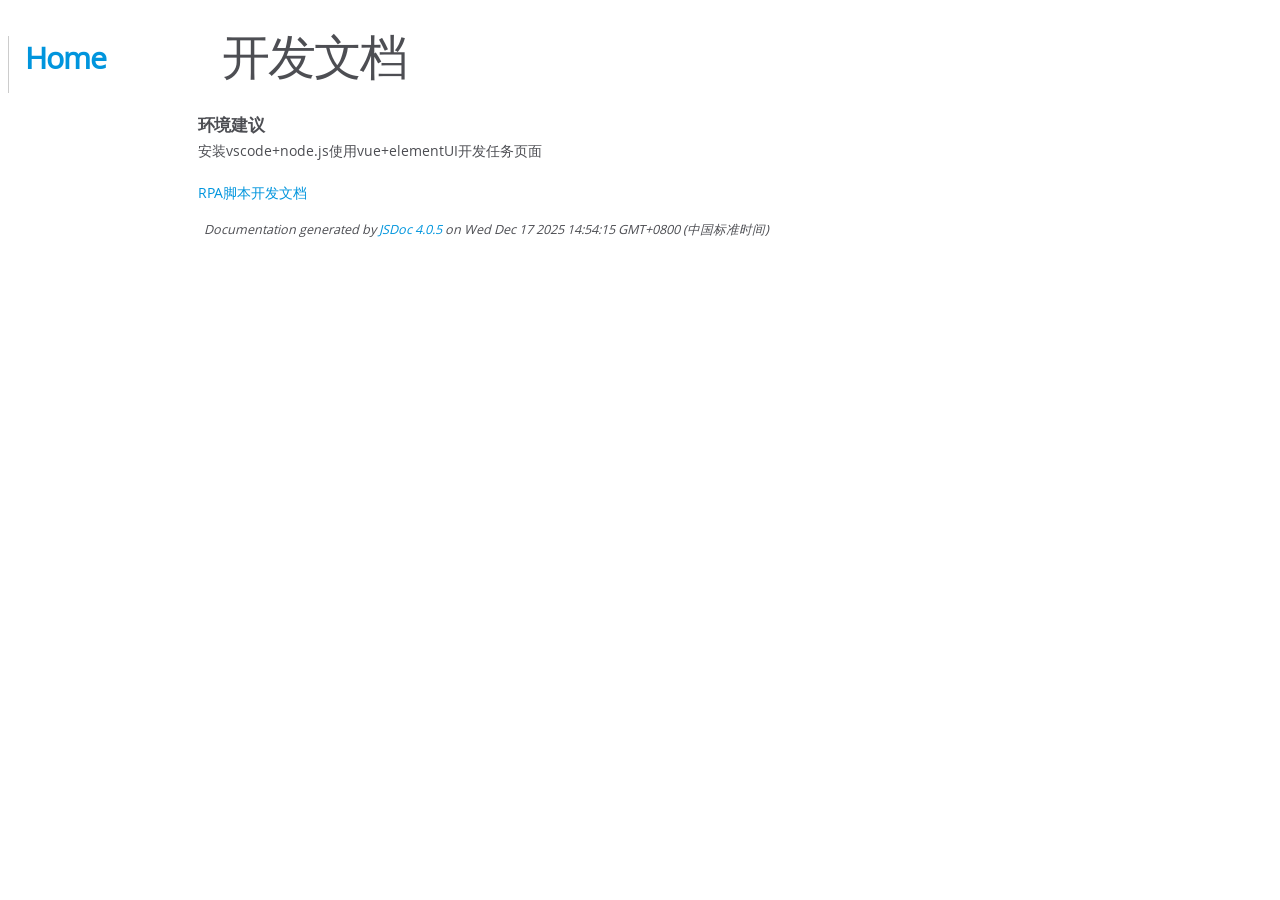
<file: jsDoc/index.html>
<!DOCTYPE html>
<html lang="en">

<head>
    <meta charset="utf-8">
    <title>JSDoc: Home</title>

    <script src="scripts/prettify/prettify.js"></script>
    <script src="scripts/prettify/lang-css.js"></script>
    <!--[if lt IE 9]>
      <script src="//html5shiv.googlecode.com/svn/trunk/html5.js"></script>
    <![endif]-->
    <link type="text/css" rel="stylesheet" href="styles/prettify-tomorrow.css">
    <link type="text/css" rel="stylesheet" href="styles/jsdoc-default.css">
</head>

<body>

    <nav>
        <h2><a href="index.html">Home</a></h2>
    </nav>

    <div id="main">
        <h1 class="page-title">开发文档</h1>
        <h5>环境建议</h5>
        <span>安装vscode+node.js使用vue+elementUI开发任务页面</span>
        <br class="clear">
        <br class="clear">
        <a href="rpa.js.html">RPA脚本开发文档</a>

        <footer>
            Documentation generated by <a href="https://github.com/jsdoc/jsdoc">JSDoc 4.0.5</a> on Wed Dec 17 2025 14:54:15 GMT+0800 (中国标准时间)
        </footer>
    </div>

    <br class="clear">

    <script>prettyPrint();</script>
    <script src="scripts/linenumber.js"></script>
</body>

</html>
</file>
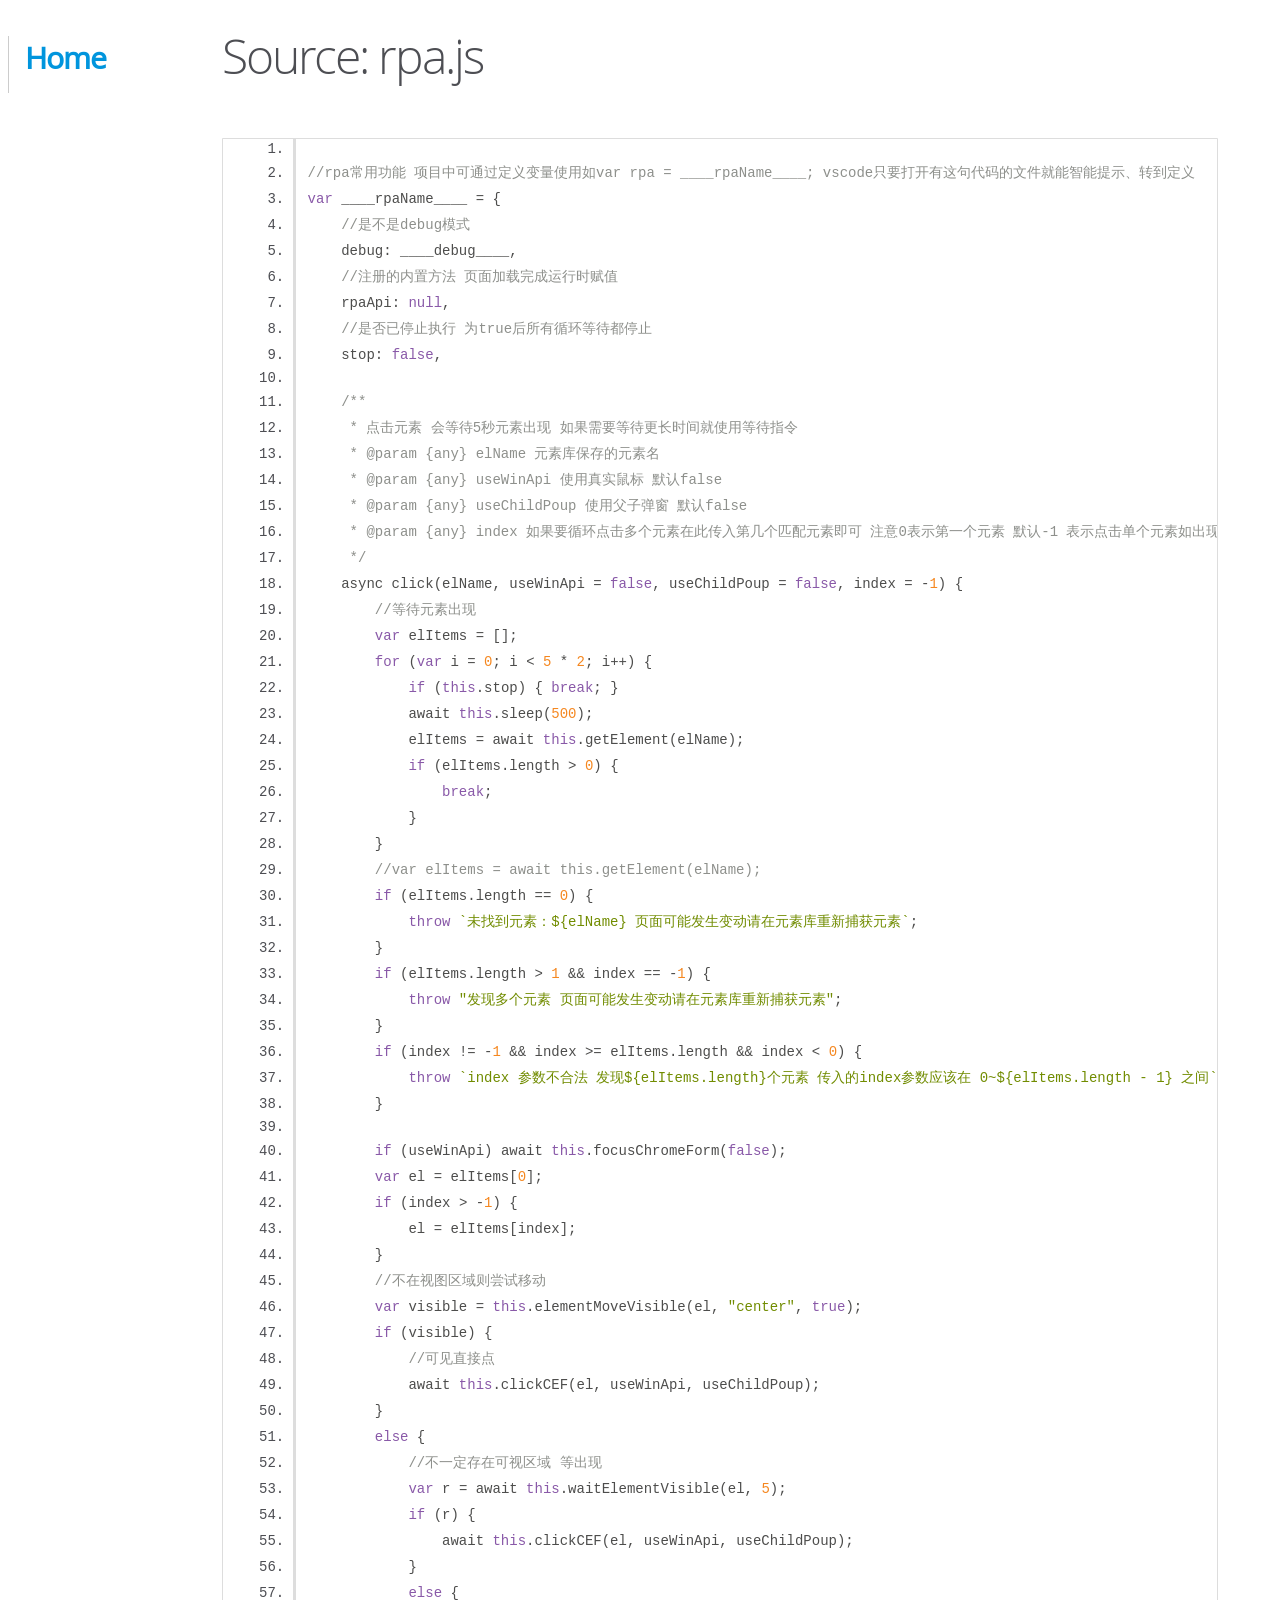
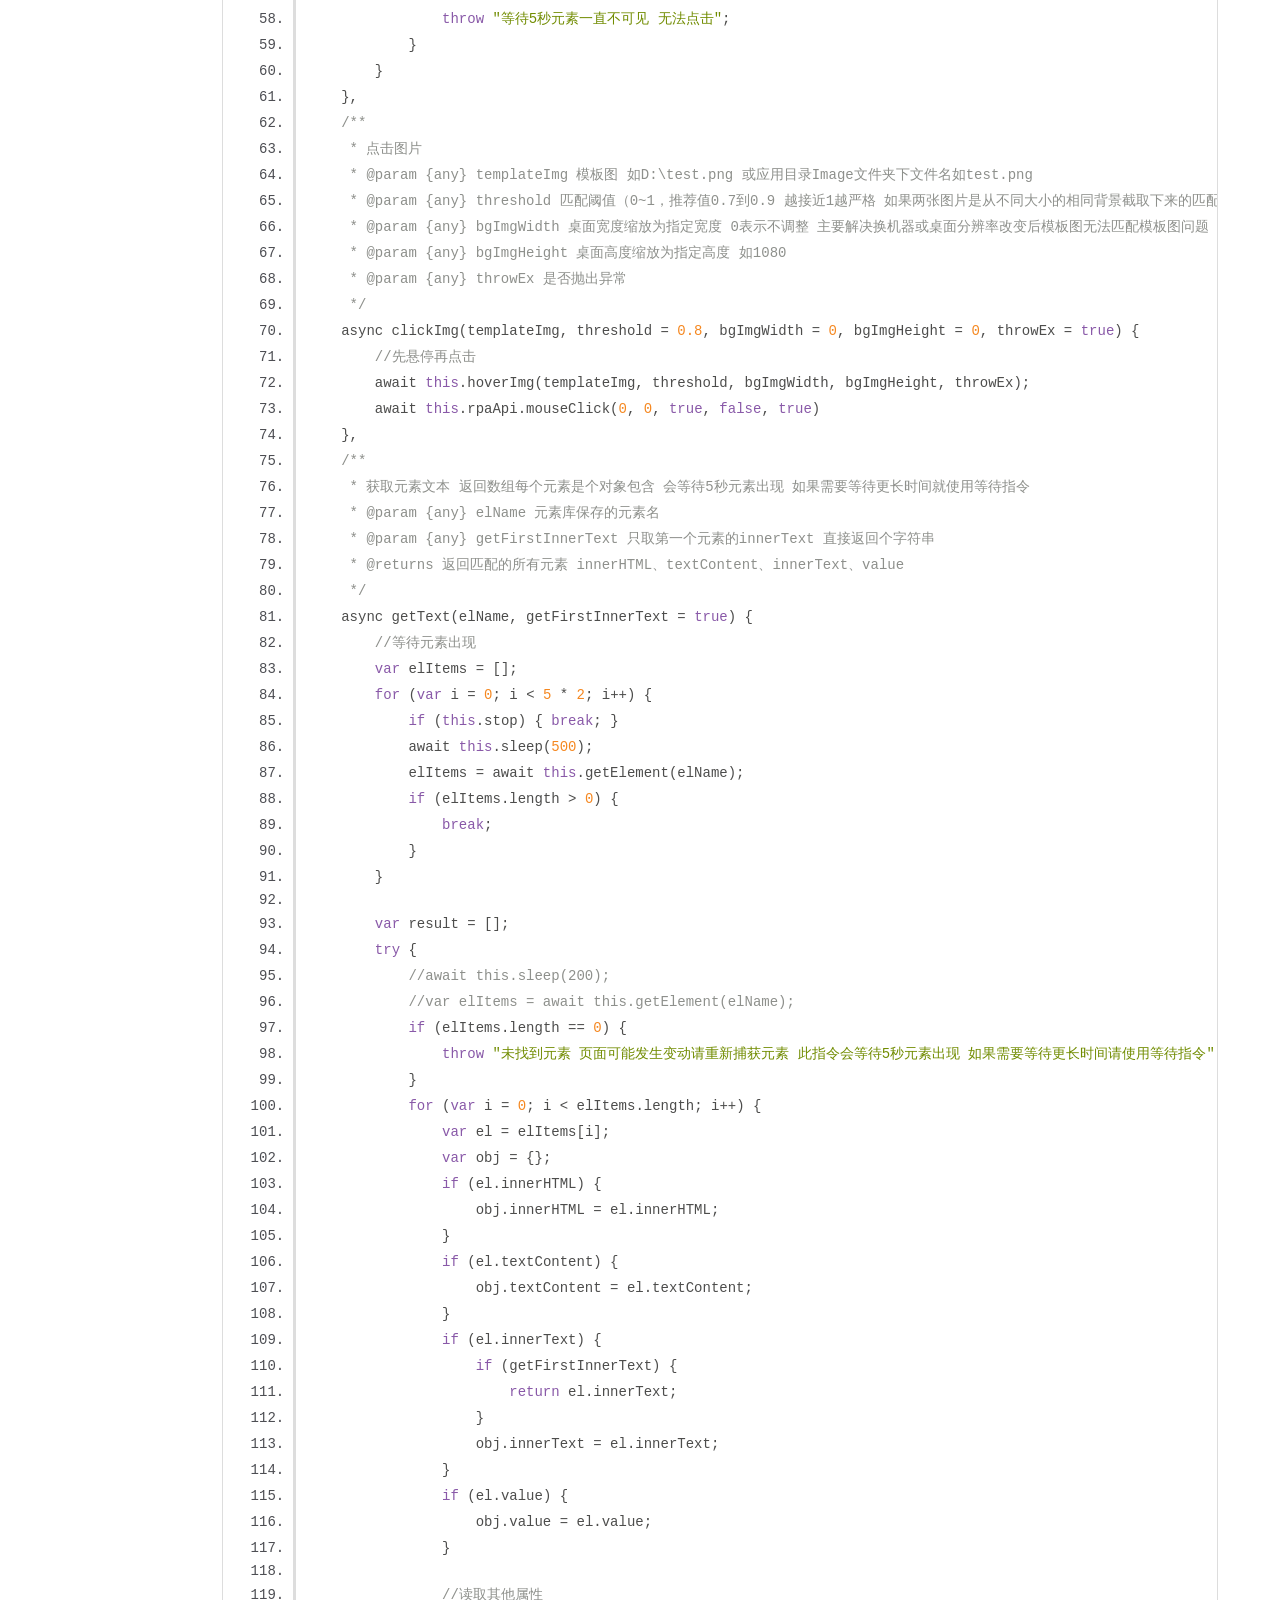
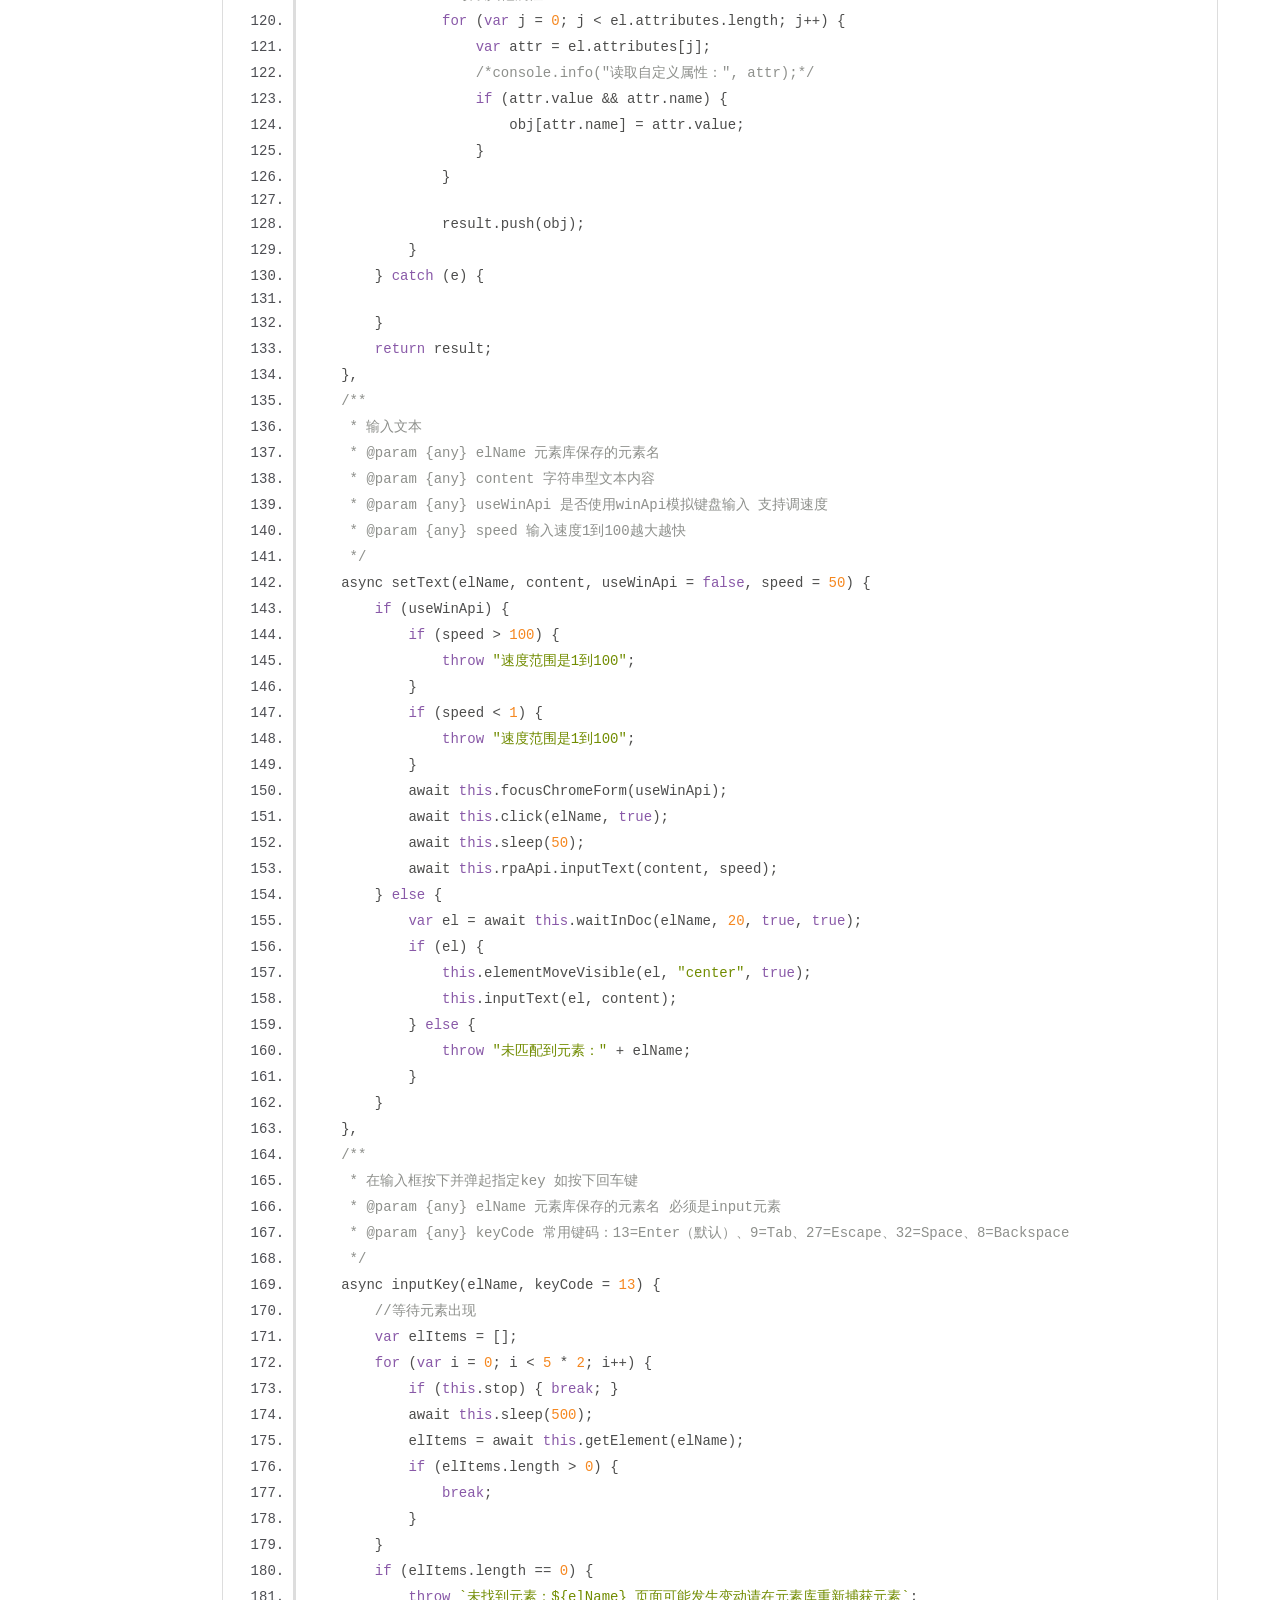
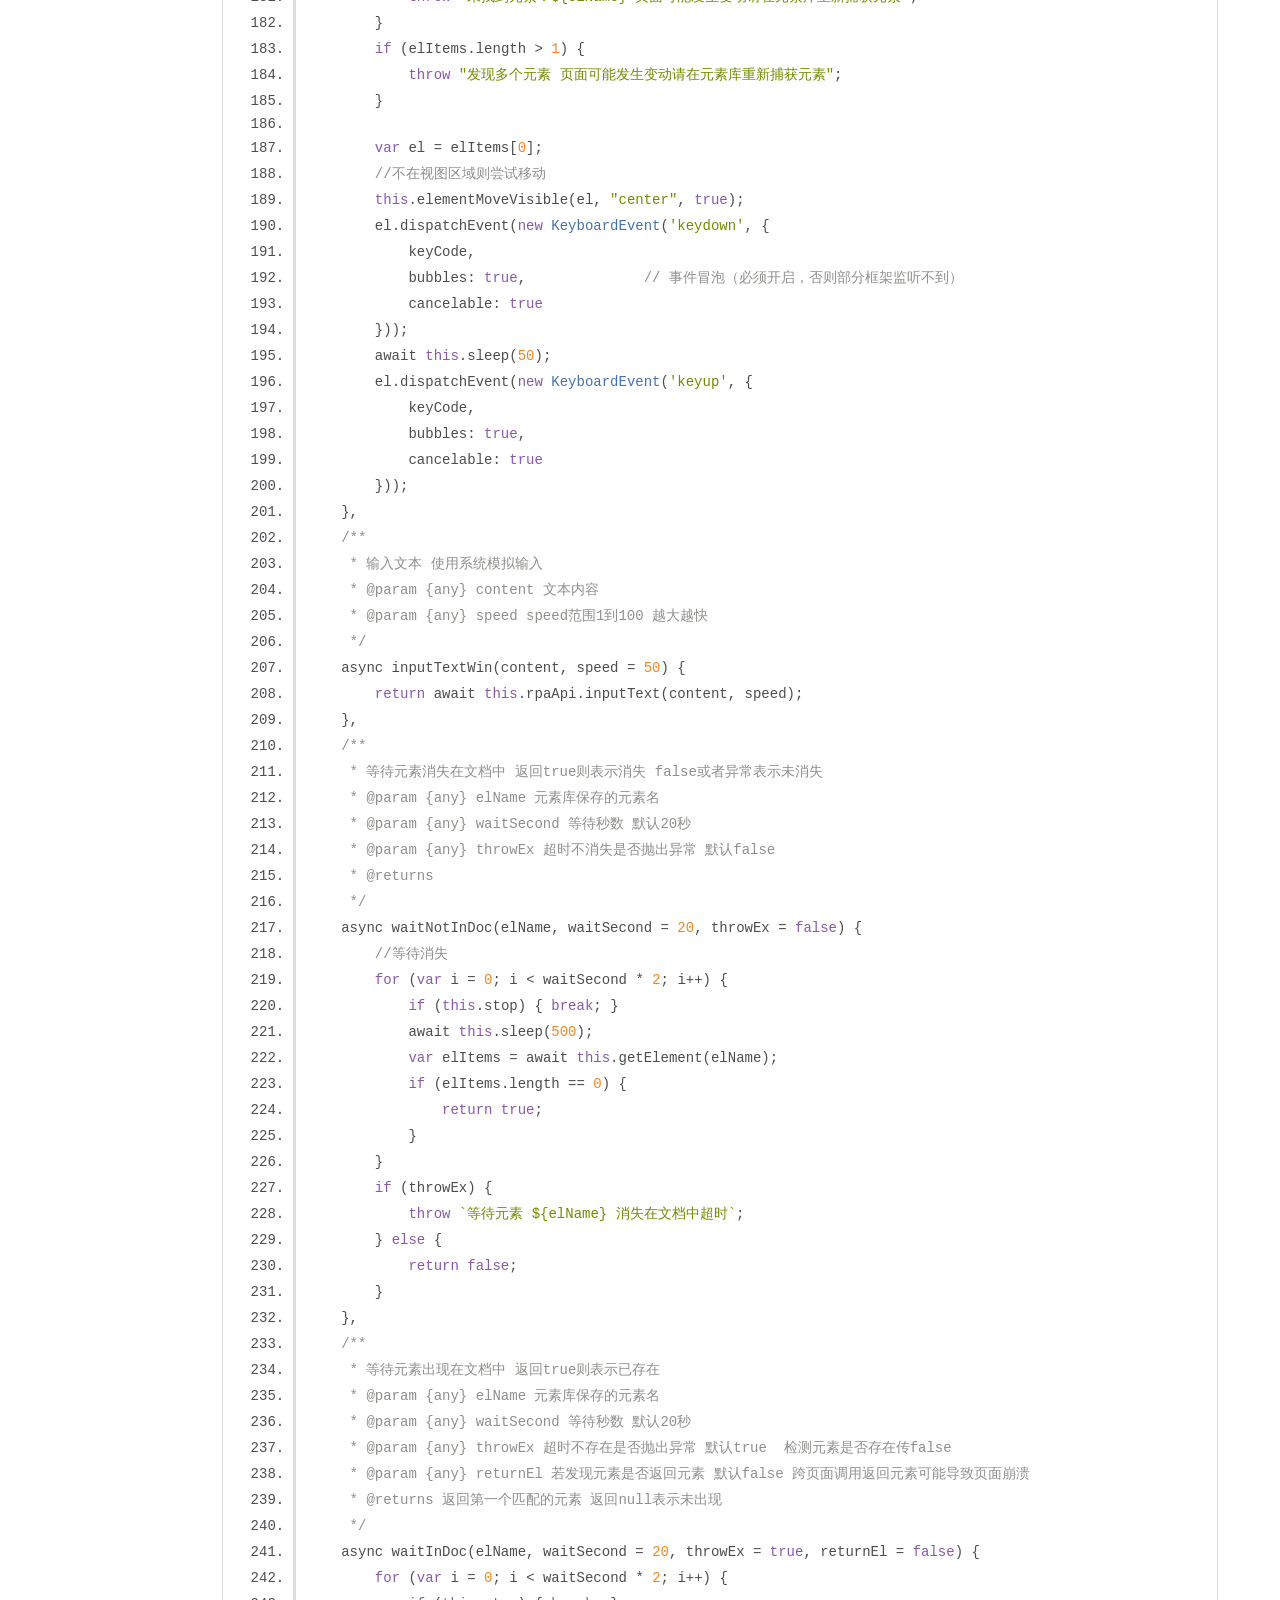
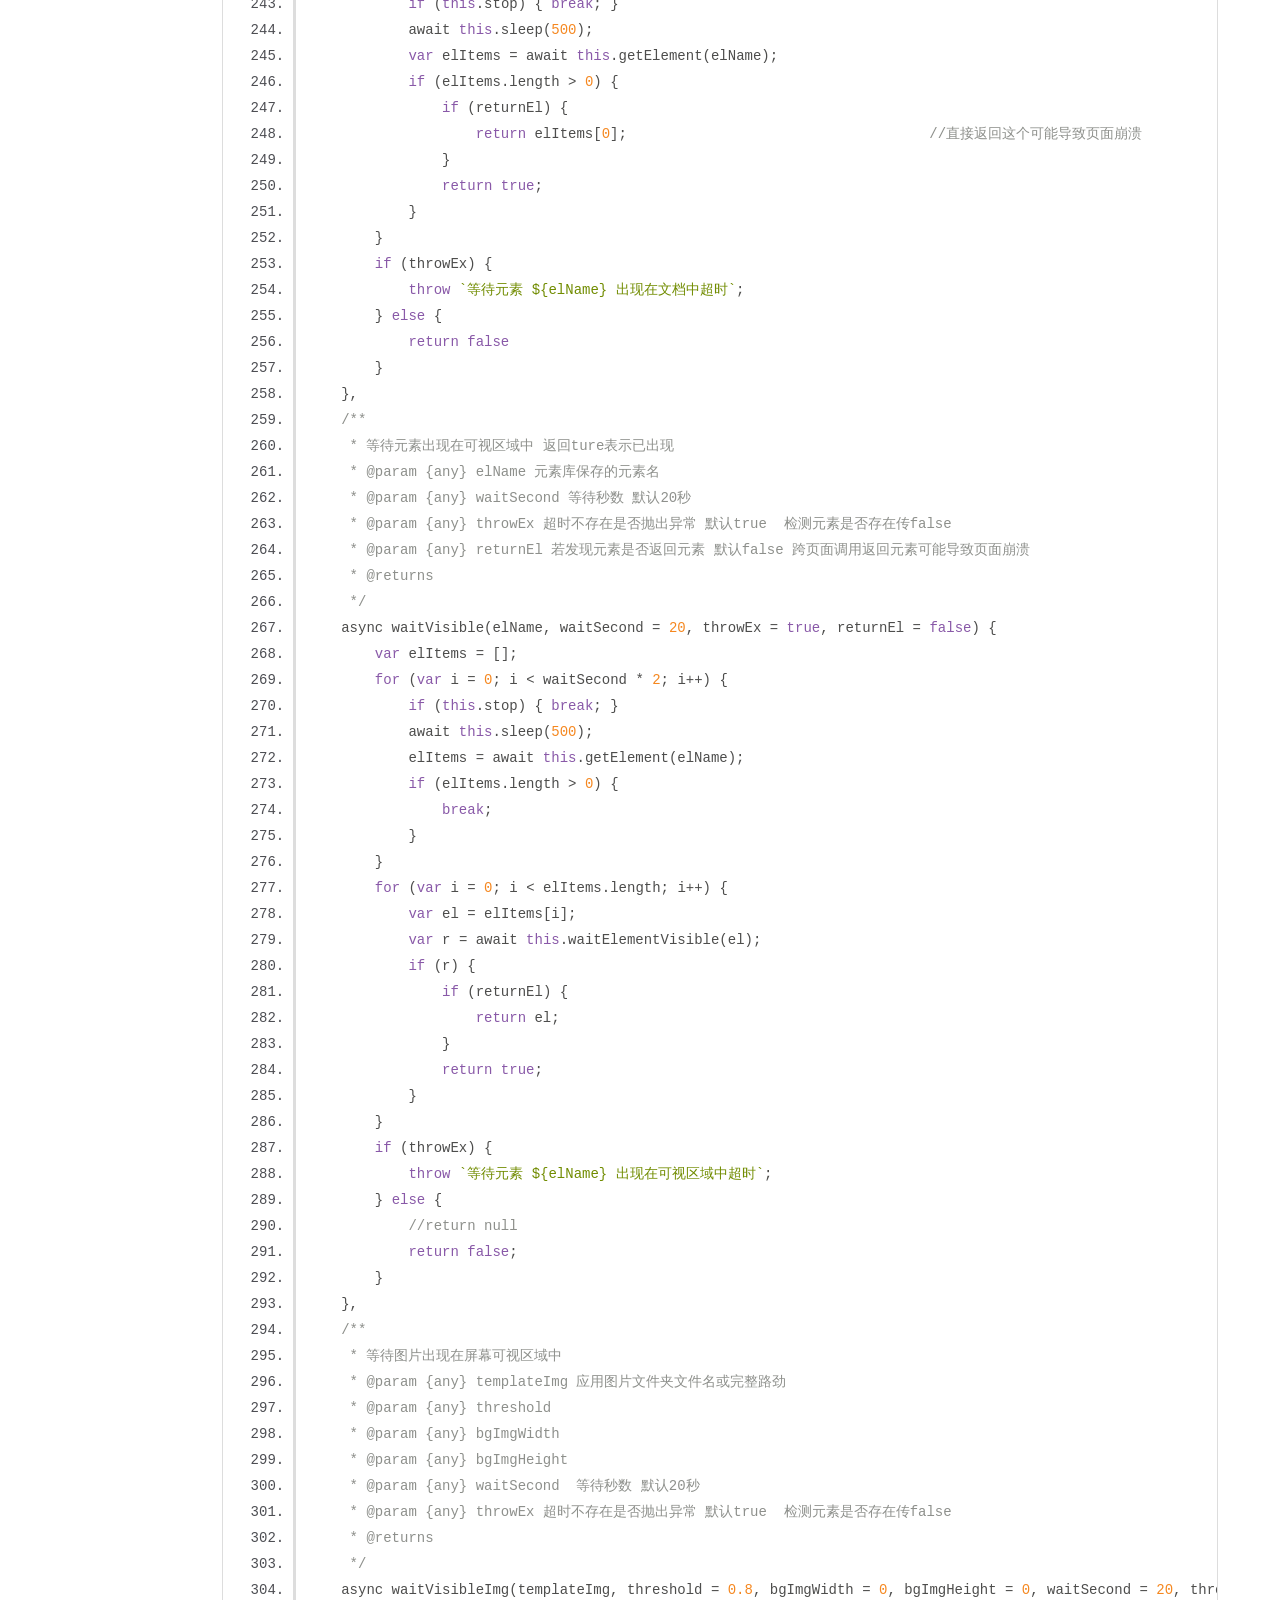
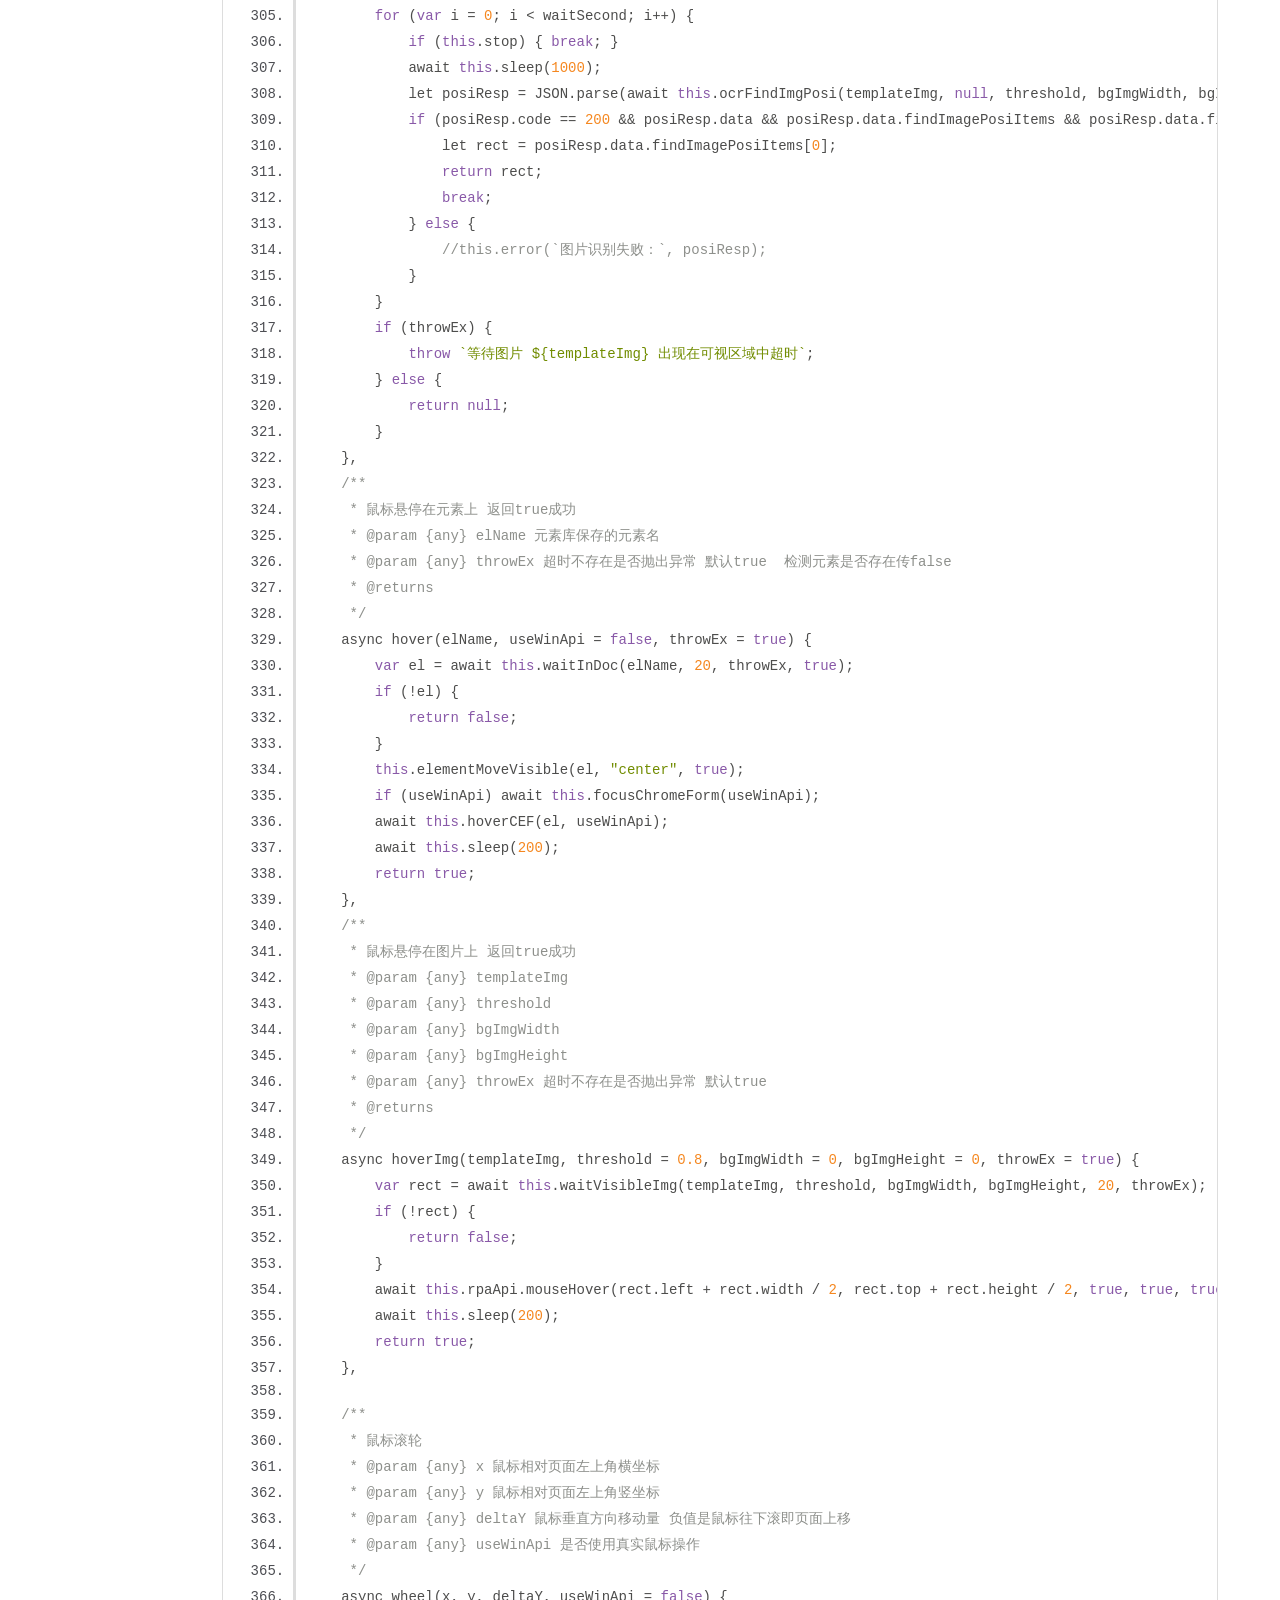
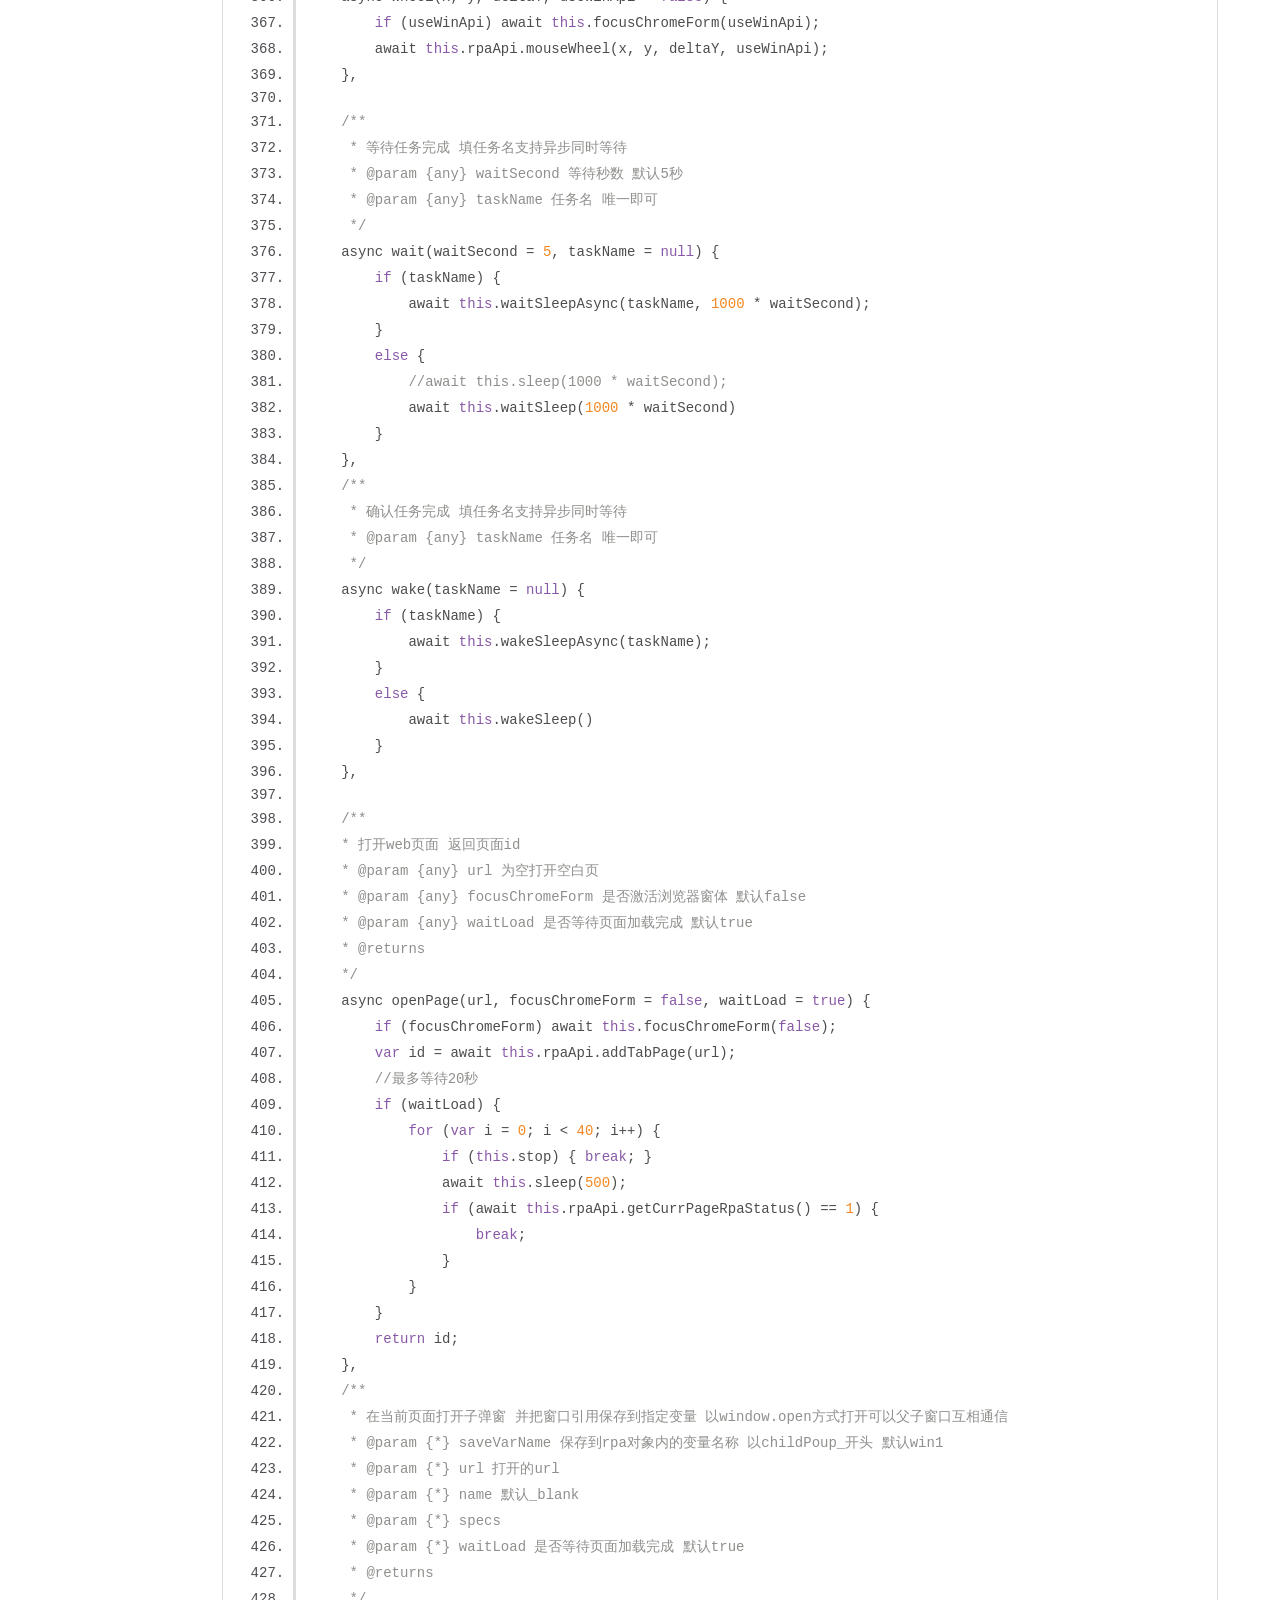
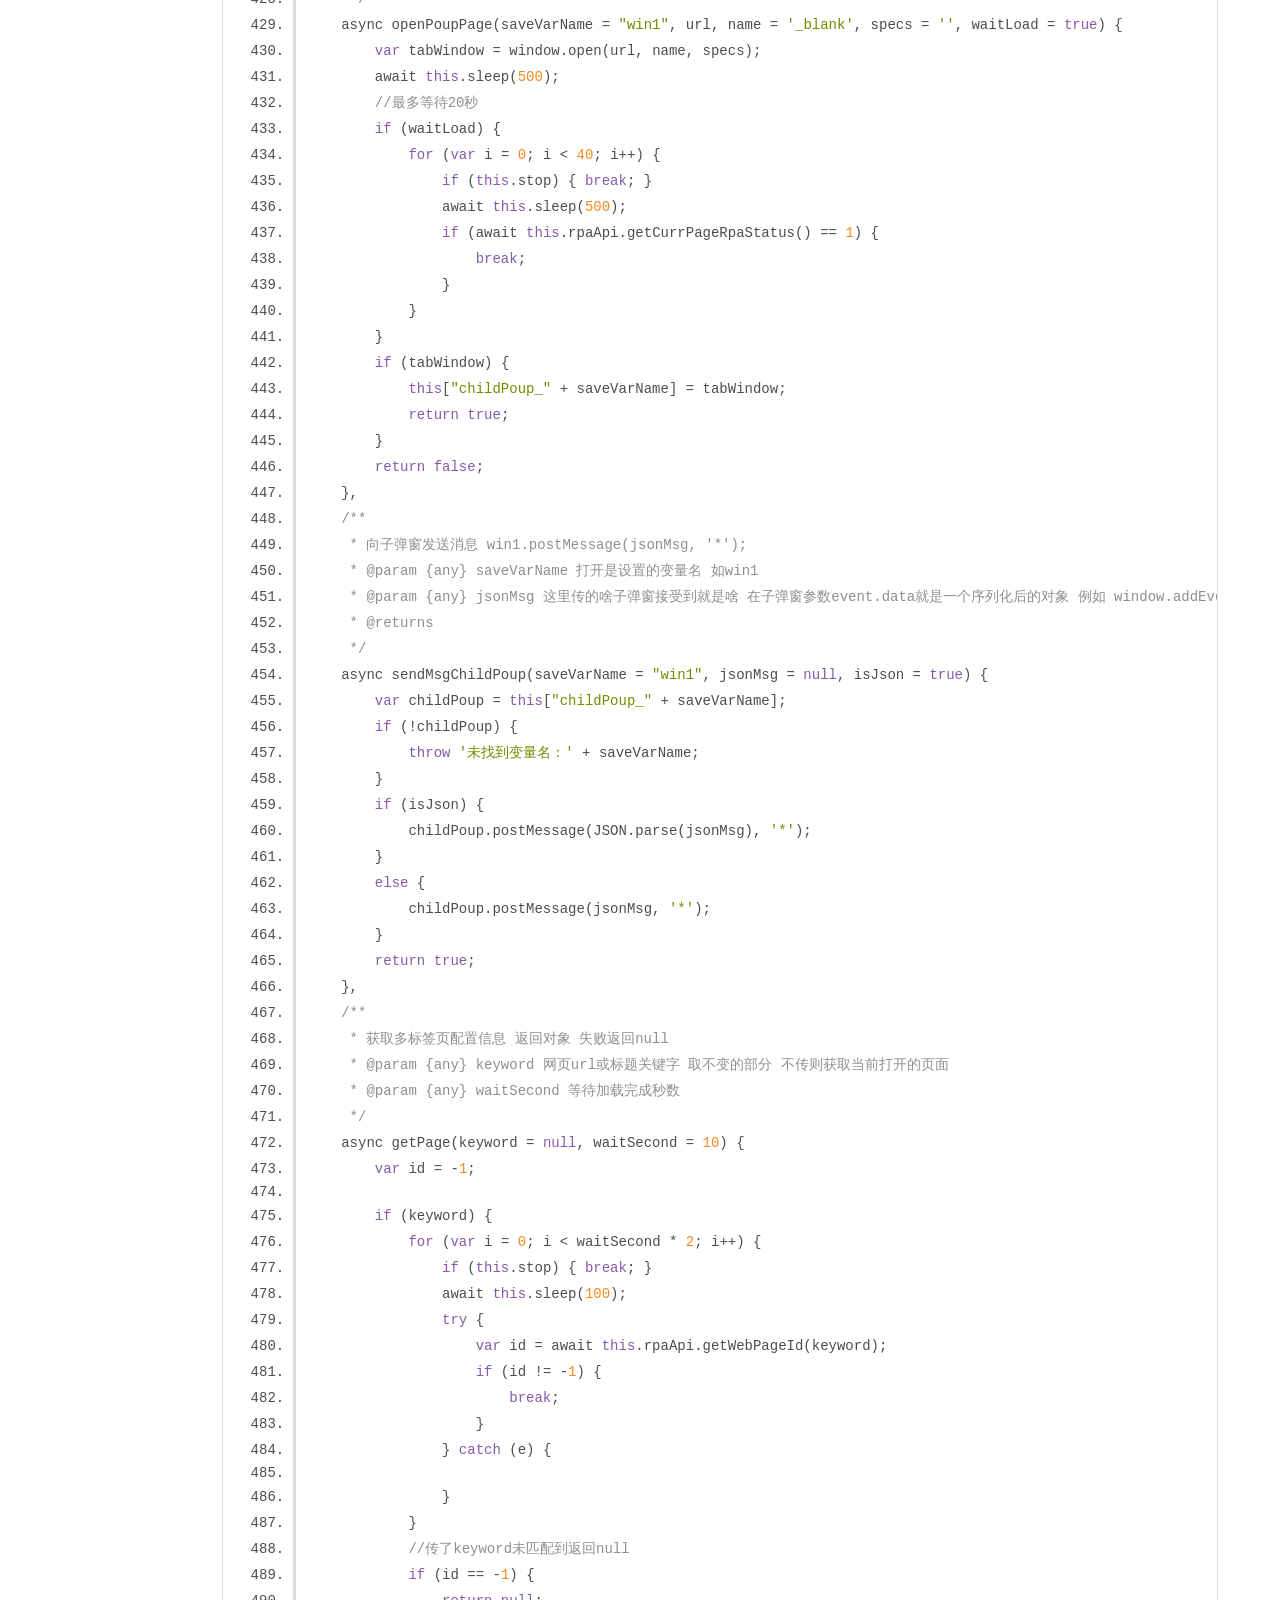
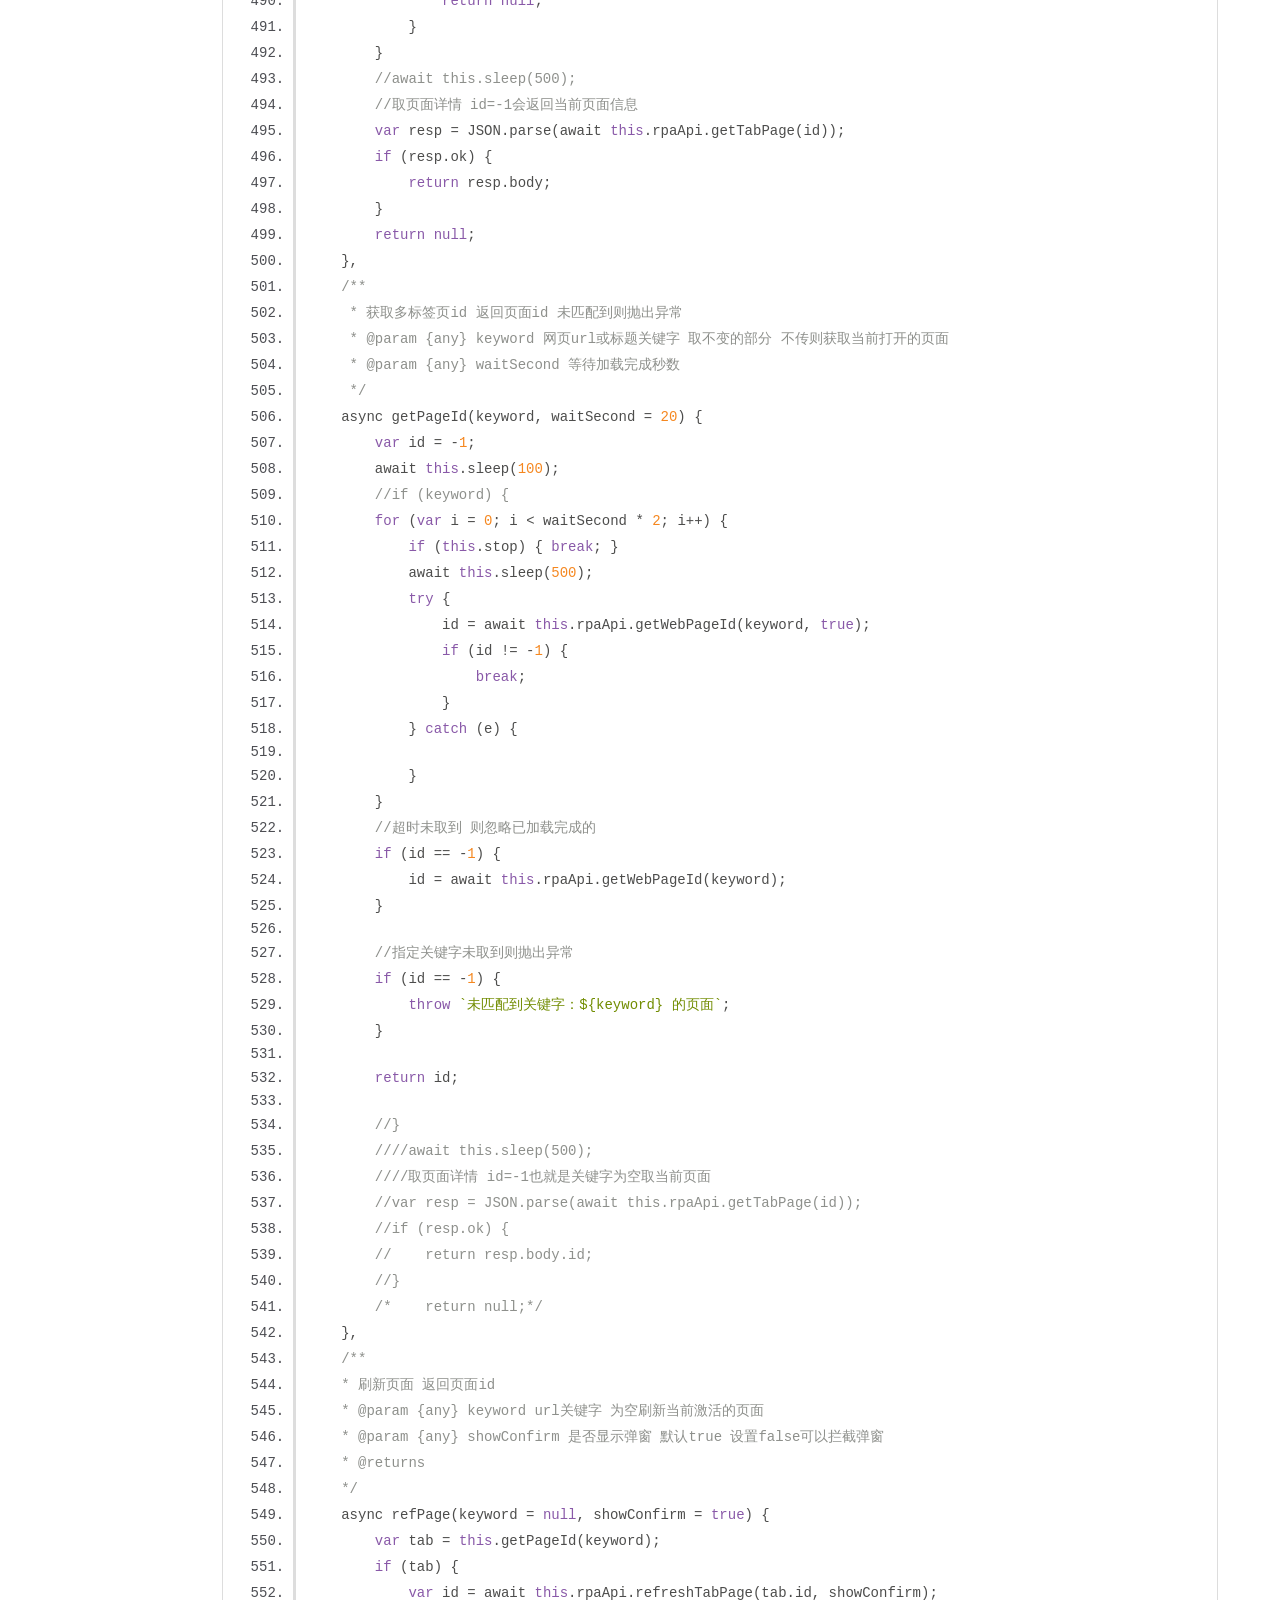
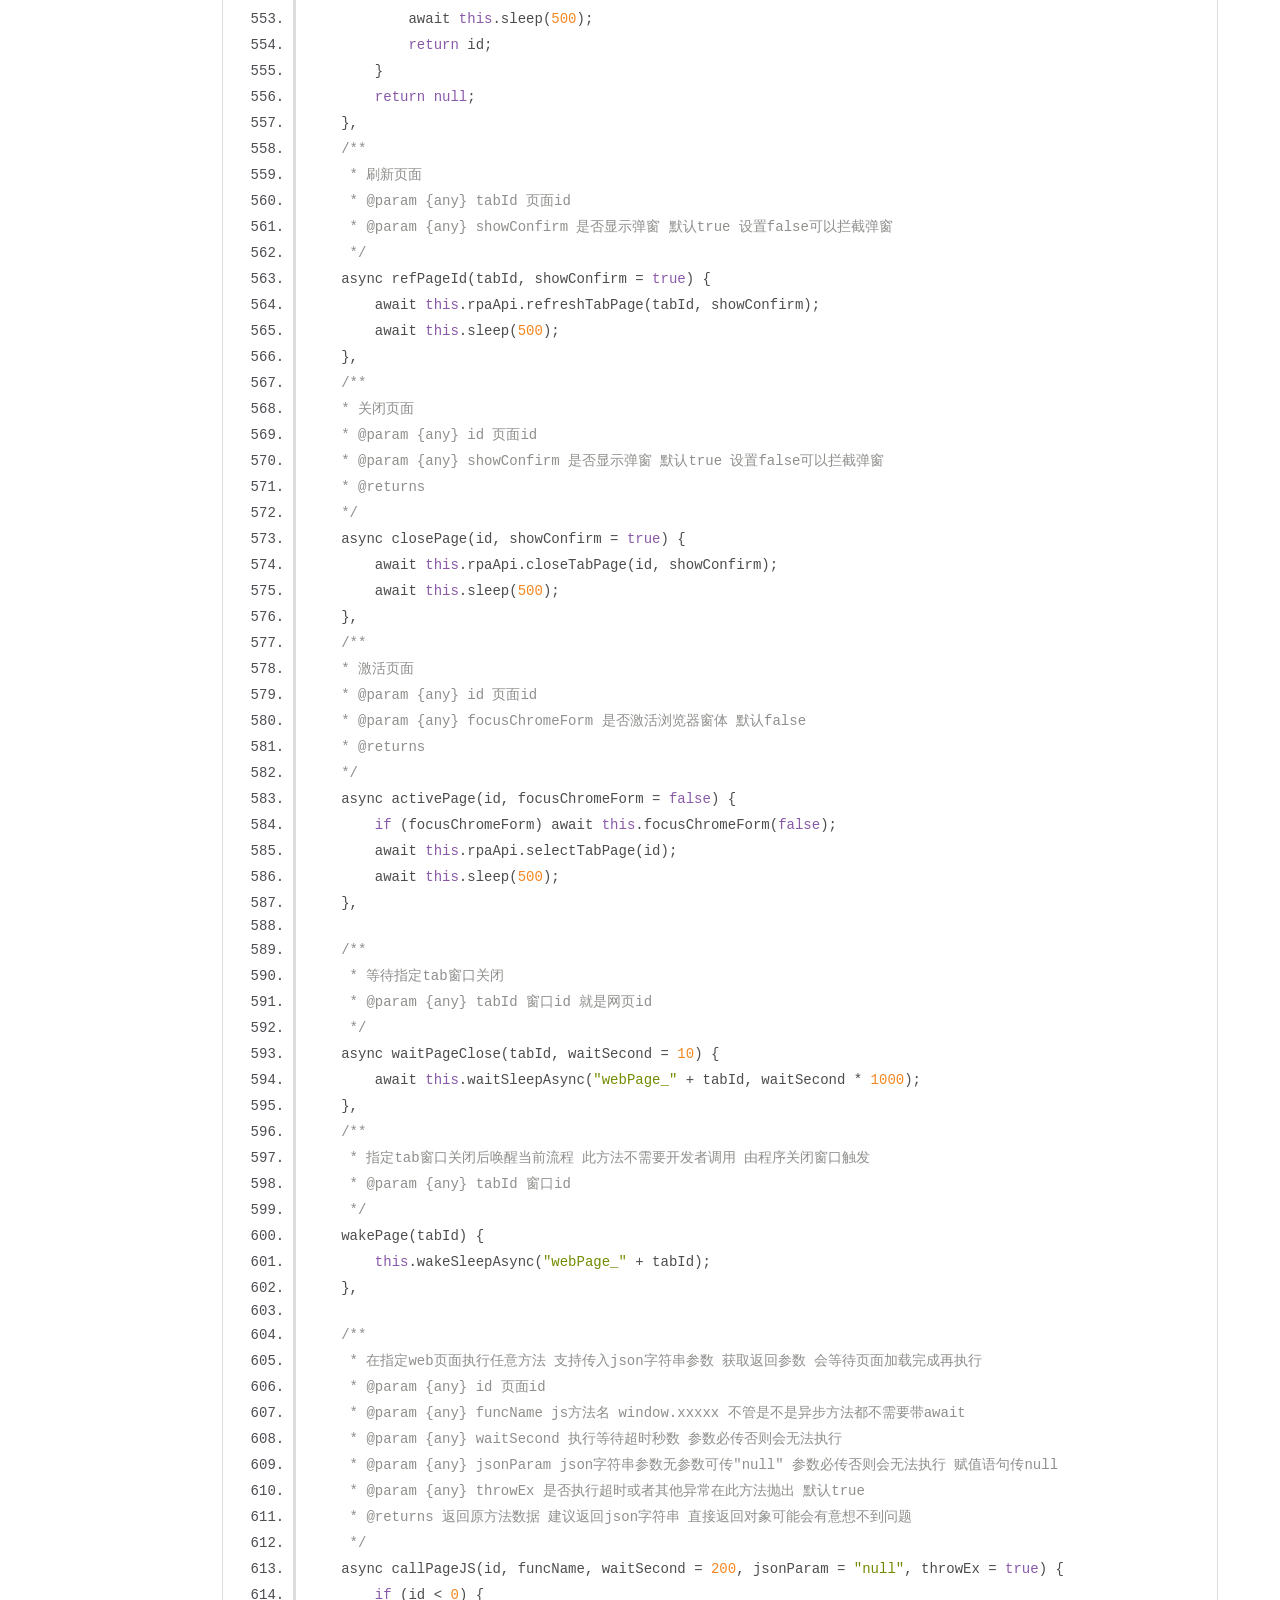
<file: jsDoc/rpa.js.html>
<!DOCTYPE html>
<html lang="en">
<head>
    <meta charset="utf-8">
    <title>JSDoc: Source: rpa.js</title>

    <script src="scripts/prettify/prettify.js"></script>
    <script src="scripts/prettify/lang-css.js"></script>
    <!--[if lt IE 9]>
      <script src="//html5shiv.googlecode.com/svn/trunk/html5.js"></script>
    <![endif]-->
    <link type="text/css" rel="stylesheet" href="styles/prettify-tomorrow.css">
    <link type="text/css" rel="stylesheet" href="styles/jsdoc-default.css">
</head>

<body>

    <nav>
        <h2><a href="index.html">Home</a></h2>
    </nav>

    <div id="main">
        <h1 class="page-title">Source: rpa.js</h1>
        <section>
            <article>
                <pre class="prettyprint source linenums"><code>
//rpa常用功能 项目中可通过定义变量使用如var rpa = ____rpaName____; vscode只要打开有这句代码的文件就能智能提示、转到定义
var ____rpaName____ = {
    //是不是debug模式
    debug: ____debug____,
    //注册的内置方法 页面加载完成运行时赋值
    rpaApi: null,
    //是否已停止执行 为true后所有循环等待都停止
    stop: false,

    /**
     * 点击元素 会等待5秒元素出现 如果需要等待更长时间就使用等待指令
     * @param {any} elName 元素库保存的元素名
     * @param {any} useWinApi 使用真实鼠标 默认false
     * @param {any} useChildPoup 使用父子弹窗 默认false
     * @param {any} index 如果要循环点击多个元素在此传入第几个匹配元素即可 注意0表示第一个元素 默认-1 表示点击单个元素如出现多个元素则抛异常
     */
    async click(elName, useWinApi = false, useChildPoup = false, index = -1) {
        //等待元素出现
        var elItems = [];
        for (var i = 0; i < 5 * 2; i++) {
            if (this.stop) { break; }
            await this.sleep(500);
            elItems = await this.getElement(elName);
            if (elItems.length > 0) {
                break;
            }
        }
        //var elItems = await this.getElement(elName);
        if (elItems.length == 0) {
            throw `未找到元素：${elName} 页面可能发生变动请在元素库重新捕获元素`;
        }
        if (elItems.length > 1 && index == -1) {
            throw "发现多个元素 页面可能发生变动请在元素库重新捕获元素";
        }
        if (index != -1 && index >= elItems.length && index < 0) {
            throw `index 参数不合法 发现${elItems.length}个元素 传入的index参数应该在 0~${elItems.length - 1} 之间`;
        }

        if (useWinApi) await this.focusChromeForm(false);
        var el = elItems[0];
        if (index > -1) {
            el = elItems[index];
        }
        //不在视图区域则尝试移动
        var visible = this.elementMoveVisible(el, "center", true);
        if (visible) {
            //可见直接点
            await this.clickCEF(el, useWinApi, useChildPoup);
        }
        else {
            //不一定存在可视区域 等出现
            var r = await this.waitElementVisible(el, 5);
            if (r) {
                await this.clickCEF(el, useWinApi, useChildPoup);
            }
            else {
                throw "等待5秒元素一直不可见 无法点击";
            }
        }
    },
    /**
     * 点击图片
     * @param {any} templateImg 模板图 如D:\test.png 或应用目录Image文件夹下文件名如test.png
     * @param {any} threshold 匹配阈值（0~1，推荐值0.7到0.9 越接近1越严格 如果两张图片是从不同大小的相同背景截取下来的匹配度会大大降低 0.4以下才能匹配）
     * @param {any} bgImgWidth 桌面宽度缩放为指定宽度 0表示不调整 主要解决换机器或桌面分辨率改变后模板图无法匹配模板图问题 设置截取图时的桌面分辨率即可 如1920
     * @param {any} bgImgHeight 桌面高度缩放为指定高度 如1080
     * @param {any} throwEx 是否抛出异常
     */
    async clickImg(templateImg, threshold = 0.8, bgImgWidth = 0, bgImgHeight = 0, throwEx = true) {
        //先悬停再点击
        await this.hoverImg(templateImg, threshold, bgImgWidth, bgImgHeight, throwEx);
        await this.rpaApi.mouseClick(0, 0, true, false, true)
    },
    /**
     * 获取元素文本 返回数组每个元素是个对象包含 会等待5秒元素出现 如果需要等待更长时间就使用等待指令
     * @param {any} elName 元素库保存的元素名
     * @param {any} getFirstInnerText 只取第一个元素的innerText 直接返回个字符串
     * @returns 返回匹配的所有元素 innerHTML、textContent、innerText、value
     */
    async getText(elName, getFirstInnerText = true) {
        //等待元素出现
        var elItems = [];
        for (var i = 0; i < 5 * 2; i++) {
            if (this.stop) { break; }
            await this.sleep(500);
            elItems = await this.getElement(elName);
            if (elItems.length > 0) {
                break;
            }
        }

        var result = [];
        try {
            //await this.sleep(200);
            //var elItems = await this.getElement(elName);
            if (elItems.length == 0) {
                throw "未找到元素 页面可能发生变动请重新捕获元素 此指令会等待5秒元素出现 如果需要等待更长时间请使用等待指令";
            }
            for (var i = 0; i < elItems.length; i++) {
                var el = elItems[i];
                var obj = {};
                if (el.innerHTML) {
                    obj.innerHTML = el.innerHTML;
                }
                if (el.textContent) {
                    obj.textContent = el.textContent;
                }
                if (el.innerText) {
                    if (getFirstInnerText) {
                        return el.innerText;
                    }
                    obj.innerText = el.innerText;
                }
                if (el.value) {
                    obj.value = el.value;
                }

                //读取其他属性
                for (var j = 0; j < el.attributes.length; j++) {
                    var attr = el.attributes[j];
                    /*console.info("读取自定义属性：", attr);*/
                    if (attr.value && attr.name) {
                        obj[attr.name] = attr.value;
                    }
                }

                result.push(obj);
            }
        } catch (e) {

        }
        return result;
    },
    /**
     * 输入文本
     * @param {any} elName 元素库保存的元素名
     * @param {any} content 字符串型文本内容
     * @param {any} useWinApi 是否使用winApi模拟键盘输入 支持调速度
     * @param {any} speed 输入速度1到100越大越快
     */
    async setText(elName, content, useWinApi = false, speed = 50) {
        if (useWinApi) {
            if (speed > 100) {
                throw "速度范围是1到100";
            }
            if (speed < 1) {
                throw "速度范围是1到100";
            }
            await this.focusChromeForm(useWinApi);
            await this.click(elName, true);
            await this.sleep(50);
            await this.rpaApi.inputText(content, speed);
        } else {
            var el = await this.waitInDoc(elName, 20, true, true);
            if (el) {
                this.elementMoveVisible(el, "center", true);
                this.inputText(el, content);
            } else {
                throw "未匹配到元素：" + elName;
            }
        }
    },
    /**
     * 在输入框按下并弹起指定key 如按下回车键
     * @param {any} elName 元素库保存的元素名 必须是input元素
     * @param {any} keyCode 常用键码：13=Enter（默认）、9=Tab、27=Escape、32=Space、8=Backspace
     */
    async inputKey(elName, keyCode = 13) {
        //等待元素出现
        var elItems = [];
        for (var i = 0; i < 5 * 2; i++) {
            if (this.stop) { break; }
            await this.sleep(500);
            elItems = await this.getElement(elName);
            if (elItems.length > 0) {
                break;
            }
        }
        if (elItems.length == 0) {
            throw `未找到元素：${elName} 页面可能发生变动请在元素库重新捕获元素`;
        }
        if (elItems.length > 1) {
            throw "发现多个元素 页面可能发生变动请在元素库重新捕获元素";
        }

        var el = elItems[0];
        //不在视图区域则尝试移动
        this.elementMoveVisible(el, "center", true);
        el.dispatchEvent(new KeyboardEvent('keydown', {
            keyCode,
            bubbles: true,              // 事件冒泡（必须开启，否则部分框架监听不到）
            cancelable: true
        }));
        await this.sleep(50);
        el.dispatchEvent(new KeyboardEvent('keyup', {
            keyCode,
            bubbles: true,
            cancelable: true
        }));
    },
    /**
     * 输入文本 使用系统模拟输入
     * @param {any} content 文本内容
     * @param {any} speed speed范围1到100 越大越快
     */
    async inputTextWin(content, speed = 50) {
        return await this.rpaApi.inputText(content, speed);
    },
    /**
     * 等待元素消失在文档中 返回true则表示消失 false或者异常表示未消失
     * @param {any} elName 元素库保存的元素名
     * @param {any} waitSecond 等待秒数 默认20秒
     * @param {any} throwEx 超时不消失是否抛出异常 默认false
     * @returns
     */
    async waitNotInDoc(elName, waitSecond = 20, throwEx = false) {
        //等待消失
        for (var i = 0; i < waitSecond * 2; i++) {
            if (this.stop) { break; }
            await this.sleep(500);
            var elItems = await this.getElement(elName);
            if (elItems.length == 0) {
                return true;
            }
        }
        if (throwEx) {
            throw `等待元素 ${elName} 消失在文档中超时`;
        } else {
            return false;
        }
    },
    /**
     * 等待元素出现在文档中 返回true则表示已存在
     * @param {any} elName 元素库保存的元素名
     * @param {any} waitSecond 等待秒数 默认20秒
     * @param {any} throwEx 超时不存在是否抛出异常 默认true  检测元素是否存在传false
     * @param {any} returnEl 若发现元素是否返回元素 默认false 跨页面调用返回元素可能导致页面崩溃
     * @returns 返回第一个匹配的元素 返回null表示未出现
     */
    async waitInDoc(elName, waitSecond = 20, throwEx = true, returnEl = false) {
        for (var i = 0; i < waitSecond * 2; i++) {
            if (this.stop) { break; }
            await this.sleep(500);
            var elItems = await this.getElement(elName);
            if (elItems.length > 0) {
                if (returnEl) {
                    return elItems[0];                                    //直接返回这个可能导致页面崩溃
                }
                return true;
            }
        }
        if (throwEx) {
            throw `等待元素 ${elName} 出现在文档中超时`;
        } else {
            return false
        }
    },
    /**
     * 等待元素出现在可视区域中 返回ture表示已出现
     * @param {any} elName 元素库保存的元素名
     * @param {any} waitSecond 等待秒数 默认20秒
     * @param {any} throwEx 超时不存在是否抛出异常 默认true  检测元素是否存在传false
     * @param {any} returnEl 若发现元素是否返回元素 默认false 跨页面调用返回元素可能导致页面崩溃
     * @returns 
     */
    async waitVisible(elName, waitSecond = 20, throwEx = true, returnEl = false) {
        var elItems = [];
        for (var i = 0; i < waitSecond * 2; i++) {
            if (this.stop) { break; }
            await this.sleep(500);
            elItems = await this.getElement(elName);
            if (elItems.length > 0) {
                break;
            }
        }
        for (var i = 0; i < elItems.length; i++) {
            var el = elItems[i];
            var r = await this.waitElementVisible(el);
            if (r) {
                if (returnEl) {
                    return el;
                }
                return true;
            }
        }
        if (throwEx) {
            throw `等待元素 ${elName} 出现在可视区域中超时`;
        } else {
            //return null
            return false;
        }
    },
    /**
     * 等待图片出现在屏幕可视区域中
     * @param {any} templateImg 应用图片文件夹文件名或完整路劲
     * @param {any} threshold
     * @param {any} bgImgWidth
     * @param {any} bgImgHeight
     * @param {any} waitSecond  等待秒数 默认20秒
     * @param {any} throwEx 超时不存在是否抛出异常 默认true  检测元素是否存在传false
     * @returns
     */
    async waitVisibleImg(templateImg, threshold = 0.8, bgImgWidth = 0, bgImgHeight = 0, waitSecond = 20, throwEx = true) {
        for (var i = 0; i < waitSecond; i++) {
            if (this.stop) { break; }
            await this.sleep(1000);
            let posiResp = JSON.parse(await this.ocrFindImgPosi(templateImg, null, threshold, bgImgWidth, bgImgHeight));
            if (posiResp.code == 200 && posiResp.data && posiResp.data.findImagePosiItems && posiResp.data.findImagePosiItems.length > 0) {
                let rect = posiResp.data.findImagePosiItems[0];
                return rect;
                break;
            } else {
                //this.error(`图片识别失败：`, posiResp);
            }
        }
        if (throwEx) {
            throw `等待图片 ${templateImg} 出现在可视区域中超时`;
        } else {
            return null;
        }
    },
    /**
     * 鼠标悬停在元素上 返回true成功
     * @param {any} elName 元素库保存的元素名 
     * @param {any} throwEx 超时不存在是否抛出异常 默认true  检测元素是否存在传false
     * @returns
     */
    async hover(elName, useWinApi = false, throwEx = true) {
        var el = await this.waitInDoc(elName, 20, throwEx, true);
        if (!el) {
            return false;
        }
        this.elementMoveVisible(el, "center", true);
        if (useWinApi) await this.focusChromeForm(useWinApi);
        await this.hoverCEF(el, useWinApi);
        await this.sleep(200);
        return true;
    },
    /**
     * 鼠标悬停在图片上 返回true成功
     * @param {any} templateImg
     * @param {any} threshold
     * @param {any} bgImgWidth
     * @param {any} bgImgHeight
     * @param {any} throwEx 超时不存在是否抛出异常 默认true
     * @returns
     */
    async hoverImg(templateImg, threshold = 0.8, bgImgWidth = 0, bgImgHeight = 0, throwEx = true) {
        var rect = await this.waitVisibleImg(templateImg, threshold, bgImgWidth, bgImgHeight, 20, throwEx);
        if (!rect) {
            return false;
        }
        await this.rpaApi.mouseHover(rect.left + rect.width / 2, rect.top + rect.height / 2, true, true, true)
        await this.sleep(200);
        return true;
    },

    /**
     * 鼠标滚轮
     * @param {any} x 鼠标相对页面左上角横坐标
     * @param {any} y 鼠标相对页面左上角竖坐标
     * @param {any} deltaY 鼠标垂直方向移动量 负值是鼠标往下滚即页面上移
     * @param {any} useWinApi 是否使用真实鼠标操作
     */
    async wheel(x, y, deltaY, useWinApi = false) {
        if (useWinApi) await this.focusChromeForm(useWinApi);
        await this.rpaApi.mouseWheel(x, y, deltaY, useWinApi);
    },

    /**
     * 等待任务完成 填任务名支持异步同时等待
     * @param {any} waitSecond 等待秒数 默认5秒 
     * @param {any} taskName 任务名 唯一即可
     */
    async wait(waitSecond = 5, taskName = null) {
        if (taskName) {
            await this.waitSleepAsync(taskName, 1000 * waitSecond);
        }
        else {
            //await this.sleep(1000 * waitSecond);
            await this.waitSleep(1000 * waitSecond)
        }
    },
    /**
     * 确认任务完成 填任务名支持异步同时等待
     * @param {any} taskName 任务名 唯一即可
     */
    async wake(taskName = null) {
        if (taskName) {
            await this.wakeSleepAsync(taskName);
        }
        else {
            await this.wakeSleep()
        }
    },

    /**
    * 打开web页面 返回页面id
    * @param {any} url 为空打开空白页
    * @param {any} focusChromeForm 是否激活浏览器窗体 默认false
    * @param {any} waitLoad 是否等待页面加载完成 默认true
    * @returns
    */
    async openPage(url, focusChromeForm = false, waitLoad = true) {
        if (focusChromeForm) await this.focusChromeForm(false);
        var id = await this.rpaApi.addTabPage(url);
        //最多等待20秒
        if (waitLoad) {
            for (var i = 0; i < 40; i++) {
                if (this.stop) { break; }
                await this.sleep(500);
                if (await this.rpaApi.getCurrPageRpaStatus() == 1) {
                    break;
                }
            }
        }
        return id;
    },
    /**
     * 在当前页面打开子弹窗 并把窗口引用保存到指定变量 以window.open方式打开可以父子窗口互相通信
     * @param {*} saveVarName 保存到rpa对象内的变量名称 以childPoup_开头 默认win1
     * @param {*} url 打开的url
     * @param {*} name 默认_blank
     * @param {*} specs 
     * @param {*} waitLoad 是否等待页面加载完成 默认true
     * @returns 
     */
    async openPoupPage(saveVarName = "win1", url, name = '_blank', specs = '', waitLoad = true) {
        var tabWindow = window.open(url, name, specs);
        await this.sleep(500);
        //最多等待20秒
        if (waitLoad) {
            for (var i = 0; i < 40; i++) {
                if (this.stop) { break; }
                await this.sleep(500);
                if (await this.rpaApi.getCurrPageRpaStatus() == 1) {
                    break;
                }
            }
        }
        if (tabWindow) {
            this["childPoup_" + saveVarName] = tabWindow;
            return true;
        }
        return false;
    },
    /**
     * 向子弹窗发送消息 win1.postMessage(jsonMsg, '*');
     * @param {any} saveVarName 打开是设置的变量名 如win1
     * @param {any} jsonMsg 这里传的啥子弹窗接受到就是啥 在子弹窗参数event.data就是一个序列化后的对象 例如 window.addEventListener('message', function (event) { console.log('收到消息', event.data) });
     * @returns
     */
    async sendMsgChildPoup(saveVarName = "win1", jsonMsg = null, isJson = true) {
        var childPoup = this["childPoup_" + saveVarName];
        if (!childPoup) {
            throw '未找到变量名：' + saveVarName;
        }
        if (isJson) {
            childPoup.postMessage(JSON.parse(jsonMsg), '*');
        }
        else {
            childPoup.postMessage(jsonMsg, '*');
        }
        return true;
    },
    /**
     * 获取多标签页配置信息 返回对象 失败返回null
     * @param {any} keyword 网页url或标题关键字 取不变的部分 不传则获取当前打开的页面
     * @param {any} waitSecond 等待加载完成秒数
     */
    async getPage(keyword = null, waitSecond = 10) {
        var id = -1;

        if (keyword) {
            for (var i = 0; i < waitSecond * 2; i++) {
                if (this.stop) { break; }
                await this.sleep(100);
                try {
                    var id = await this.rpaApi.getWebPageId(keyword);
                    if (id != -1) {
                        break;
                    }
                } catch (e) {

                }
            }
            //传了keyword未匹配到返回null
            if (id == -1) {
                return null;
            }
        }
        //await this.sleep(500);
        //取页面详情 id=-1会返回当前页面信息
        var resp = JSON.parse(await this.rpaApi.getTabPage(id));
        if (resp.ok) {
            return resp.body;
        }
        return null;
    },
    /**
     * 获取多标签页id 返回页面id 未匹配到则抛出异常
     * @param {any} keyword 网页url或标题关键字 取不变的部分 不传则获取当前打开的页面
     * @param {any} waitSecond 等待加载完成秒数
     */
    async getPageId(keyword, waitSecond = 20) {
        var id = -1;
        await this.sleep(100);
        //if (keyword) {
        for (var i = 0; i < waitSecond * 2; i++) {
            if (this.stop) { break; }
            await this.sleep(500);
            try {
                id = await this.rpaApi.getWebPageId(keyword, true);
                if (id != -1) {
                    break;
                }
            } catch (e) {

            }
        }
        //超时未取到 则忽略已加载完成的
        if (id == -1) {
            id = await this.rpaApi.getWebPageId(keyword);
        }

        //指定关键字未取到则抛出异常
        if (id == -1) {
            throw `未匹配到关键字：${keyword} 的页面`;
        }

        return id;

        //}
        ////await this.sleep(500);
        ////取页面详情 id=-1也就是关键字为空取当前页面
        //var resp = JSON.parse(await this.rpaApi.getTabPage(id));
        //if (resp.ok) {
        //    return resp.body.id;
        //}
        /*    return null;*/
    },
    /**
    * 刷新页面 返回页面id
    * @param {any} keyword url关键字 为空刷新当前激活的页面
    * @param {any} showConfirm 是否显示弹窗 默认true 设置false可以拦截弹窗
    * @returns
    */
    async refPage(keyword = null, showConfirm = true) {
        var tab = this.getPageId(keyword);
        if (tab) {
            var id = await this.rpaApi.refreshTabPage(tab.id, showConfirm);
            await this.sleep(500);
            return id;
        }
        return null;
    },
    /**
     * 刷新页面
     * @param {any} tabId 页面id
     * @param {any} showConfirm 是否显示弹窗 默认true 设置false可以拦截弹窗
     */
    async refPageId(tabId, showConfirm = true) {
        await this.rpaApi.refreshTabPage(tabId, showConfirm);
        await this.sleep(500);
    },
    /**
    * 关闭页面
    * @param {any} id 页面id
    * @param {any} showConfirm 是否显示弹窗 默认true 设置false可以拦截弹窗
    * @returns
    */
    async closePage(id, showConfirm = true) {
        await this.rpaApi.closeTabPage(id, showConfirm);
        await this.sleep(500);
    },
    /**
    * 激活页面
    * @param {any} id 页面id
    * @param {any} focusChromeForm 是否激活浏览器窗体 默认false
    * @returns
    */
    async activePage(id, focusChromeForm = false) {
        if (focusChromeForm) await this.focusChromeForm(false);
        await this.rpaApi.selectTabPage(id);
        await this.sleep(500);
    },

    /**
     * 等待指定tab窗口关闭
     * @param {any} tabId 窗口id 就是网页id
     */
    async waitPageClose(tabId, waitSecond = 10) {
        await this.waitSleepAsync("webPage_" + tabId, waitSecond * 1000);
    },
    /**
     * 指定tab窗口关闭后唤醒当前流程 此方法不需要开发者调用 由程序关闭窗口触发
     * @param {any} tabId 窗口id
     */
    wakePage(tabId) {
        this.wakeSleepAsync("webPage_" + tabId);
    },

    /**
     * 在指定web页面执行任意方法 支持传入json字符串参数 获取返回参数 会等待页面加载完成再执行
     * @param {any} id 页面id
     * @param {any} funcName js方法名 window.xxxxx 不管是不是异步方法都不需要带await
     * @param {any} waitSecond 执行等待超时秒数 参数必传否则会无法执行
     * @param {any} jsonParam json字符串参数无参数可传"null" 参数必传否则会无法执行 赋值语句传null
     * @param {any} throwEx 是否执行超时或者其他异常在此方法抛出 默认true
     * @returns 返回原方法数据 建议返回json字符串 直接返回对象可能会有意想不到问题
     */
    async callPageJS(id, funcName, waitSecond = 200, jsonParam = "null", throwEx = true) {
        if (id < 0) {
            throw '页面id必填 必须大于等于0';
        }
        if (!funcName) {
            throw 'rpa方法名必填';
        }
        var resp = JSON.parse(await this.rpaApi.callPageJS.apply(this, arguments));
        if (!resp.ok) {
            if (throwEx) {
                throw resp.message;
            }
            return null
        }
        return resp.body;
    },
    /**
     * 在指定页面执行rpa方法 前面两个参数必填 从第三个参数开始是传入调用rpa方法的 会等待页面加载完成再执行
     * @param {any} id 页面id
     * @param {any} rpaFuncName rpa方法名 必须是rpa对象内方法
     * @returns 返回指定页面方法返回数据 失败返回null
     */
    async callPageRpa(id, rpaFuncName) {
        if (id < 0) {
            throw '页面id必填 必须大于等于0';
        }
        if (!rpaFuncName) {
            throw 'rpa方法名必填';
        }
        //返回null都是成功
        var json = await this.rpaApi.callPageRpa.apply(this, arguments);
        if (json) {
            var resp = JSON.parse(json);
            if (!resp.ok) {
                throw resp.message;
            }
            return resp.body;
        }
        return null;
    },

    /**
     * 注册请求监控数据 修改请求监控到的数据是不准的 经服务器测试收到数据正确的
     * @param {any} id 页面id
     * @param {any} keyword 监控匹配url关键字
     * @param {any} callbackName 回调的方法名如window.xxxx 默认window.onRequestMonitor 如果不以window开头则调用window.instructScript.你的callbackName
     * @param {any} modifyPost 请求Body对象 默认null不修改请求 原请求有body才会修改 如 { id: 1 }
     * @param {any} modifyUrlParam 修改请求url参数对象 不设置相关字段不修改请求如{"url": "newUrl", "method": "get", "urlKV": { "id": 1 }, "headeKV": { "token": "newToken" }}
     * @param {any} cancelRequest 是否拦截取消请求 默认false 设置respData则无需设置此项
     * @param {any} respData 自定义响应 配置后会拦截请求 如{ id: 1, name: "qwer"}
     * @returns
     */
    async regReqMon(id, keyword, callbackName = null, modifyPost = null, modifyUrlParam = null, cancelRequest = false, respData = null) {
        if (!callbackName) {
            callbackName = "window.onRequestMonitor"
        }
        var modifyPostJson = null;
        var modifyGetJson = null;
        var respDataJson = null;
        if (modifyPost) {
            modifyPostJson = JSON.stringify(modifyPost)
        }
        if (modifyUrlParam) {
            modifyGetJson = JSON.stringify(modifyUrlParam)
        }
        if (respData) {
            respDataJson = JSON.stringify(respData)
        }

        return await this.rpaApi.registerRequestMonitor2(
            id,
            keyword,
            callbackName,
            modifyPostJson,
            modifyGetJson,
            cancelRequest,
            respDataJson
        );
    },
    /**
    * 取消请求监控数据
    * @param {any} id 页面id
    * @param {any} keyword 监控url关键字
    * @returns
    */
    async cancelReqMon(id, keyword) {
        return await this.rpaApi.cancelRequestMonitor(id, keyword,);
    },
    /**
     * fetch请求 返回null失败 protobuf请求body需要Array.from()转换为数组
     * @param {string} url 完整url
     * @param {object} data 类型json字符串 请求相关数据 包含字段method、headers、body 
     * @param {string} contentType 请求类型，如 'json'只取响应json字符串, 'text', 'blob', 'protobuf', 'jsonHeader'包含响应头
     */
    async fetchAsync(url, data = null, contentType = 'json') {
        try {
            let reqData = JSON.parse(data);
            if (contentType == 'protobuf' && reqData.body) {
                reqData.body = new Uint8Array(reqData.body);
            }
            const resp = await fetch(url, reqData);
            //if (!resp) {
            //    console.log('fetchAsync失败可能网络不稳定')
            //}
            if (!resp || resp.status === 204 || resp.status === 205) {
                return null;
            }
            if (resp.ok) {
                var resHeader = {};
                resp.headers.forEach((value, key) => {
                    resHeader[key] = value;
                });
                switch (contentType) {
                    case 'json':
                        try {
                            var resJson = await resp.json();
                            if (resJson) {
                                return JSON.stringify(resJson);
                            }
                        } catch (error) {
                            throw new Error(`解析响应 JSON 数据出错 消息：${error} url：${url}`);
                        }
                    case 'jsonHeader':
                        try {
                            var resJson = await resp.json();
                            if (resJson) {
                                return JSON.stringify({ body: resJson, header: resHeader });
                            }
                        } catch (error) {
                            throw new Error(`解析响应 JSON 数据出错 消息：${error} url：${url}`);
                        }
                    case 'text':
                        return await resp.text();
                    case 'blob':
                        return await resp.blob();
                    case 'protobuf':
                        var resProtobuf = Array.from(new Uint8Array(await resp.arrayBuffer()));
                        if (resProtobuf) {
                            //console.log(`响应数据：`, resProtobuf);
                            return JSON.stringify(resProtobuf);
                        }
                    default:
                        throw new Error(`不支持的响应类型: ${contentType}`);
                }
            }
            return null;
        } catch (error) {
            console.error(`请求出错 消息：${error} url：${url}`);
        }
        return null;
    },

    /**
     * 打开选择文件弹窗
     * @param {any} nameExt 文件扩展名如"Excel文件|*.xlsx|Excel(97-2003)文件|*.xls"
     * @param {any} defDir 默认位置设置null则不限制 占位符%AppScript%脚本根目录 %AppName%应用名称目录
     * @returns 返回{ fileName, parentPath, fullPath}
     */
    async openFileDialog(nameExt, defDir = null) {
        var resp = JSON.parse(await this.rpaApi.openFileDialog(nameExt, defDir));
        if (!resp.ok) {
            throw resp.message;
        }
        return resp.body;
    },
    /**
     * 打开选择文件夹、目录弹窗
     * @param {any} defDir 默认位置 桌面 我的文档 系统下载
     * @param {any} desc 弹窗可见的一段描述文字
     * @returns
     */
    async openFolderDialog(defDir = null, desc = null) {
        var resp = JSON.parse(await this.rpaApi.openFolderBrowserDialog(defDir, desc));
        if (!resp.ok) {
            throw resp.message;          //throw new Error(resp.message);
        }
        return resp.body;
    },
    /**
     * 打开excel文件
     * @param {any} fileName 
     * @param {any} sheetName 不填默认第一个
     * @returns
     */
    async openExcel(fileName, sheetName = "") {
        var resp = JSON.parse(await this.rpaApi.openExcel(fileName, sheetName));
        if (!resp.ok) {
            throw resp.message;
        }
        return resp.body;
    },
    /**
    * 获取excel指定行列值 行列是excel软件显示的行和列 如1,A
     * @param {any} id 打开文件返回的id
     * @param {any} rowNum 行号 excel软件显示的行号 注意从1开始
     * @param {any} colNum 列号 excel软件显示的字母从A开始 AA是27列 优先匹配第一行的列名若匹配不到则用ABCD
     * @returns 返回null可能已经到底
     */
    async getCellValue(id, rowNum, colNum) {
        var resp = JSON.parse(await this.rpaApi.getCellValue(id, rowNum, colNum));
        if (!resp.ok) {
            throw resp.message;
        }
        return resp.body;
    },
    /**
     * 读指定列所有行 读到null停止
     * @param {any} id 打开文件返回的id
     * @param {any} colNum 列号 excel软件显示的字母从A开始 AA是27列 优先匹配第一行的列名若匹配不到则用ABCD
     * @returns
     */
    async getAllRowValue(id, colNum) {
        let items = []
        try {
            let rowNum = 1
            let rowVal = null
            do {
                rowVal = await rpa.getCellValue(id, rowNum, colNum)
                rowNum++
                if (rowVal) {
                    items.push(rowVal)
                }
            } while (rowVal);
        } catch (e) {

        }
        return items
    },
    /**
     * 设置excel指定行列值 行列是excel软件显示的行和列 如1,A
     * @param {any} id
     * @param {any} rowNum
     * @param {any} colNum
     * @param {any} value
     * @returns
     */
    async setCellValue(id, rowNum, colNum, value) {
        var resp = JSON.parse(await this.rpaApi.setCellValue(id, rowNum, colNum, value));
        if (!resp.ok) {
            throw resp.message;
        }
        //return resp.body;
    },
    /**
     * 关闭excel文件
     * @param {any} id
     * @returns
     */
    async closeExcel(id) {
        var resp = JSON.parse(await this.rpaApi.closeExcel(id));
        if (!resp.ok) {
            throw resp.message;
        }
        return resp.body;
    },

    /**
     * 注入js文件 
     * @param {any} scriptName 脚本名称如xxx.js 如果以http开头则从云端加载脚本
     * @param {any} id 页面id 默认-1是运行环境
     * @param {any} refreshInject 页面刷新后再次注入脚本 默认true
     * @returns
     */
    async injectionJs(scriptName, id = -1, refreshInject = true) {
        var resp = JSON.parse(await this.rpaApi.injectionJs(scriptName, id, refreshInject));
        if (!resp.ok) {
            throw resp.message;
        }
        return resp.message;
    },

    /**
     * 显示配置弹窗 等待弹窗关闭方法才返回配置结果
     * @param {any} htmlName
     * @param {any} jsonAppConfig 传给弹窗json字符串 在弹窗调window.rpaVue.updateData这个方法传入参数
     * @param {any} width               宽度 
     * @param {any} height              高度 尺寸同时设置0最大化
     * @param {any} left                   左侧距离设置-1居中
     * @param {any} top                   顶部距离设置-1居中
     * @param {any} topMost           是否最前显示默认false
     * @param {any} waitLoadSecoend 等待弹窗页面加载完成传入参数秒数
     * @returns 弹窗提交的json字符串
     */
    async showDialogForm(htmlName, jsonAppConfig = null, width = 1000, height = 700, left = -1, top = -1, topMost = false, waitLoadSecoend = 1) {
        if (window.rpaVue && window.rpaVue.canClose) {
            window.rpaVue.canClose = false;
        }
        var resp = JSON.parse(await this.rpaApi.showDialogForm(htmlName, jsonAppConfig, width, height, left, top, topMost, waitLoadSecoend));

        if (window.rpaVue) {
            window.rpaVue.canClose = true;
        }

        if (!resp.ok) {
            throw resp.message;
        }

        return JSON.parse(resp.body);
    },

    /**
     * 调用弹窗页面JS方法 一般用于调用运行配置弹窗页面方法传入数据
     * @param {any} funcName 方法名 window.rpaVue.xxxx
     * @param {any} jsonParam 字符串参数 可用json序列化
     * @returns
     */
    async callJsDialogForm(funcName, jsonParam) {
        await this.rpaApi.callJsDialogForm(funcName, jsonParam)
    },
    /**
     * 获取当前运行的app信息 字段.RunParameter是应用运行参数
     * @returns
     */
    async getAppInfo() {
        var resp = JSON.parse(await this.rpaApi.getAppInfo());
        if (!resp.ok) {
            throw resp.message;
        }
        return resp.body;
    },
    /**
     * 保存运行应用运行参数 可实现应用运行参数存储下次复用
     * @param {any} param js对象
     * @returns
     */
    async saveAppParameter(param) {
        var resp = JSON.parse(await this.rpaApi.saveAppParameter(JSON.stringify(param)));
        if (!resp.ok) {
            throw resp.message;
        }
        return resp.body;
    },

    /** 
     * 记录运行日志 参数和console.log一样
     * @returns
     */
    async writeRunLog() {
        if (arguments.length == 0) {
            console.error("打印日志必须有1个及以上参数");
            return;
        }
        console.log(...arguments);

        //let content = '打印日志：';
        let content = '';
        for (let i = 0; i < arguments.length; i++) {
            const arg = arguments[i];
            if (typeof arg === 'object' && arg !== null) {
                content += JSON.stringify(arg);
            } else {
                content += String(arg);
            }
            //不是最后一个加换行
            if (i < arguments.length - 1) {
                content += "\r\n";
            }
        }

        //记录日志 
        if (content) {
            await this.rpaApi.writeRunLog(content);
        } else {
            console.log('发现空日志');
        }
    },
    //启用这个runMessage时同时记录到运行日志
    runMessageWriteRunLog: false,
    /** 
    * 在运行窗口显示消息 可配置记录到文件默认不记录到文件 参数和console.log一样 
    * @returns
    */
    async runMessage() {
        if (arguments.length == 0) {
            console.error("打印日志必须有1个及以上参数");
            return;
        }
        if (this.runMessageWriteRunLog) {
            await this.writeRunLog(...arguments);
        }
        else {
            console.log(...arguments);
        }
        //let content = '打印日志：';
        let content = '';
        for (let i = 0; i < arguments.length; i++) {
            const arg = arguments[i];
            if (typeof arg === 'object' && arg !== null) {
                content += JSON.stringify(arg) + "\n";
            } else {
                content += String(arg) + "\n";
            }
        }

        //在运行窗口显示日志
        if (window.rpaVue && window.rpaVue.showRunLog) {
            window.rpaVue.showRunLog(content);
        }
    },

    /**
     * 在运行指令显示执行指令的位置显示消息
     * @param {any} msg 为空则不显示
     */
    async instructMessage(msg) {
        if (window.rpaVue) {
            await window.rpaVue.scriptInstructMsg(msg);
        }
    },

    /**
     * 反馈跟踪信息 同时支持运行界面点击暂停、停止 注意停止会抛出异常 
     * @param {any} msg 同时在运行指令显示执行指令的位置显示消息 为空则不显示不更新原消息
     * @param {any} feedbackTrack 手动点击停止后是否触发异常
     */
    async feedbackTrack(msg = '', feedbackTrack = true) {
        if (window.rpaVue) {
            await window.rpaVue.scriptFeedbackTrack(msg, feedbackTrack);
        }
    },

    ///**
    // * 加载js脚本 使用 script 元素动态创建
    // * @param {any} url
    // * @param {any} loadFinish 加载完成回调方法
    // */
    //loadScript(url, loadFinish = null) {
    //    const script = document.createElement('script');
    //    script.src = url;
    //    if (loadFinish != null) {
    //        script.onload = loadFinish;
    //    }
    //    script.onerror = function () {
    //        console.error(`Failed to load script: ${url}`);
    //    };
    //    document.head.appendChild(script);
    //},
    //// 加载js脚本 使用 fetch eval
    //async loadScriptWithFetch(url) {
    //    try {
    //        const response = await fetch(url);
    //        if (!response.ok) {
    //            throw new Error(`HTTP error! status: ${response.status}`);
    //        }
    //        const scriptContent = await response.text();
    //        // 使用 eval 执行脚本内容
    //        eval(scriptContent);
    //        console.log('Script loaded and executed successfully');
    //    } catch (error) {
    //        console.error(`Failed to load script: ${error.message}`);
    //    }
    //},
    /**
     * 解析url转换为对象 传入完整url 返回对象 { domain, path, search, params } params是对象
     * @param {any} url 要解析的url
     * @returns
     */
    parseUrl(url) {
        try {
            url = decodeURIComponent(url);
            const urlObj = new URL(url);
            const domain = urlObj.origin;
            const path = urlObj.pathname;
            const search = urlObj.search;
            const queryString = urlObj.search.slice(1);

            const params = {};
            if (queryString) {
                const pairs = queryString.split('&');
                for (let i = 0; i < pairs.length; i++) {
                    const pair = pairs[i].split('=');
                    const key = decodeURIComponent(pair[0]);
                    const value = decodeURIComponent(pair[1] || '');
                    params[key] = value;
                }
            }

            return {
                domain,
                path,
                search,
                params
            };
        } catch (e) {
            console.error(`url解析出错：`, url);
        }
    },
    /**
     * url对象转换为url字符串 传入{domain, path, params} 拼接 params是对象
     * @param {any} urlInfo 对象如 {domain, path, params}
     * @returns
     */
    urlStringify(urlInfo) {
        try {
            const { domain, path, params } = urlInfo;

            const queryString = Object.entries(params).map(([key, value]) => `${encodeURIComponent(key)}=${encodeURIComponent(value)}`).join('&');
            const fullUrl = decodeURIComponent(`${domain}${path}${(queryString ? `?${queryString}` : '')}`);
            return fullUrl;
        } catch (e) {
            console.error(`url序列化出错：`, urlInfo);
        }
    },
    /**   
     * url参数转换为字符串 传入 { id: 1 } 返回 ?id=1
     * @param {any} params 对象如 { id: 1 }
     */
    urlParamStringify(params) {
        try {
            const queryString = decodeURIComponent(Object.entries(params).map(([key, value]) => `${encodeURIComponent(key)}=${encodeURIComponent(value)}`).join('&'));
            return queryString ? ('?' + queryString) : '';
        } catch (e) {
            console.error(`url参数序列化出错：`, params);
        }
    },
    /**
     * 复制对象
     * @param {Object} obj 源对象
     */
    copyObject(obj) {
        const deepCopy = JSON.parse(JSON.stringify(obj));
        return deepCopy;
    },

    /**
     * sql查询列表数据 参数1 select * from user where age > @age" 参数2  { age = 25 } 
     * @param {string} sql 
     * @param {Object} jsonParam 使用对象字段对应sql中参数 需注意时间类型处理与拼接sql方式的格式可能不同 条件过滤可能存在时差
     * @returns 返回数组每个元素都是对象对应每行数据 如 [行数据]
     */
    async sqlQueryDataTable(sql, jsonParam = null) {
        var resp = JSON.parse(await this.rpaApi.sqlQueryDataTable(sql, JSON.stringify(jsonParam)));
        if (!resp.ok) {
            throw resp.message;
        }
        return resp.body;
    },
    /**
     * sql聚合查询 返回第一行第一列数据
     * @param {string} sql
     * @param {Object} jsonParam 使用对象字段对应sql中参数 需注意时间类型处理与拼接sql方式的格式可能不同 条件过滤可能存在时差
     * @returns 
     */
    async sqlExecuteScalar(sql, jsonParam = null) {
        var resp = JSON.parse(await this.rpaApi.sqlExecuteScalar(sql, JSON.stringify(jsonParam)));
        if (!resp.ok) {
            throw resp.message;
        }
        return resp.body;
    },
    /**
     * sql执行不查询 返回影响行数
     * @param {string} sql 
     * @param {Object} jsonParam  使用对象字段对应sql中参数 需注意时间类型处理与拼接sql方式的格式可能不同 条件过滤可能存在时差
     * @returns
     */
    async sqlExecuteNonQuery(sql, jsonParam = null) {
        var resp = JSON.parse(await this.rpaApi.sqlExecuteNonQuery(sql, JSON.stringify(jsonParam)));
        if (!resp.ok) {
            throw resp.message;
        }
        return resp.body;
    },
    //where对象转sql条件 如{field: value}转为field=value
    whereObjTransStr(whereObj) {
        const whereFieldNames = Object.keys(whereObj);
        if (whereFieldNames.length === 0) { return ''; }
        const supportedOperators = new Set(['=', '>', '<', '>=', '<=', '<>', '!=', 'LIKE', 'NOT LIKE']);                // 定义支持的常见SQL操作符（可根据需求扩展）
        const singleWhereClauses = whereFieldNames.map(field => {
            const value = whereObj[field];
            let formattedValue;
            let operator = '='; // 默认操作符为等值匹配
            // 第一步：判断是否为操作符对象 { op: 'xxx', value: xxx }
            if (value && typeof value === 'object' && !Array.isArray(value) && !(value instanceof Date) && 'op' in value && 'value' in value) {
                // 验证操作符是否支持，不支持则回退为默认的'='
                operator = supportedOperators.has(value.op.toUpperCase()) ? value.op.toUpperCase() : '=';
                // 提取操作符对象中的实际值，后续进行格式处理
                formattedValue = this.formatSqlValue(value.value);
            } else {
                // 普通值类型，沿用原有逻辑处理格式
                formattedValue = this.formatSqlValue(value);
            }
            // 拼接单个查询条件：字段 + 操作符 + 格式化后的值
            return `${field}${operator}${formattedValue}`;
        });
        return singleWhereClauses.join(' AND ');            // 多条件用AND连接，返回完整条件字符串
    },
    //格式化sql值 返回符合sql的值
    formatSqlValue(value) {
        let formattedValue = 'NULL';
        if (value === null || value === undefined) {
            return formattedValue;
        }
        // 处理不同数据类型，保证SQL语法正确
        if (typeof value === 'string') {
            // 字符串类型：包裹单引号，转义内部单引号避免SQL语法错误和注入风险
            formattedValue = `'${value.replace(/'/g, "''")}'`;
        } else if (value instanceof Date) {
            // 日期类型：转为ISO格式字符串，包裹单引号（兼容多数数据库）
            formattedValue = `'${value.toISOString().replace(/'/g, "''")}'`;
        } else if (typeof value === 'object' && !Array.isArray(value) && !(value instanceof Date)) {
            // 其他纯对象（非数组、非日期）：转为JSON字符串，包裹单引号并转义内部单引号
            formattedValue = `'${JSON.stringify(value).replace(/'/g, "''")}'`;
        } else {
            // 数值、布尔、数组等类型：直接转为字符串（无需包裹引号）
            formattedValue = String(value);
        }
        return formattedValue;
    },
    /**
     * 指定表简单插入对象数组
     * @param {string} tableName 目标表名
     * @param {[Object]} dataArray 要插入的对象数组（每个对象对应一行数据，字段对应表字段）时间建议统一.toISOString()处理传入字符串
     * @returns {int} 插入成功行数量
     */
    async tableInsert(tableName, dataArray) {
        // 1. 严格参数校验
        if (!tableName || typeof tableName !== 'string') {
            throw new Error('无效的表名，请传入非空字符串');
        }
        if (!Array.isArray(dataArray) || dataArray.every(item => !item || typeof item !== 'object' || Array.isArray(item))) {
            throw new Error('无效的数据数组，请传入包含有效对象的非空数组');
        }

        // 2. 收集所有对象的字段，去重（避免多对象字段不一致）
        const allFields = new Set();
        dataArray.forEach(item => {
            if (item && typeof item === 'object' && !Array.isArray(item)) {
                Object.keys(item).forEach(field => allFields.add(field));
            }
        });
        const fieldNames = Array.from(allFields);
        if (fieldNames.length === 0) {
            throw new Error('未提取到任何有效字段，无法生成SQL');
        }

        // 3. 生成多行VALUES子句（核心改造点：遍历数据数组，转换为每行的数值格式）
        const valuesClauses = dataArray.map(item => {
            // 过滤无效对象，避免报错
            if (!item || typeof item !== 'object' || Array.isArray(item)) {
                return '';
            }
            // 按统一字段顺序提取每个字段的值，做好转义和格式处理 
            const fieldValues = fieldNames.map(field => { return this.formatSqlValue(item[field]) });
            // 拼接当前行的VALUES括号
            return `  (${fieldValues.join(', ')})`;
        }).filter(clause => clause !== ''); // 过滤无效行的空字符串

        // 若没有有效VALUES子句，抛出异常
        if (valuesClauses.length === 0) {
            throw new Error('数据数组中无有效数据行，无法生成VALUES子句');
        }

        // 4. 拼接完整SQL（与目标格式完全对齐，包含换行和缩进）
        const sql = `INSERT INTO ${tableName.trim()} (${fieldNames.join(', ')})
VALUES
${valuesClauses.join(',\n')};`;

        var insR = await this.sqlExecuteNonQuery(sql);
        return insR;
    },
    /**
     * 指定表简单更新单个对象 where的op支持'=', '>', '<', '>=', '<=', '<>', '!=', 'LIKE', 'NOT LIKE'
     * @param {string} tableName 目标表名
     * @param {Object} updateObj 更新对象 不可包含主键等不可修改的列 如果包含时间字段建议转为字符串传入
     * @param {Object} where 条件对象或字符串 如{ id: 1, time: { op: '>=', value: now.toISOString() } } 或用`id = 1 AND time >= '2026-01-04T07:44:50.764Z'`
     * @returns {int} 更新行数
     */
    async tableUpdate(tableName, updateObj, where) {
        // 1. 严格参数校验（延续之前的健壮性风格，规避无效入参） 
        if (!tableName || typeof tableName !== 'string' || tableName.trim() === '') {
            throw new Error('无效的表名 请传入非空字符串');
        }
        if (!updateObj || typeof updateObj !== 'object' || Array.isArray(updateObj) || Object.keys(updateObj).length === 0) {
            throw new Error('无效的更新对象 请传入包含有效键值对的非空普通对象');
        }
        if (!where) throw new Error('请传入where条件');
        if (typeof where == 'object') where = this.whereObjTransStr(where);                                                        //对象转为字符串
        if (typeof where !== 'string') throw new Error('请传入where条件 并且类型是字符串类型 更新必须要传入条件');

        // 提取更新对象字段，生成SET子句（格式：field = @field，与示例占位符一致）
        const updateFieldNames = Object.keys(updateObj);
        const setClauses = updateFieldNames.map(field => {
            const value = updateObj[field];
            // 复用之前抽离的formatSqlValue方法格式化值（保证和where条件一致的处理逻辑）
            const formattedValue = this.formatSqlValue(value);
            return `${field}=${formattedValue}`;
        });
        const sql = `UPDATE ${tableName.trim()} SET ${setClauses.join(', ')} WHERE ${where};`;
        var updR = await this.sqlExecuteNonQuery(sql, updateObj);
        return updR;
    },
    /**
     * 指定表生成删除SQL并执行删除操作 where的op支持'=', '>', '<', '>=', '<=', '<>', '!=', 'LIKE', 'NOT LIKE'
     * @param {string} tableName 目标表名
     * @param {Object} where 条件对象或字符串 如{ id: 1, time: { op: '>=', value: now.toISOString() } } 或用`id = 1 AND time >= '2026-01-04T07:44:50.764Z'`
     * @returns {int} 受影响的行数（异步返回数据库删除操作影响的记录数）
     */
    async tableDelete(tableName, where) {
        if (!tableName || typeof tableName !== 'string' || tableName.trim() === '') {
            throw new Error('无效的表名 请传入非空字符串');
        }
        if (!where) throw new Error('请传入where条件');
        if (typeof where == 'object') where = this.whereObjTransStr(where);                                                        //对象转为字符串
        if (typeof where !== 'string') throw new Error('请传入where条件 并且类型是字符串类型 删除必须要传入条件');

        const whereClause = `WHERE ${where}`;
        //拼接完整SQL语句（与示例格式完全对齐，DELETE FROM 表名 WHERE 条件） 
        const sql = `DELETE FROM ${tableName.trim()} ${whereClause};`;
        const deleteResult = await this.sqlExecuteNonQuery(sql); // 与更新操作一致，使用sqlExecuteNonQuery执行非查询操作
        return deleteResult;
    },
    /**
     * 指定表生成查询SQL并执行查询 需要注意时间条件格式要与插入时一致包含毫秒否则可能出现>包含=的  where的op支持'=', '>', '<', '>=', '<=', '<>', '!=', 'LIKE', 'NOT LIKE'
     * @param {string} tableName 目标表名
     * @param {Object} where 条件对象或字符串 如{ id: 1, time: { op: '>=', value: now.toISOString() } } 或用`id = 1 AND time >= '2026-01-04T07:44:50.764Z'`
     * @param {string} selectStr 查询字段默认*所有字段 聚合查询传入统计函数字段
     * @param {string} sortStr 排序字符串 如 '字段1 ASC, 字段2 DESC' 后面可接分页参数' LIMIT 0, 10'
     * @param {bool} isScalar 是不是聚合查询默认false 如果传true返回第一行第一列数据
     * @returns {[Object]} 查询结果集（异步返回数据库查询结果）
     */
    async tableQuery(tableName, where, selectStr = '*', sortStr = null, isScalar = false) {
        if (!tableName || typeof tableName !== 'string' || tableName.trim() === '') {
            throw new Error('无效的表名，请传入非空字符串');
        }
        if (!where) throw new Error('请传入where条件');
        if (typeof where == 'object') where = this.whereObjTransStr(where);                                                        //对象转为字符串
        if (typeof where !== 'string') throw new Error('请传入where条件 并且类型是字符串类型');

        let whereClause = '';
        if (where) whereClause = `WHERE ${where}`;

        let sql = `SELECT ${selectStr} FROM ${tableName.trim()} ${whereClause}`;
        if (sortStr) {
            sql += ` ORDER BY ${sortStr}`;
        }
        sql += ";";
        if (isScalar) {
            return await this.sqlExecuteScalar(sql);
        }
        else {
            return await this.sqlQueryDataTable(sql);
        }
    },

    /**
     * 上传多个文件弹窗 设置上传文件路径 支持本地文件和data:开头的图片字符串
     * @param {string} jsonPaths 文件路径数组 ["文件路径", "或data:开头的图片字符串"]
     * @returns
     */
    async setUploadFilePath(jsonPaths) {
        var resp = JSON.parse(await this.rpaApi.setUploadFilePath(JSON.stringify(jsonPaths)));
        if (!resp.ok) {
            throw resp.message;
        }
        return resp.ok;
    },

    /**
     * 保存当前页面cookie到文件
     * @param {*} fileName 弹窗默认文件名
     */
    async saveCookie(fileName = 'cookie1.txt') {
        console.log('请选择保存位置 默认文件名：' + fileName);
        await this.rpaApi.saveCookie(fileName);
        console.log("操作完成");
    },
    /**
     * 载入本地cookie文件
     * @param {*} fileName 文件名 不用填可以弹窗选择文件
     * @param {*} autoGo 是否自动跳转页面 默认true
     */
    async loadCookie(fileName = 'cookie1.txt', autoGo = true) {
        console.log('请选择导入文件：' + fileName + (autoGo ? " 自动跳转页面" : " 不自动跳转页面"));
        console.log(await this.rpaApi.loadCookie(fileName, autoGo));
    },

    /**
     * 鼠标在页面指定位置按下 使用winApi会自动转换为桌面坐标
     * @param {any} x 水平坐标 相对于页面左上角不是桌面
     * @param {any} y
     * @param {any} useWinApi 使用真实鼠标 默认false
     */
    async mouseDown(x, y, useWinApi = false) {
        await this.rpaApi.mouseDown(x, y, useWinApi);
    },
    /**
     * 鼠标在页面指定位置按下 使用winApi会自动转换为桌面坐标
     * @param {any} x 水平坐标 相对于页面左上角不是桌面
     * @param {any} y
     * @param {any} useWinApi 使用真实鼠标 默认false
     */
    async mouseUp(x, y, useWinApi = false) {
        await this.rpaApi.mouseUp(x, y, useWinApi);
    },
    /**
     * 鼠标在页面指定位置按下 使用winApi会自动转换为桌面坐标
     * @param {any} x 水平坐标 相对于页面左上角不是桌面
     * @param {any} y
     * @param {any} useWinApi 使用真实鼠标 默认false
     */
    async mouseMove(x, y, useWinApi = false) {
        await this.rpaApi.mouseHover(x, y, useWinApi, false);
    },
    /**
     * 网页截图 指定矩形 最小化取截图矩形可能有问题 先激活窗口等待1秒再截图
     * @param {any} rect 矩形 获取方法：元素.getBoundingClientRect() 或者自定义：{x, y, width, height}
     * @param {any} saveFile 是否保存到本地文件
     * @returns 返回{savePath, base64}
     */
    async captureScreen(rect, saveFile = false) {
        //await this.focusChromeForm();
        await this.sleep(500);
        return await this.rpaApi.captureScreen(rect.x, rect.y, rect.width, rect.height, saveFile);
    },
    /**
     * 激活窗口 最小化会还原 
     * @param {any} focus 默认true会激活窗口前端显示
     */
    async focusChromeForm(focus = true) {
        await this.rpaApi.focusChromeForm(focus);
    },

    /**
     * 鼠标按轨迹拖拽元素
     * @param {any} startX 开始水平坐标 一般设置元素中心点
     * @param {any} startY 开始垂直坐标
     * @param {any} trajectoryArr 移动轨迹 参数如：[{x:0, y: 0, ms:1}] ms每次操作间隔秒数
     * @param {any} useWinApi 是否使用winApi 一般测试可用来看滑动轨迹
     */
    async mouseTrajectoryMove(startX, startY, trajectoryArr, useWinApi = false) {
        var currentX = startX;
        var currentY = startY;
        // 模拟鼠标按下事件 在滑块中心点按下
        this.mouseDown(currentX, currentY, useWinApi);
        await this.sleep(500);
        // 逐步移动鼠标
        for (const item of trajectoryArr) {
            currentX = item.x;
            currentY = item.y;      //随机y模拟人工拉
            // console.log('鼠标位置：', currentX, currentY);
            //创建鼠标移动事件 移动事件可以作用于document，模拟鼠标在页面上移动 
            this.mouseMove(currentX, currentY, useWinApi);
            await this.sleep(item.ms);
        }
        await this.sleep(500);
        // 最后模拟鼠标弹起
        //console.log('即将弹起 鼠标位置：', currentX, currentY);
        this.mouseUp(currentX, currentY, useWinApi);
    },
    /**
     * 生成滑块移动轨迹 适用从左向右移动拉滑块补缺口验证
     * @param {number} startX 开始X坐标 一般都是鼠标按下的位置
     * @param {number} startY 开始Y坐标
     * @param {number} totalPixels 总移动像素数
     * @param {number} moveCount 移动次数（移动次数越高越精细但会变慢 建议为总像素数的1/3到1/4）
     * @param {number} speed 基础速度（影响延迟时间数值越大越快 建议70左右）
     * @returns {Array} 轨迹数组，每个元素包含x、y坐标和延迟毫秒数ms
     */
    generateSliderTrajectoryHorizontal(startX, startY, totalPixels, moveCount, speed = 60) {
        const trajectory = [];
        let currentX = startX;
        let currentY = startY;
        let totalMoved = 0;
        let direction = 1; // 1表示向右，-1表示向左

        // 每次移动的基础像素（平均分配）
        const baseStep = totalPixels / moveCount;

        for (let i = 0; i < moveCount; i++) {
            // 计算本次X方向移动的像素（在基础步长上下浮动）
            let stepX;
            if (direction === 1) {
                // 向右移动时，确保不会一次移动过多导致超出
                const remaining = totalPixels - totalMoved;
                stepX = Math.min(
                    baseStep * (0.8 + Math.random() * 0.4), // 80%-120%的基础步长
                    remaining + baseStep * 0.5 // 允许略微超过
                );
            } else {
                // 向左移动
                stepX = baseStep * (0.8 + Math.random() * 0.4);
            }

            // 计算新X坐标
            const newX = currentX + stepX * direction;
            // Y坐标在原位置上下随机-5到5
            const newY = currentY + (Math.random() * 10 - 5);

            // 更新总移动距离
            totalMoved += stepX;

            // 检查是否需要改变方向（向右移动超过总像素时）
            if (direction === 1 && (newX - startX) > totalPixels) {
                direction = -1; // 改为向左移动
            }

            // 计算延迟时间（基于速度，加入随机变化）
            const baseDelay = 1000 / speed; // 基础延迟
            const delay = Math.floor(baseDelay * (0.7 + Math.random() * 0.6)); // 70%-130%的基础延迟

            // 添加到轨迹
            trajectory.push({
                x: Math.round(newX),
                y: Math.round(newY),
                ms: delay
            });

            // 更新当前位置
            currentX = newX;
            currentY = newY;
        }

        // 最后一步确保回到总像素位置（处理可能的偏差）
        if (Math.abs(currentX - (startX + totalPixels)) > 1) {
            trajectory.push({
                x: Math.round(startX + totalPixels),
                y: Math.round(startY + (Math.random() * 10 - 5)),
                ms: Math.floor((1000 / speed) * 0.8)
            });
        }

        return trajectory;
    },
    /**
     * 生成滑块移动轨迹 支持任意目标坐标，模拟更自然的人工操作
     * @param {number} startX 开始X坐标 一般是鼠标按下的位置
     * @param {number} startY 开始Y坐标
     * @param {number} targetX 目标X坐标
     * @param {number} targetY 目标Y坐标
     * @param {number} moveCount 移动次数（移动次数越高越精细但会变慢 建议为总距离的1/3到1/4）
     * @param {number} speed 基础速度（影响延迟时间数值越大越快 建议70左右）
     * @returns {Array} 轨迹数组，每个元素包含x、y坐标和延迟毫秒数ms
     */
    generateSliderTrajectory(startX, startY, targetX, targetY, moveCount, speed = 60) {
        const trajectory = [];
        let currentX = startX;
        let currentY = startY;

        // 计算总距离和每一步的基础方向向量
        const totalDeltaX = targetX - startX;
        const totalDeltaY = targetY - startY;
        const totalDistance = Math.sqrt(totalDeltaX * totalDeltaX + totalDeltaY * totalDeltaY);

        // 每一步的基础距离（平均分配）
        const baseStepDistance = totalDistance / moveCount;

        for (let i = 0; i < moveCount; i++) {
            // 计算当前应该移动到的理想位置（直线）
            const progress = i / moveCount;
            const idealX = startX + totalDeltaX * progress;
            const idealY = startY + totalDeltaY * progress;

            // 计算步长距离（在基础步长上下浮动，模拟不均匀速度）
            const stepDistance = baseStepDistance * (0.7 + Math.random() * 0.6);

            // 计算方向（基于理想位置，但加入随机偏移使轨迹更自然）
            let dirX = idealX - currentX;
            let dirY = idealY - currentY;

            // 标准化方向向量
            const currentDist = Math.sqrt(dirX * dirX + dirY * dirY) || 0.1;
            dirX /= currentDist;
            dirY /= currentDist;

            // 添加随机偏移，使轨迹更像人手移动
            const randomAngle = (Math.random() - 0.5) * Math.PI / 3; // -30° 到 30° 随机角度偏移
            const randomDistX = Math.cos(randomAngle) * stepDistance * (0.2 + Math.random() * 0.3);
            const randomDistY = Math.sin(randomAngle) * stepDistance * (0.2 + Math.random() * 0.3);

            // 计算新位置
            let newX = currentX + dirX * stepDistance + randomDistX;
            let newY = currentY + dirY * stepDistance + randomDistY;

            // 接近目标时减少随机偏移，提高准确性
            const remainingDistance = Math.sqrt(
                (targetX - newX) ** 2 +
                (targetY - newY) ** 2
            );
            if (remainingDistance < baseStepDistance * 2) {
                // 最后两步直接向目标靠近
                newX = targetX * 0.7 + newX * 0.3;
                newY = targetY * 0.7 + newY * 0.3;
            }

            // 计算延迟时间（模拟人手速度变化）
            const baseDelay = 1000 / speed;
            // 开始和结束时速度较慢，中间较快
            const speedFactor = 0.8 + Math.sin((i / moveCount) * Math.PI) * 0.4;
            const delay = Math.floor(baseDelay * speedFactor * (0.8 + Math.random() * 0.4));

            // 添加到轨迹
            trajectory.push({
                x: Math.round(newX),
                y: Math.round(newY),
                ms: delay
            });

            // 更新当前位置
            currentX = newX;
            currentY = newY;
        }

        // 最后一步确保精确到达目标位置
        if (Math.abs(currentX - targetX) > 1 || Math.abs(currentY - targetY) > 1) {
            trajectory.push({
                x: Math.round(targetX),
                y: Math.round(targetY),
                ms: Math.floor((1000 / speed) * 0.9)
            });
        }

        return trajectory;
    },

    /**
     * 常规拉动滑块补缺口验证 此方法只能在滑块所在页面执行
     * @param {any} slideName 可移动的滑块元素 支持传入已获取的页面元素和元素库已保存的名称使用匹配第一个
     * @param {any} moveXNum 需要水平方向移动的像素数
     * @param {any} moveYNum 需要垂直方向移动的像素数
     * @param {any} useWinApi 是否使用winApi 设置true可用来看滑动轨迹
     */
    async autoGapFillSlider(slideName, moveXNum, moveYNum, useWinApi = false) {
        var moveSlide = null;
        if (typeof slideName == "string") {
            var elements = await this.getElement(slideName);
            if (elements && elements.length > 0) {
                moveSlide = elements[0];
            }
        } else {
            moveSlide = slideName;
        }

        // 检查元素是否存在
        if (moveSlide) {
            await this.focusChromeForm(false);
            // 获取元素在页面中的位置信息
            const rect = moveSlide.getBoundingClientRect();
            // 以元素中心作为起始点 鼠标操作过程中的xy坐标 要注意鼠标按下弹起时都用这个坐标
            var currentX = parseInt(rect.left + rect.width / 2);
            var currentY = parseInt(rect.top + rect.height / 2);

            // 模拟鼠标移动过程（分步骤移动使动画更自然）
            var steps = parseInt(moveXNum / 3.0); // 移动步数根据需移动像素数计算 除以3则表示每次移动3像素左右
            if (moveYNum > moveXNum) {
                steps = parseInt(moveYNum / 3.0);
            }
            //生成轨迹点 
            var trajectoryArr = this.generateSliderTrajectory(currentX, currentY, currentX + moveXNum, currentY + moveYNum, steps, 60);
            //console.log(`准备拖动次数：${steps} 鼠标位置：${currentX},${currentY} 轨迹点：`, trajectoryArr); 
            //开始移动
            await this.mouseTrajectoryMove(currentX, currentY, trajectoryArr, useWinApi);
        }
    },

    // 下载图片并转为Base64返回
    async fetchImageAsBase64(url) {
        const response = await fetch(url);
        if (!response.ok) throw new Error(`下载图片失败: ${url}`);
        const blob = await response.blob();
        // 使用FileReader将Blob转换为Base64
        return new Promise((resolve, reject) => {
            const reader = new FileReader();
            // 转换完成时触发
            reader.onloadend = () => {
                // result属性包含Base64字符串
                resolve(reader.result);
            };
            // 转换失败时触发
            reader.onerror = reject;
            // 开始转换
            reader.readAsDataURL(blob);
        });
    },
    /**
     * 识别缺口滑块验证图片 传了前两个字段才能自动拉滑块否则都是返回识别结果 从左往右拉的滑块根据返回的slideImageLeftPercent*背景图宽度计算滑块需要移动的像素数 
     * @param {any} bgName 背景图保存到元素库名称 不配置则使用bgImgUrl识别返回缺口位置 支持传入已获取的html元素和保存的元素名
     * @param {any} slideName 滑块图保存到元素库名称
     * @param {any} bgImgUrl 背景图url 优先级比bgName高（不包含滑块的背景图可从元素上src下载 不要截图） 支持传入base64图片字符串
     * @param {any} slideImgUrl 滑块图url
     * @param {any} offsetX 水平偏移量 往右+ 往下+
     * @param {any} offsetY 垂直偏移量
     * @param {any} useWinApi 是否使用winApi 可以看到鼠标移动轨迹建议测试用
     * @returns 响应识别结果json对象 { code: 200, data: { slideImageLeftPercent: 0.9 } }
     */
    async ocrGapSliderImage(bgName = null, slideName = null, bgImgUrl = null, slideImgUrl = null, offsetX = 0, offsetY = 0, useWinApi = false) {
        var result = { code: 200, message: '' };
        try {
            //// 并发下载两张图片
            //const [bgBase64, slideBase64] = await Promise.all([
            //    this.fetchImageAsBase64(bgImgUrl),
            //    this.fetchImageAsBase64(slideImgUrl)
            //]);
            //处理下载图片 优先从指定图片字段下载
            var bgBase64 = bgImgUrl;
            if (bgImgUrl && (bgImgUrl.startsWith("http://") || bgImgUrl.startsWith("https://"))) {
                bgBase64 = await this.fetchImageAsBase64(bgImgUrl);
            }
            var slideBase64 = slideImgUrl;
            if (slideImgUrl && (slideImgUrl.startsWith("http://") || slideImgUrl.startsWith("https://"))) {
                slideBase64 = await this.fetchImageAsBase64(slideImgUrl);
            }

            //获取元素
            var imgBackground = null;
            if (bgName && typeof bgName == "string") {
                var elements = await this.getElement(bgName);
                if (elements && elements.length > 0) {
                    imgBackground = elements[0];
                }
            } else {
                imgBackground = bgName;
            }
            if (!bgBase64) {
                bgBase64 = await this.fetchImageAsBase64(imgBackground.src);                 //如果未取到背景图则尝试从元素上的src上获取
            }
            var imgMoveSlide = null;
            if (slideName && typeof slideName == "string") {
                var elements = await this.getElement(slideName);
                if (elements && elements.length > 0) {
                    imgMoveSlide = elements[0];
                }
            } else {
                imgMoveSlide = slideName;
            }
            if (!slideBase64) {
                slideBase64 = await this.fetchImageAsBase64(imgMoveSlide.src);
            }

            //开始识别
            if (bgBase64 && slideBase64) {
                var resp = JSON.parse(await this.rpaApi.ocrGapSliderImage(bgBase64, slideBase64));
                //console.log('识别结果：', resp);
                if (!imgBackground || !imgMoveSlide) {
                    return JSON.stringify(resp);                    //返回识别结果 只有取到所需元素才能自动拉滑块
                }
                if (resp && resp.code == 200 && resp.data) {
                    var bgRect = imgBackground.getBoundingClientRect();
                    var slideRect = imgMoveSlide.getBoundingClientRect();
                    var qkLeft = bgRect.width * resp.data.slideImageLeftPercent;                        //缺口左侧到背景左侧距离
                    var hkBgLeft = slideRect.left - bgRect.left;                                                     //滑块图左侧到背景图左侧距离
                    var moveXNum = parseInt(qkLeft - hkBgLeft + offsetX);                               //计算滑块需要水平移动的像素数
                    var moveYNum = parseInt(bgRect.height * resp.data.slideImageTopPercent - (slideRect.top - bgRect.top) + offsetY);
                    await this.autoGapFillSlider(imgMoveSlide, moveXNum, moveYNum, useWinApi);
                    result.data = resp.data;
                    result.message = '操作成功'
                } else {
                    return JSON.stringify(resp);
                }
            } else {
                result.message = '未获取到滑块图和背景图参数'
                result.code = 400;
            }
        } catch (e) {
            result.message = `处理过程出错：${e}`
            result.code = 400;
        }
        return JSON.stringify(result);
    },

    /**
     * 识别图形验证码 返回文本验证码 建议获取结果后先校验验证码位数是否符合再继续操作
     * @param {any} imgName 图片保存到元素库名称
     * @param {any} imgUrl 图片url或base64字符串 优先级比imgName高 二选一
     * @returns 响应识别结果json对象 { code: 200, data: 'xxxx' }
     */
    async ocrImgVerifyCode(imgName = null, imgUrl = null) {
        var result = { code: 200, message: '' };
        try {
            //处理下载图片 优先从指定图片字段下载 最终需要base64
            var bgBase64 = imgUrl;
            if (imgUrl && (imgUrl.startsWith("http://") || imgUrl.startsWith("https://"))) {
                bgBase64 = await this.fetchImageAsBase64(imgUrl);
            }

            //获取元素src下载图片 最终需要base64
            var imgBackground = null;
            if (imgName && typeof imgName == "string") {
                var elements = await this.getElement(imgName);
                if (elements && elements.length > 0) {
                    imgBackground = elements[0];
                }
            } else {
                imgBackground = imgName;
            }
            if (!bgBase64 && imgBackground) {
                await this.focusChromeForm(false);
                await this.sleep(1000);
                var captureScreen = JSON.parse(await this.captureScreen(imgBackground.getBoundingClientRect()));
                if (captureScreen && captureScreen.base64) {
                    bgBase64 = captureScreen.base64;
                }
            }

            //开始识别
            if (bgBase64) {
                var resp = JSON.parse(await this.rpaApi.ocrImgVerifyCode(bgBase64));
                //console.log('识别结果：', resp); 
                return JSON.stringify(resp);
            } else {
                result.message = '未获取到滑块图和背景图参数'
                result.code = 400;
            }
        } catch (e) {
            result.message = `处理过程出错：${e}`;
            result.code = 400;
        }
        return JSON.stringify(result);
    },
    /**
     * 识别图片在屏幕截图位置矩形 注意只能在主显示器截图查找 多显示器不支持
     * @param {any} templateImg 模板图 如D:\test.png 或应用目录Image文件夹下文件名如test.png
     * @param {any} bgImg 背景图传null则表示取主显示器截图 如D:\test.png 或应用目录Image文件夹下文件名如test.png
     * @param {any} threshold 匹配阈值（0~1，推荐值0.7到0.9 越接近1越严格 如果两张图片是从不同大小的相同背景截取下来的匹配度会大大降低 0.4以下才能匹配）
     * @param {any} bgImgWidth 背景图片缩放为指定宽度 0表示用当前传入的背景图不调整 主要用于解决背景图片和截取的模板图片时的背景图大小不一致问题
     * @param {any} bgImgHeight 背景图片缩放为指定高度
     * @returns 响应识别结果字符串 { code: 200, data: 'xxxx' }
     */
    async ocrFindImgPosi(templateImg, bgImg = null, threshold = 0.8, bgImgWidth = 0, bgImgHeight = 0) {
        var result = { code: 200, message: '' };
        try {
            //开始识别
            if (templateImg) {
                var resp = await this.rpaApi.ocrFindImgPosi(templateImg, bgImg, threshold, bgImgWidth, bgImgHeight);
                return resp;
            } else {
                result.message = '参数1模板图文件名必传'
                result.code = 400;
            }
        } catch (e) {
            result.message = `处理过程出错：${e}`;
            result.code = 400;
        }
        return JSON.stringify(result);
    },

    //同步睡眠
    sleepSync(ms = 100) {
        const start = Date.now(); // 记录起始时间戳（毫秒）
        // 循环阻塞，直到时间差超过延迟毫秒数
        while (Date.now() - start < ms) {
            // 空循环，消耗时间
        }
        return 'sleepSync完成'
    },
    //获取指定范围随机数 包含min和max
    getRandomNum(min = 1, max = 100) {
        return Math.floor(Math.random() * (max - min + 1)) + min;
    }

}

if (window.____rpaApiName____) {
____rpaName____.rpaApi = window.____rpaApiName____                                  //在其他环境尝试赋值一下
}
console.log('rpa加载完成');

</code></pre>
            </article>
        </section>

        <footer>
            Documentation generated by <a href="https://github.com/jsdoc/jsdoc">JSDoc 4.0.5</a> on Wed Dec 17 2025 14:54:15 GMT+0800 (中国标准时间)
        </footer>
    </div>

    <br class="clear">



    <script>prettyPrint();</script>
    <script src="scripts/linenumber.js"></script>
</body>
</html>
</file>
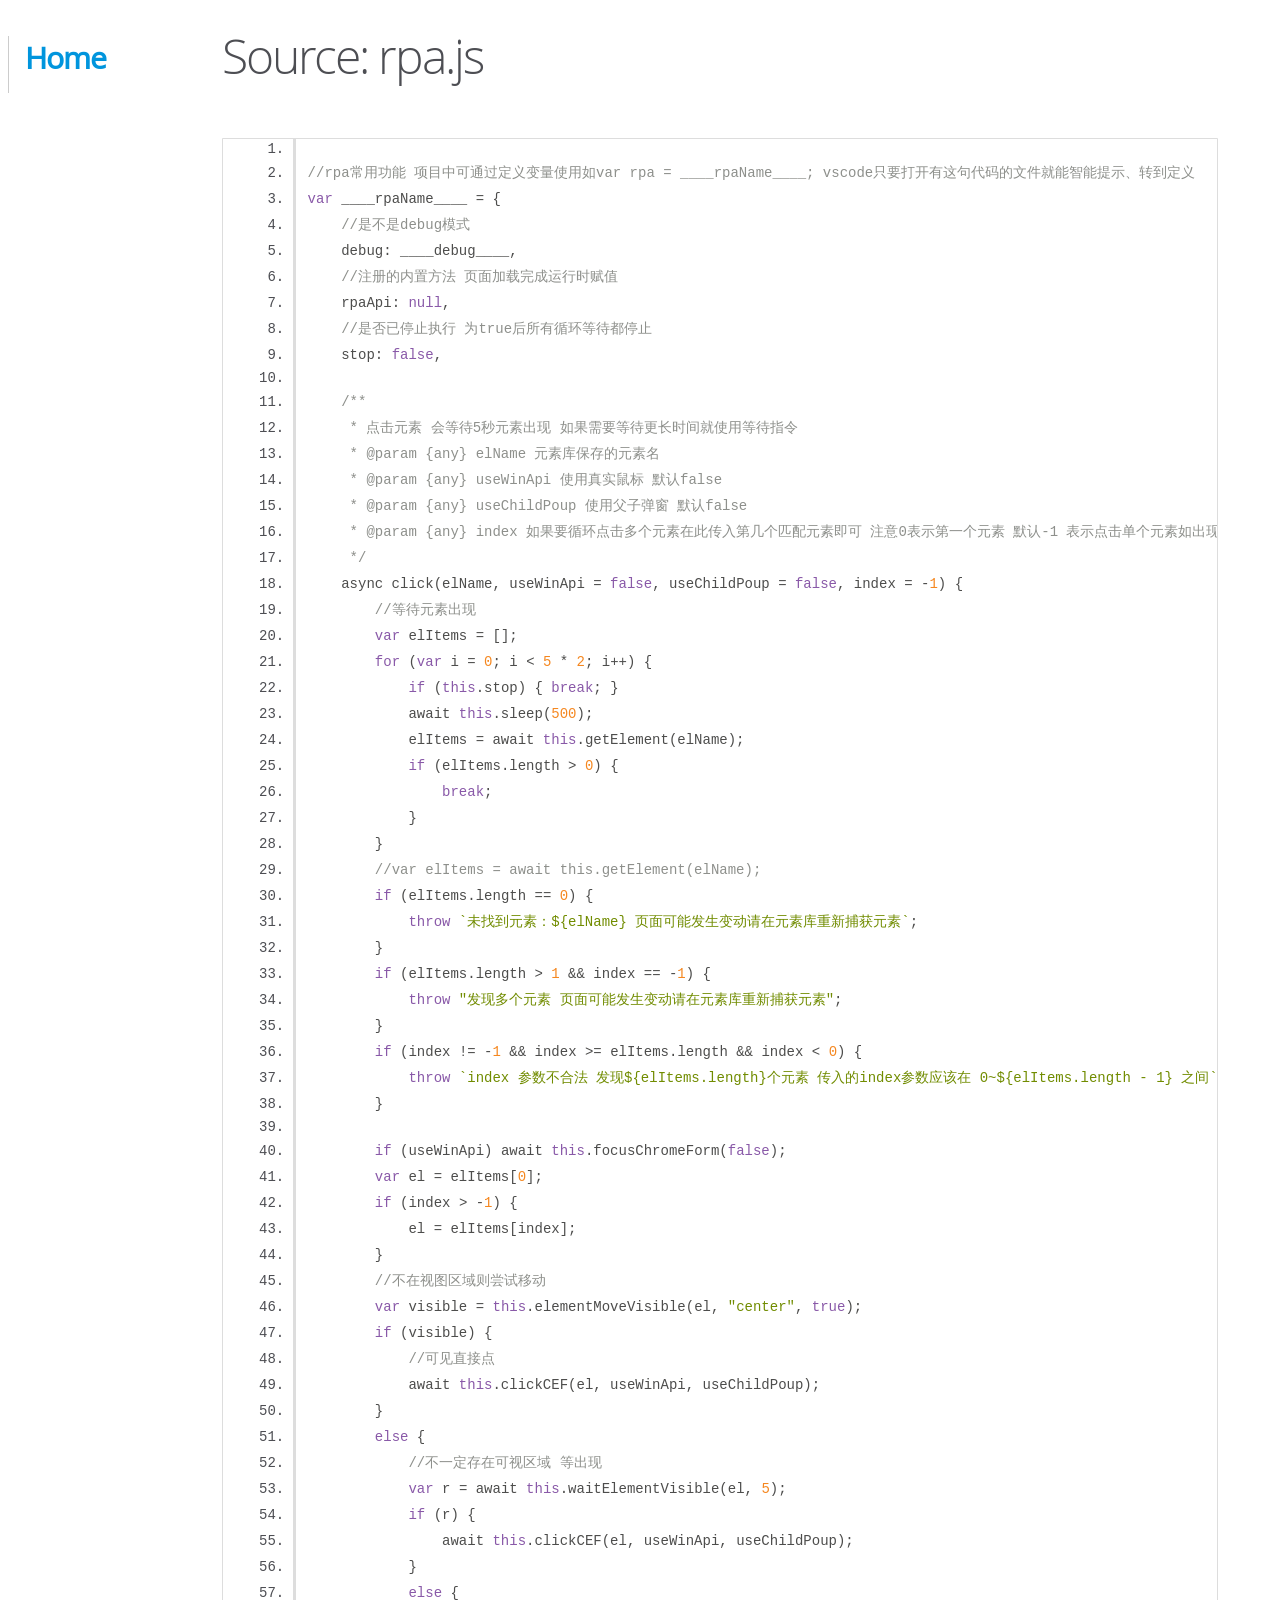
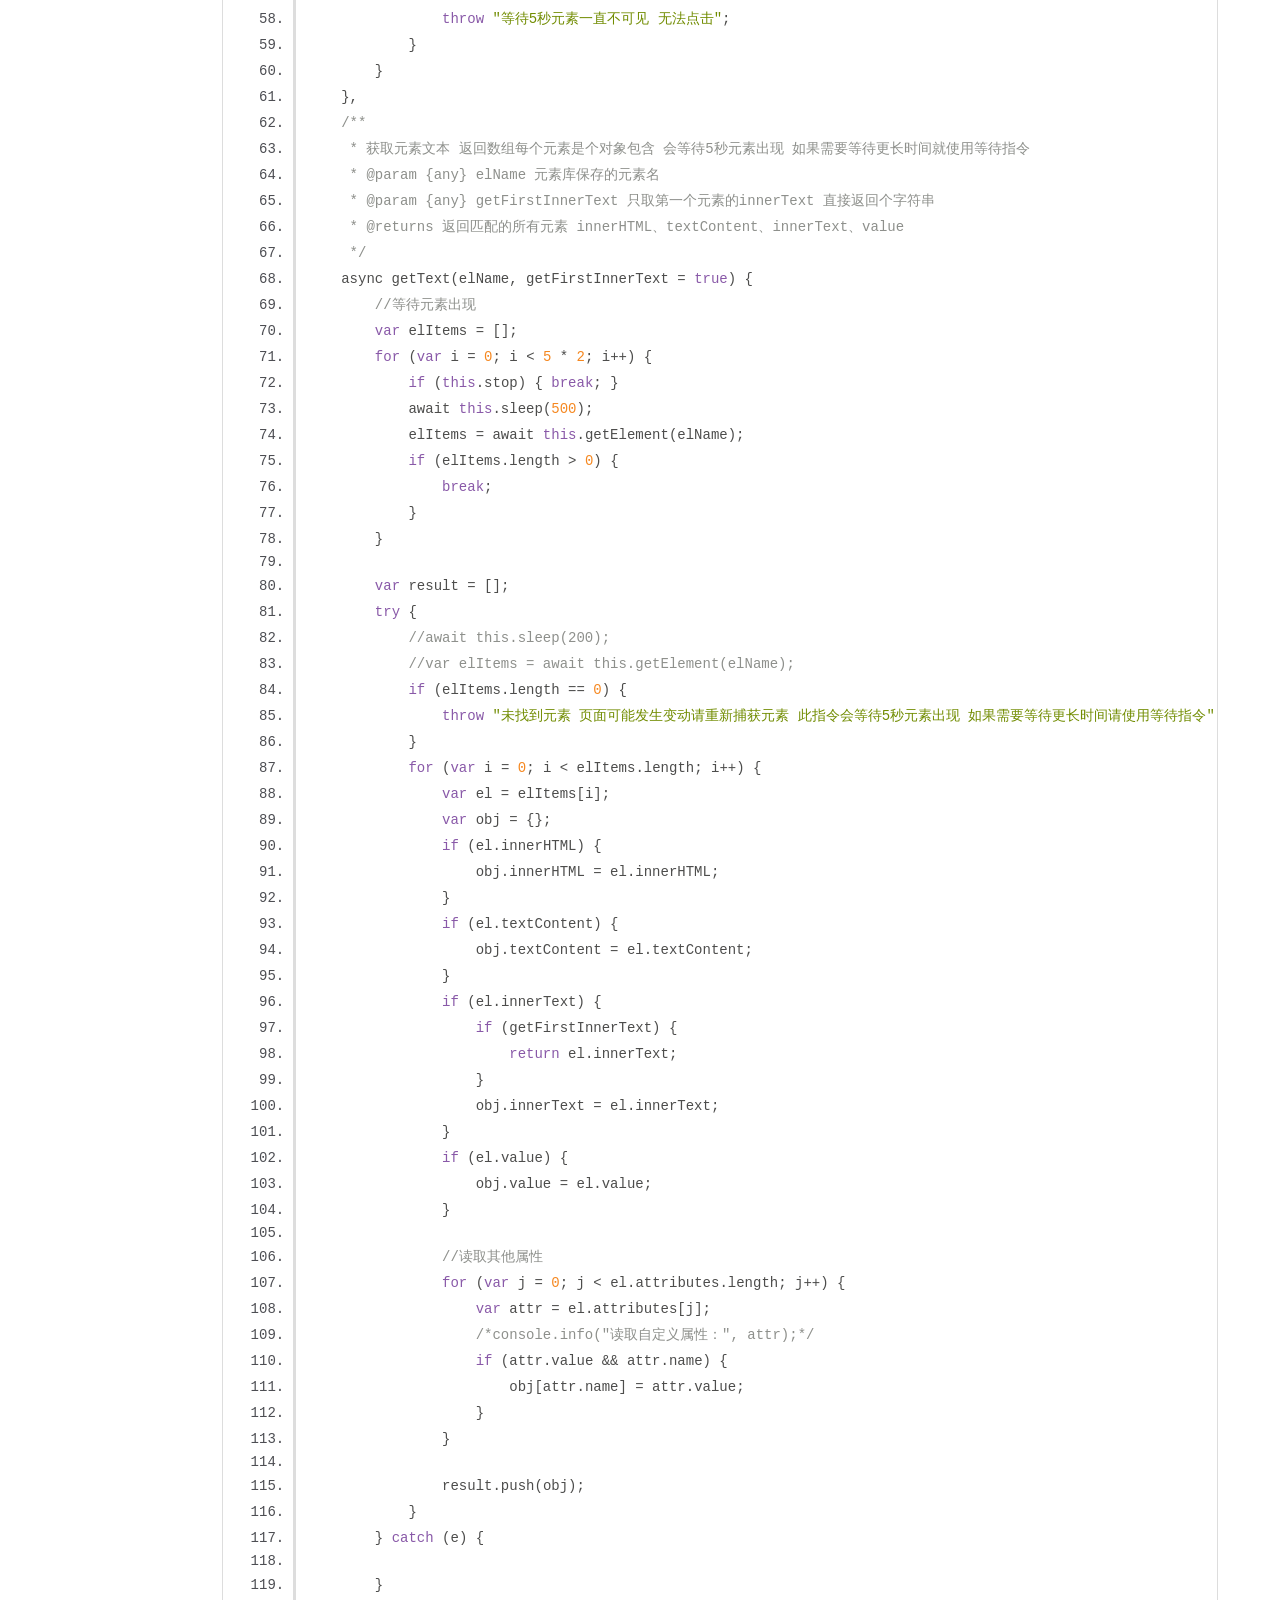
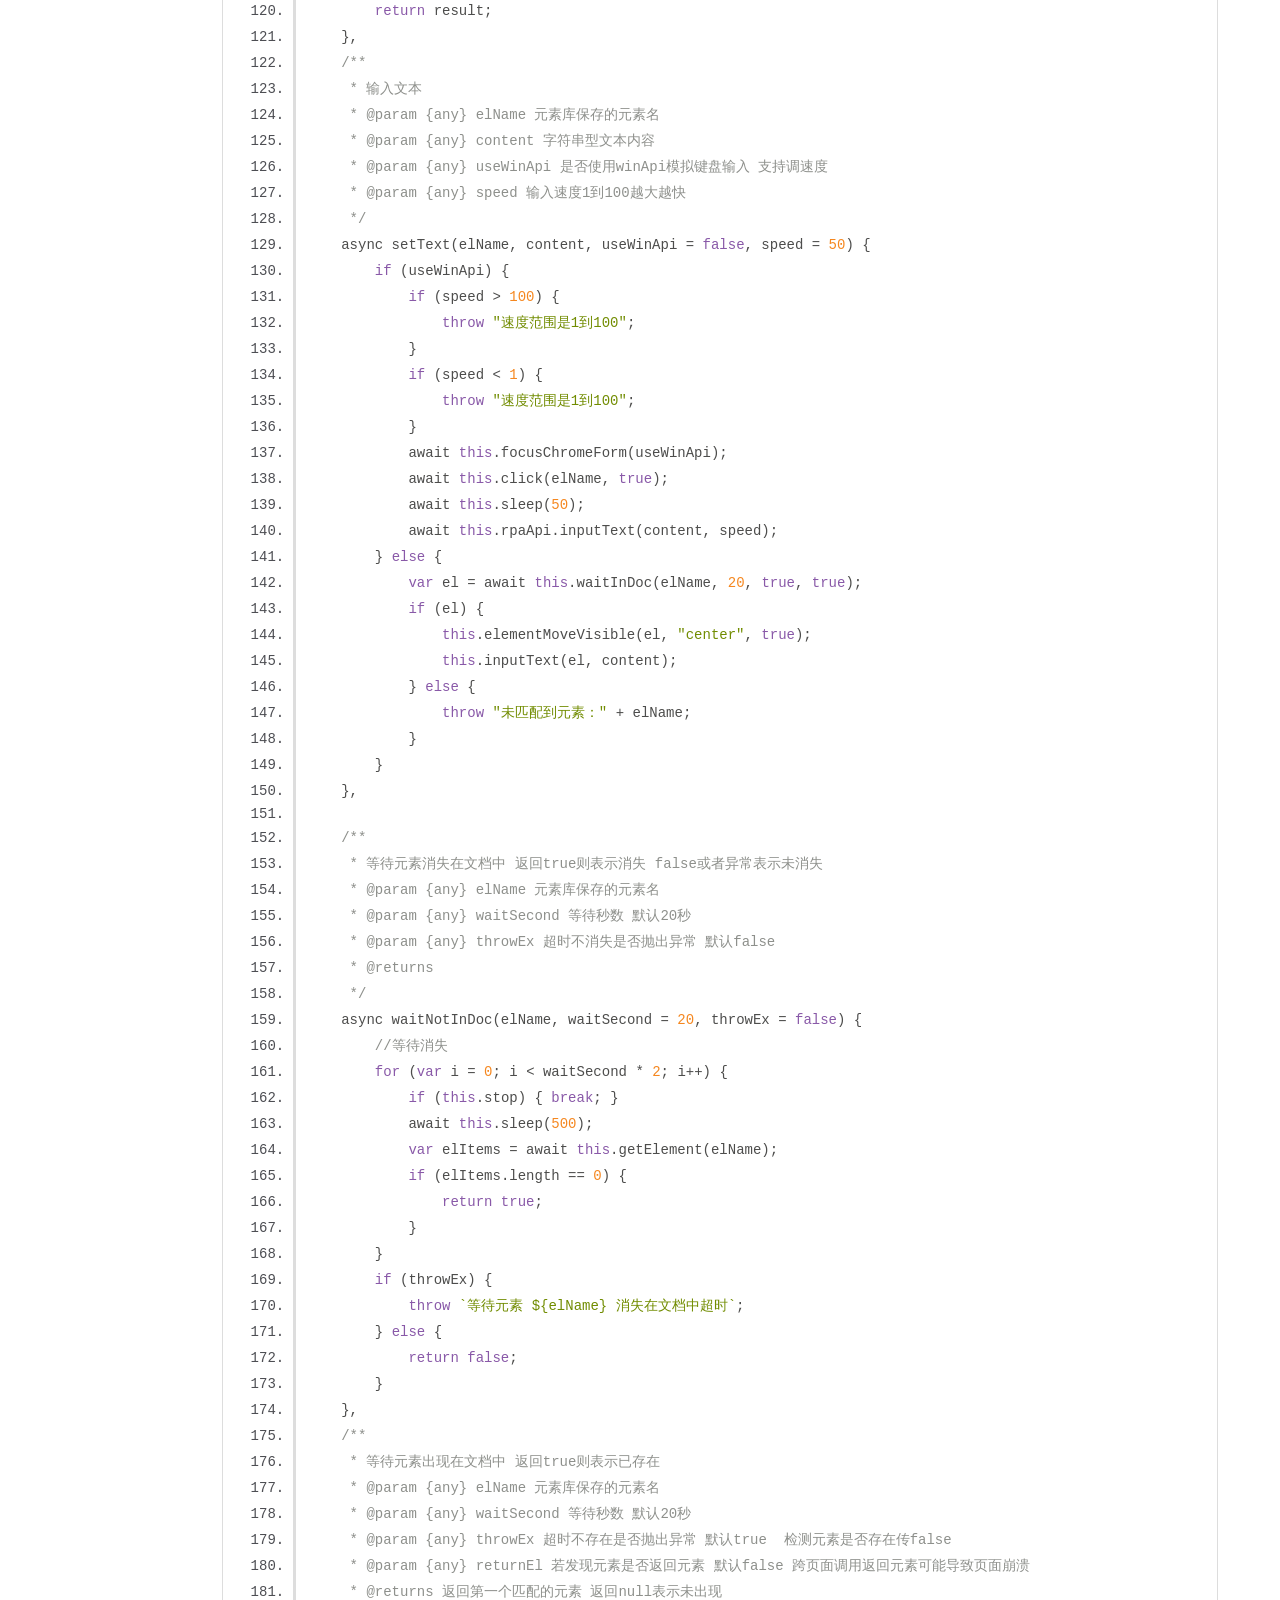
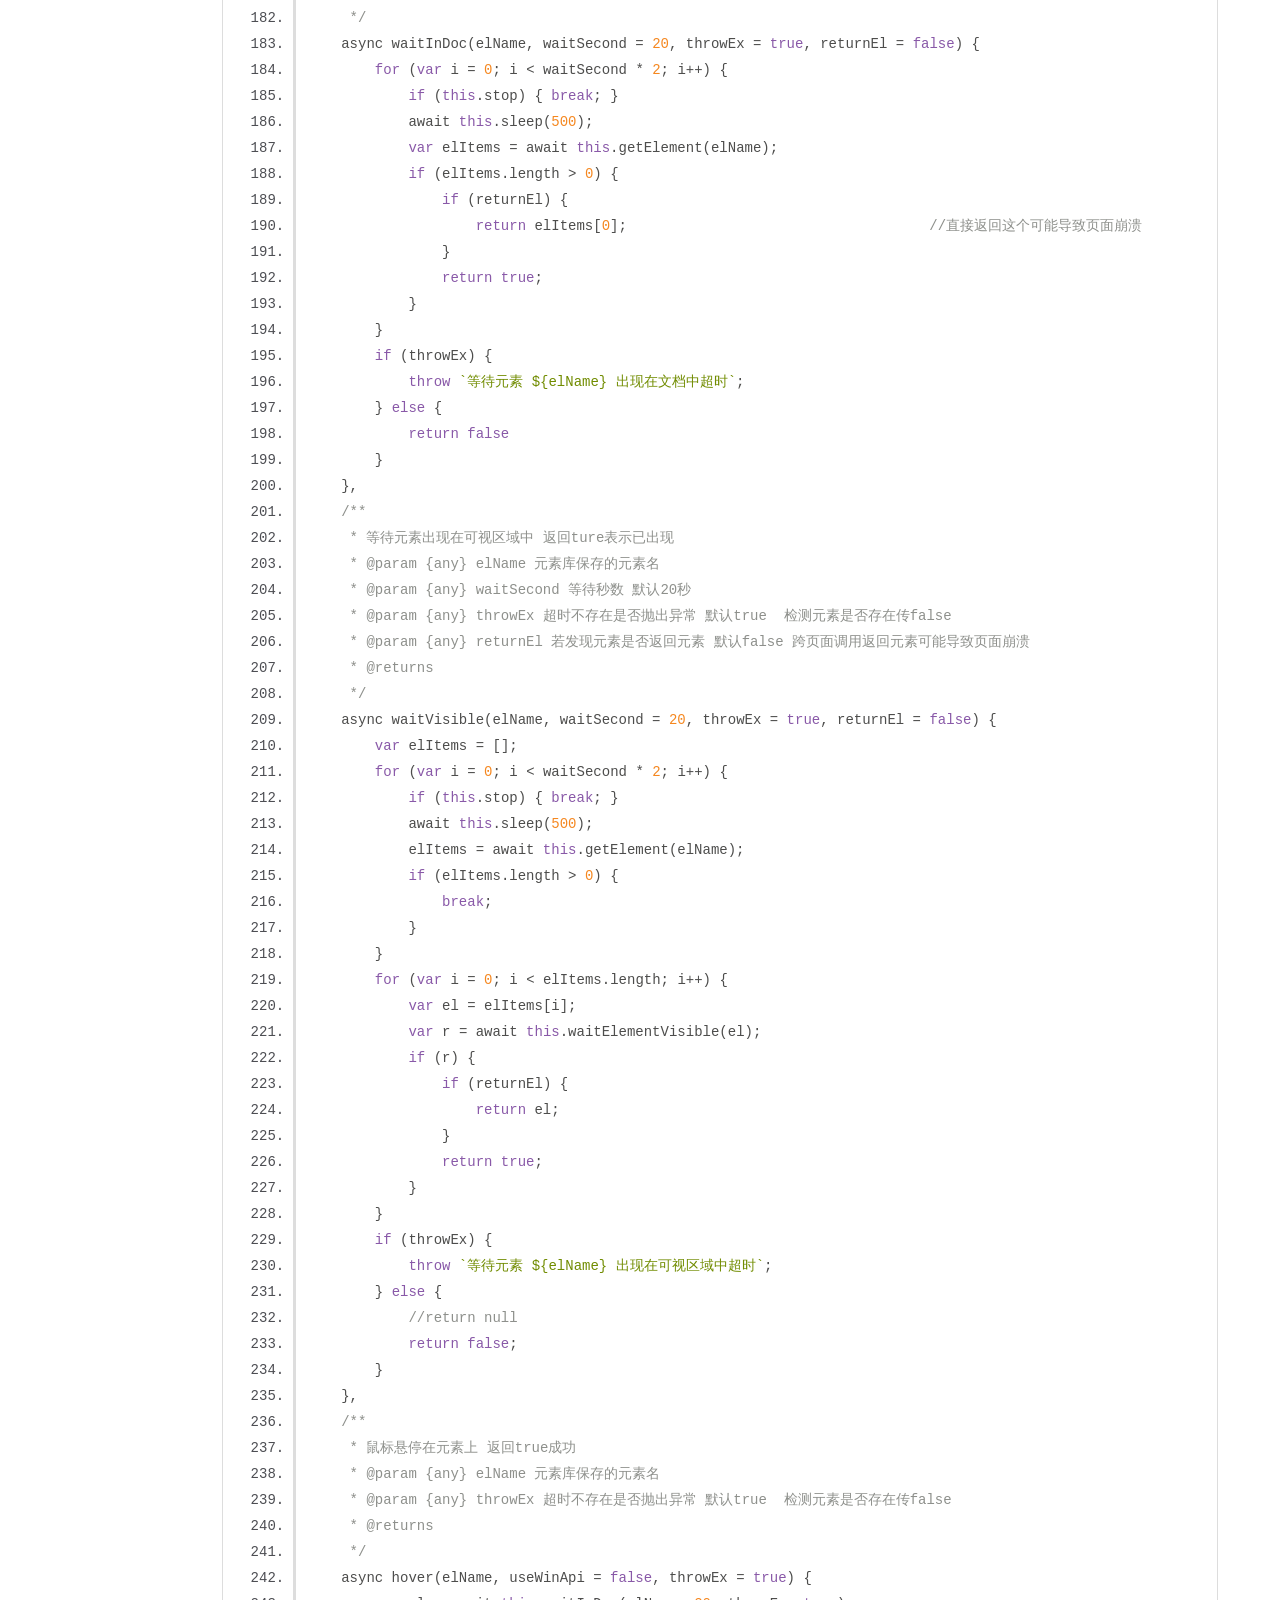
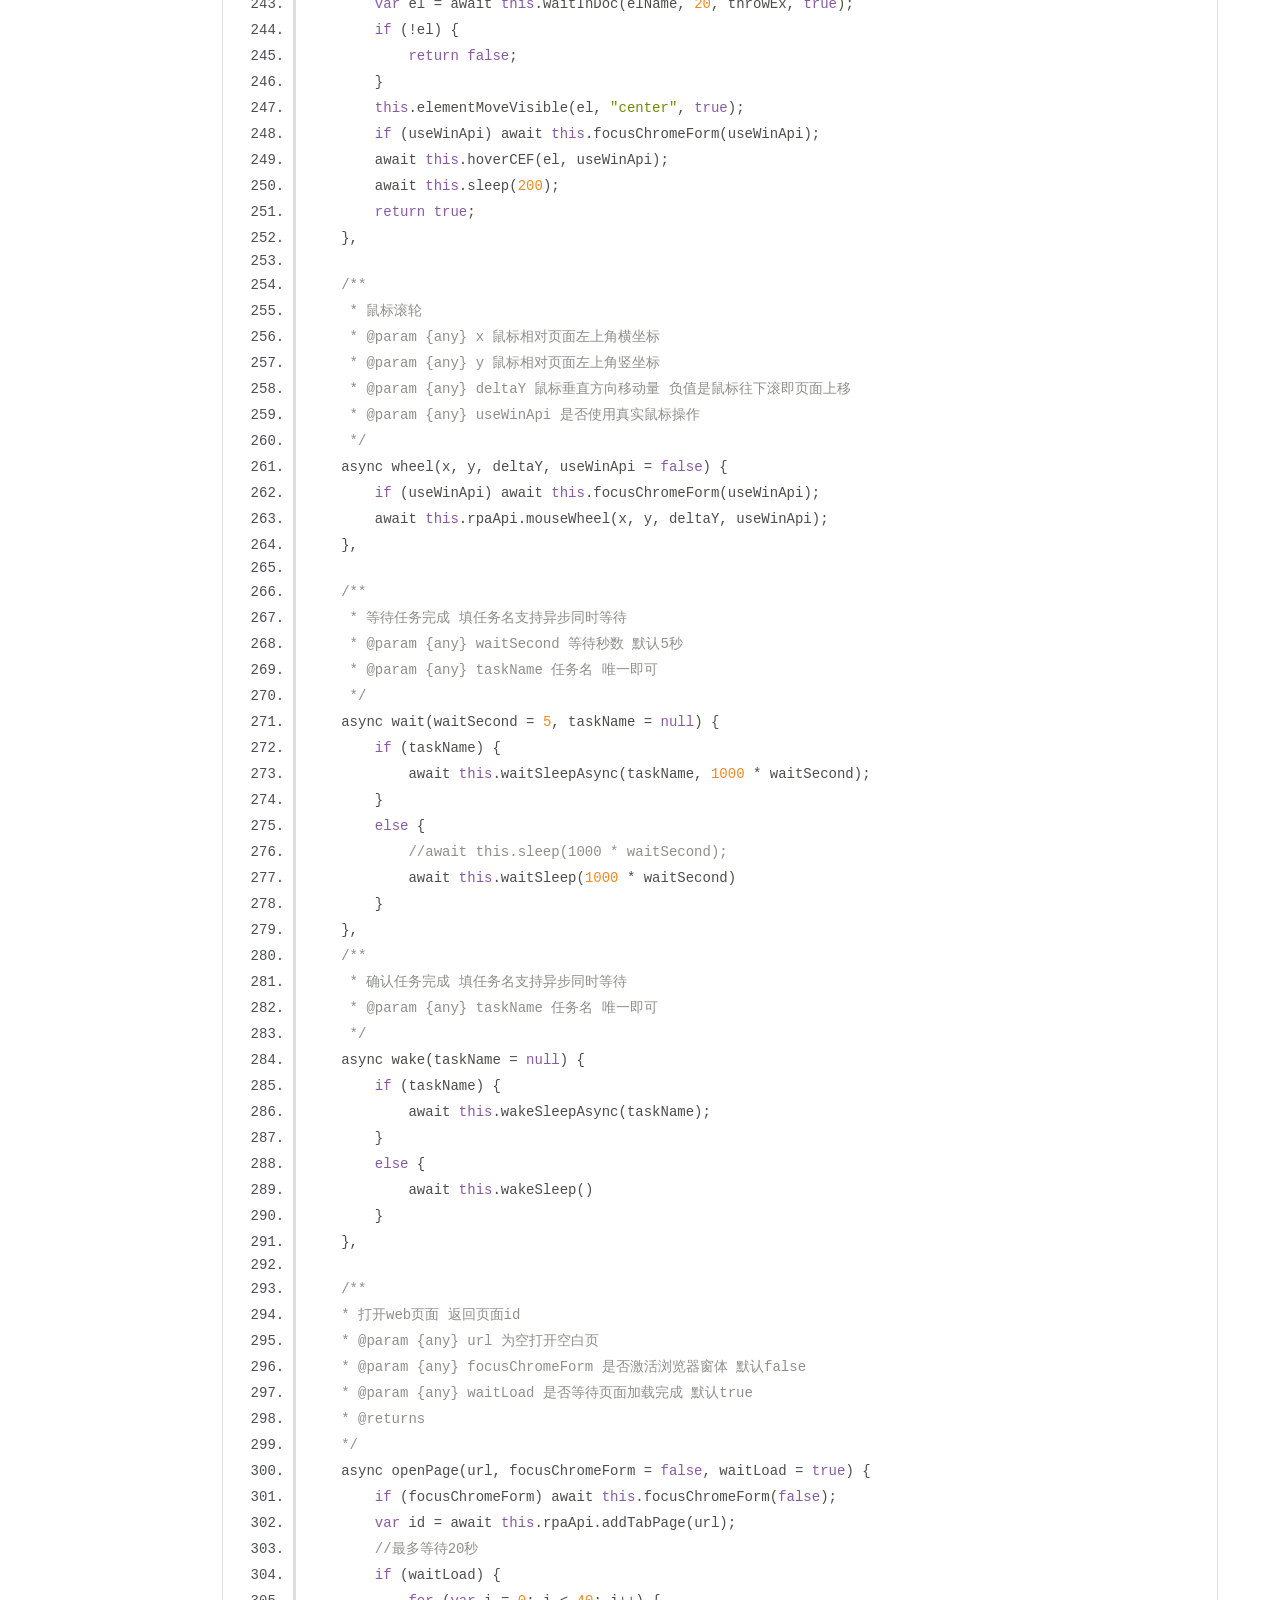
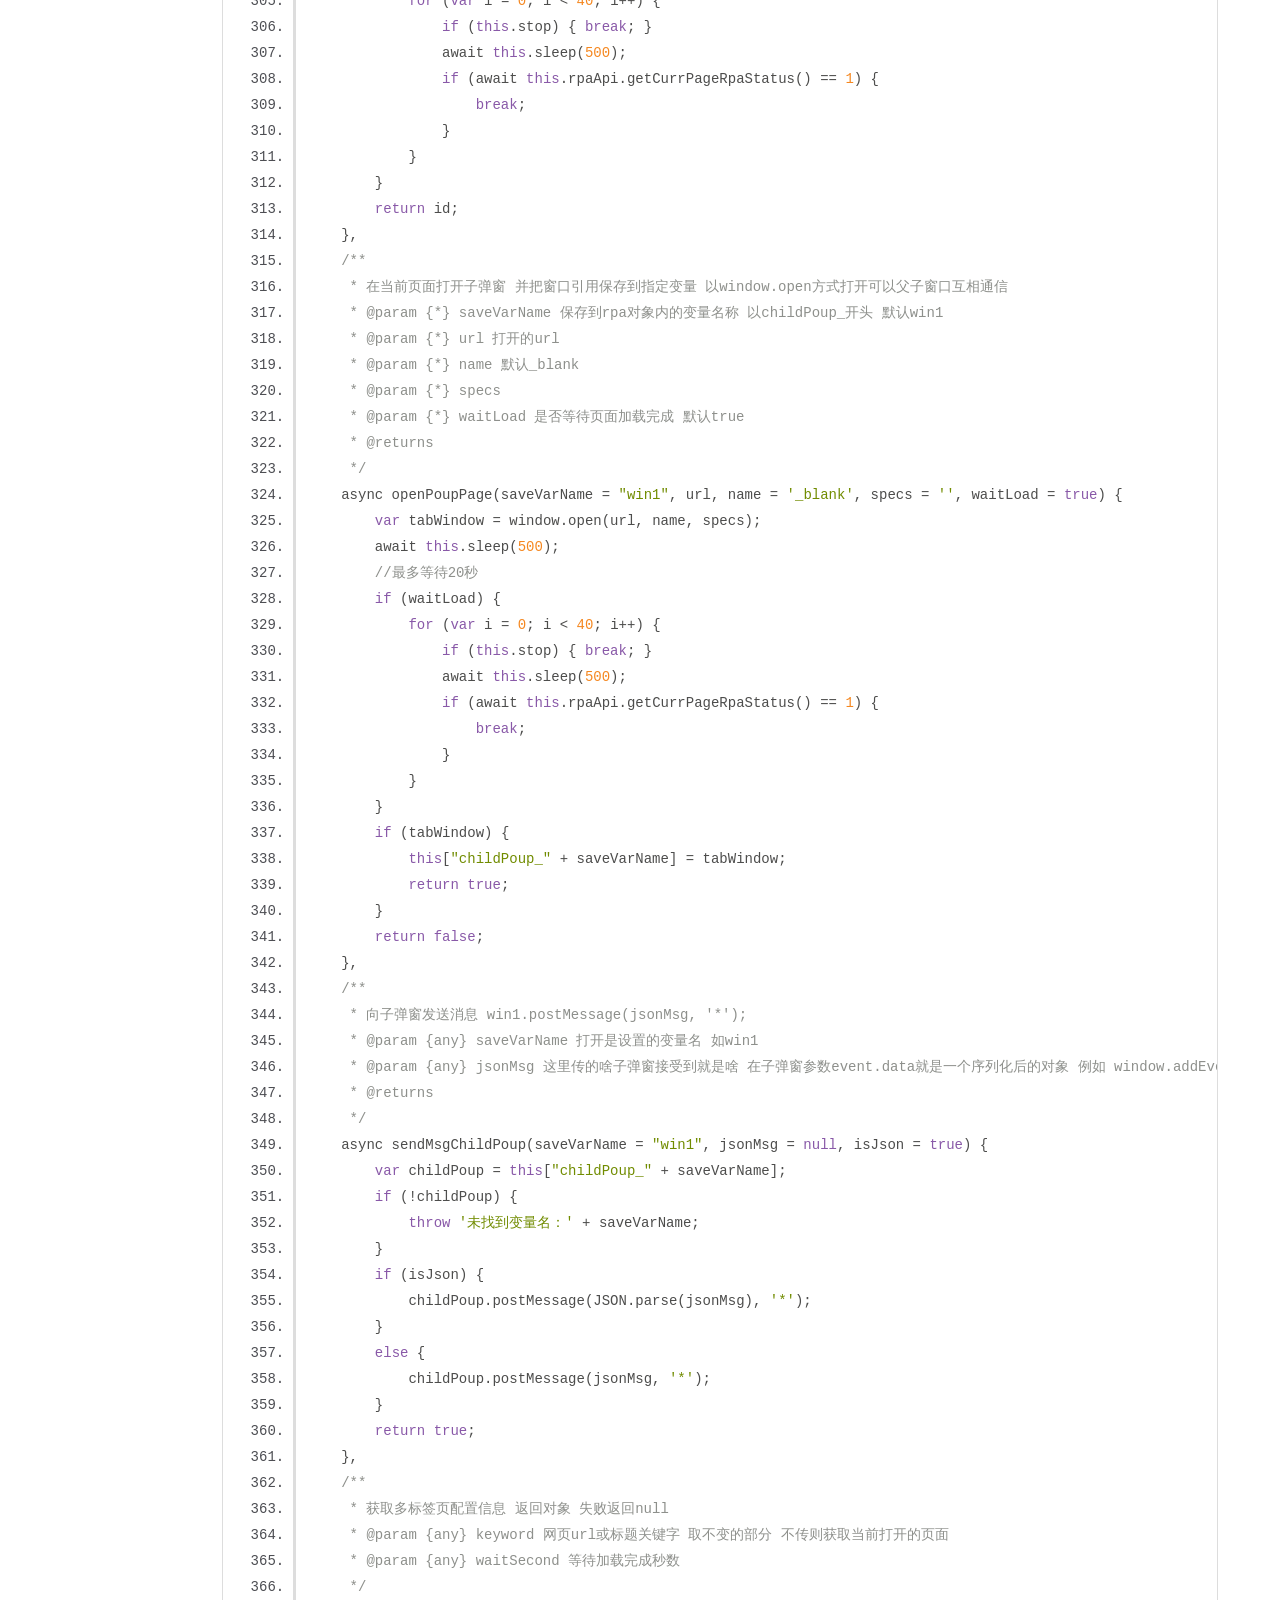
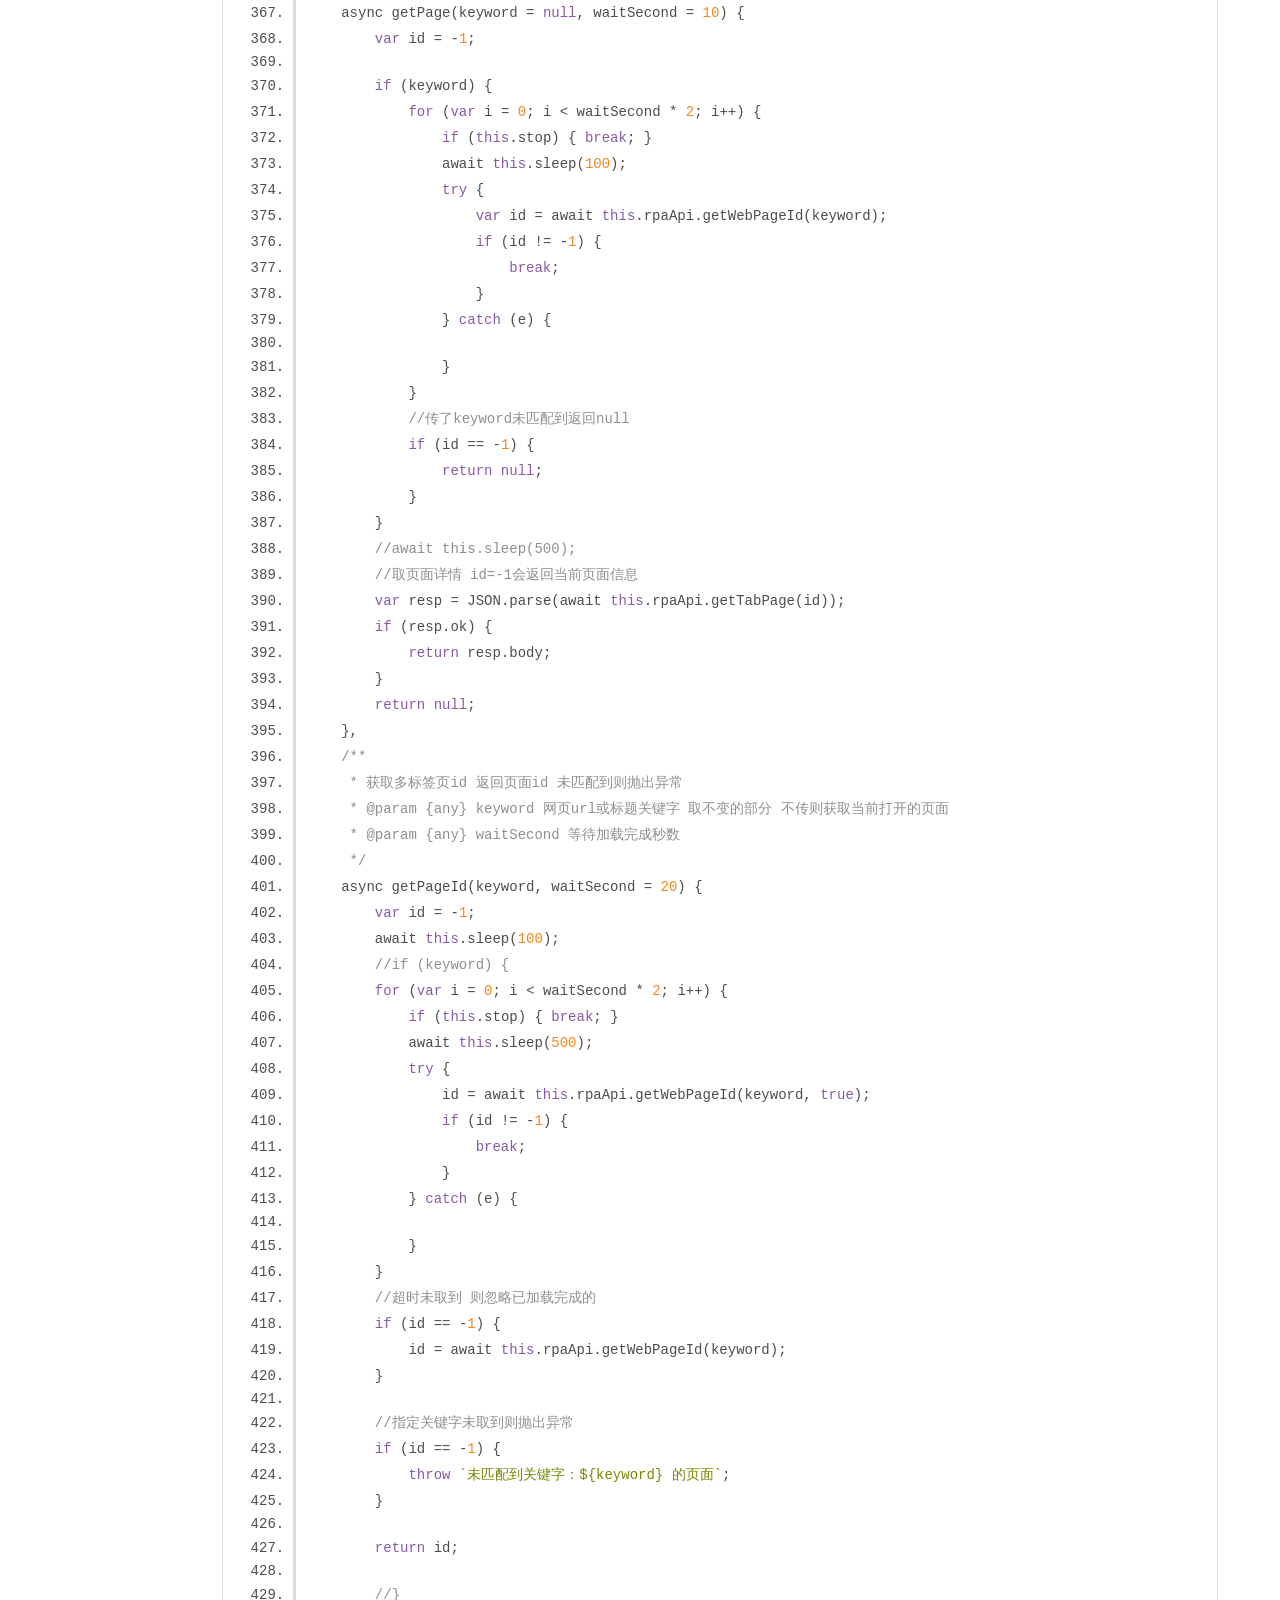
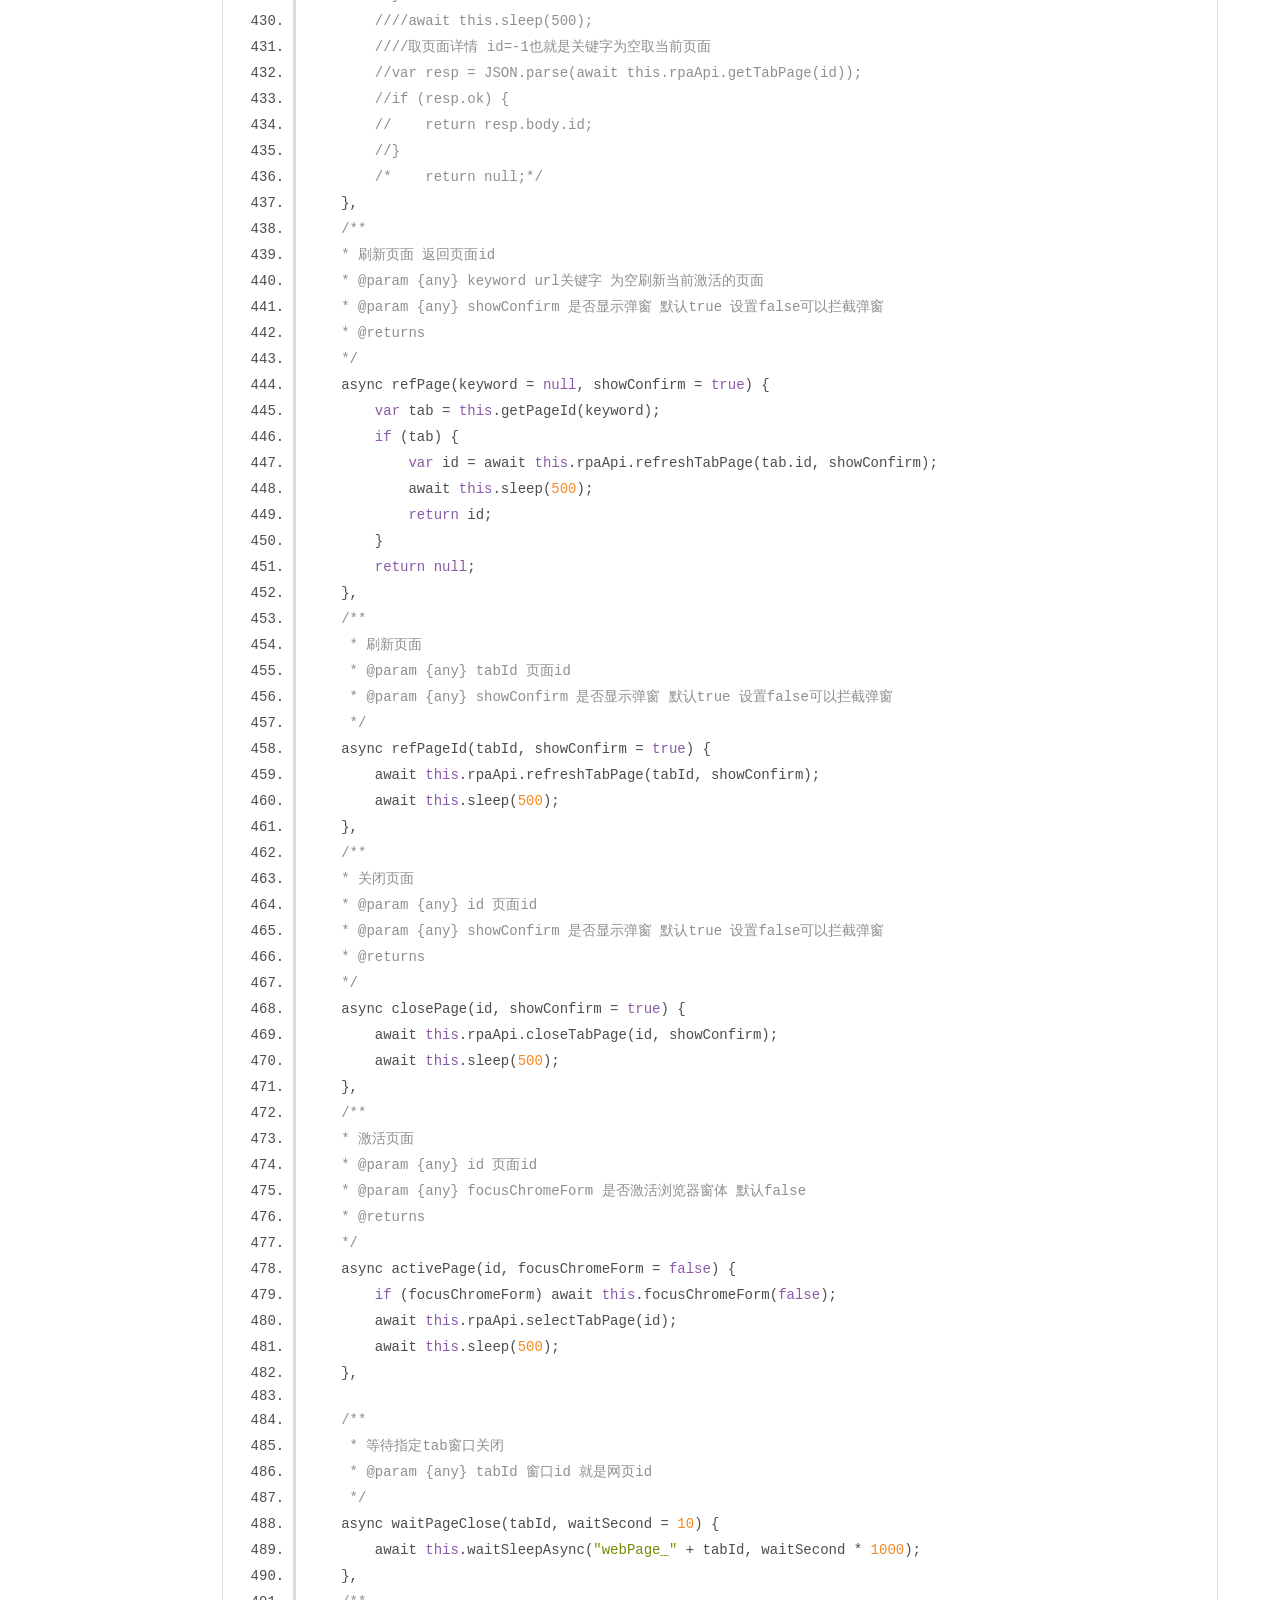
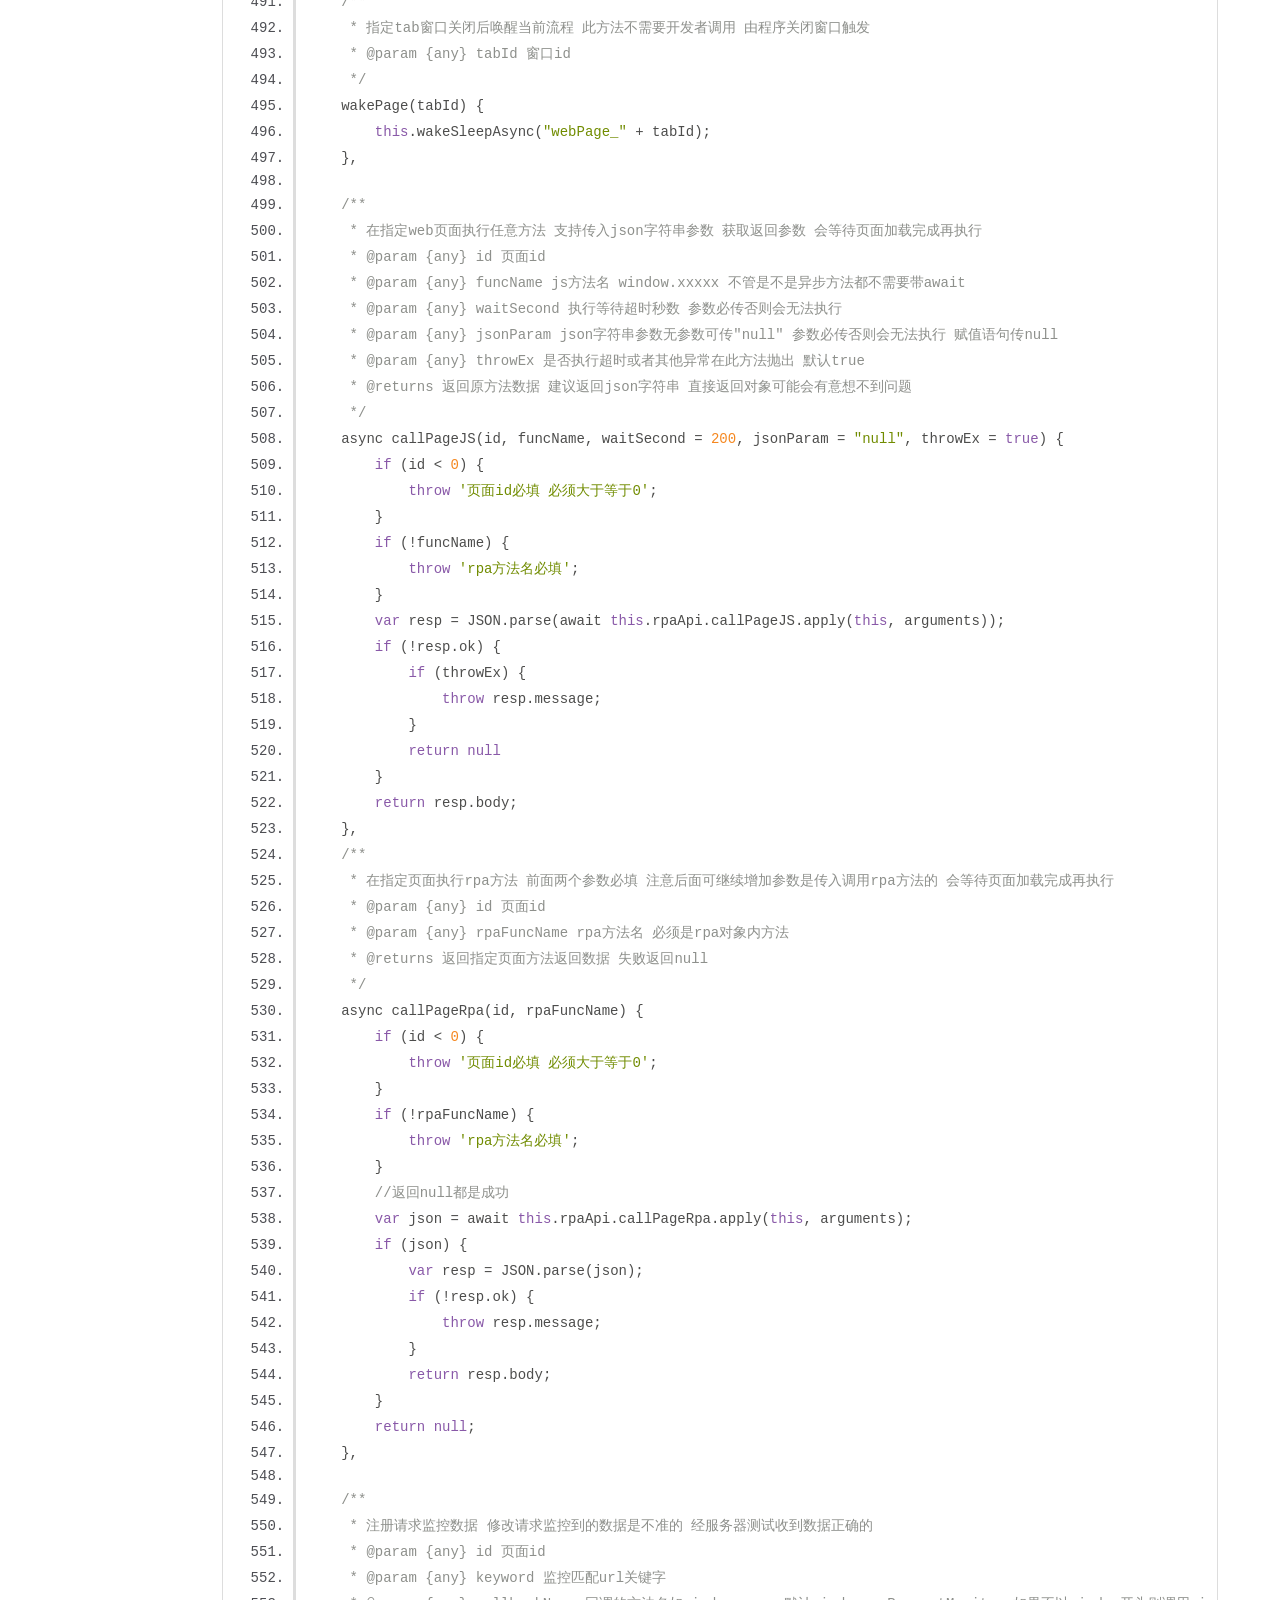
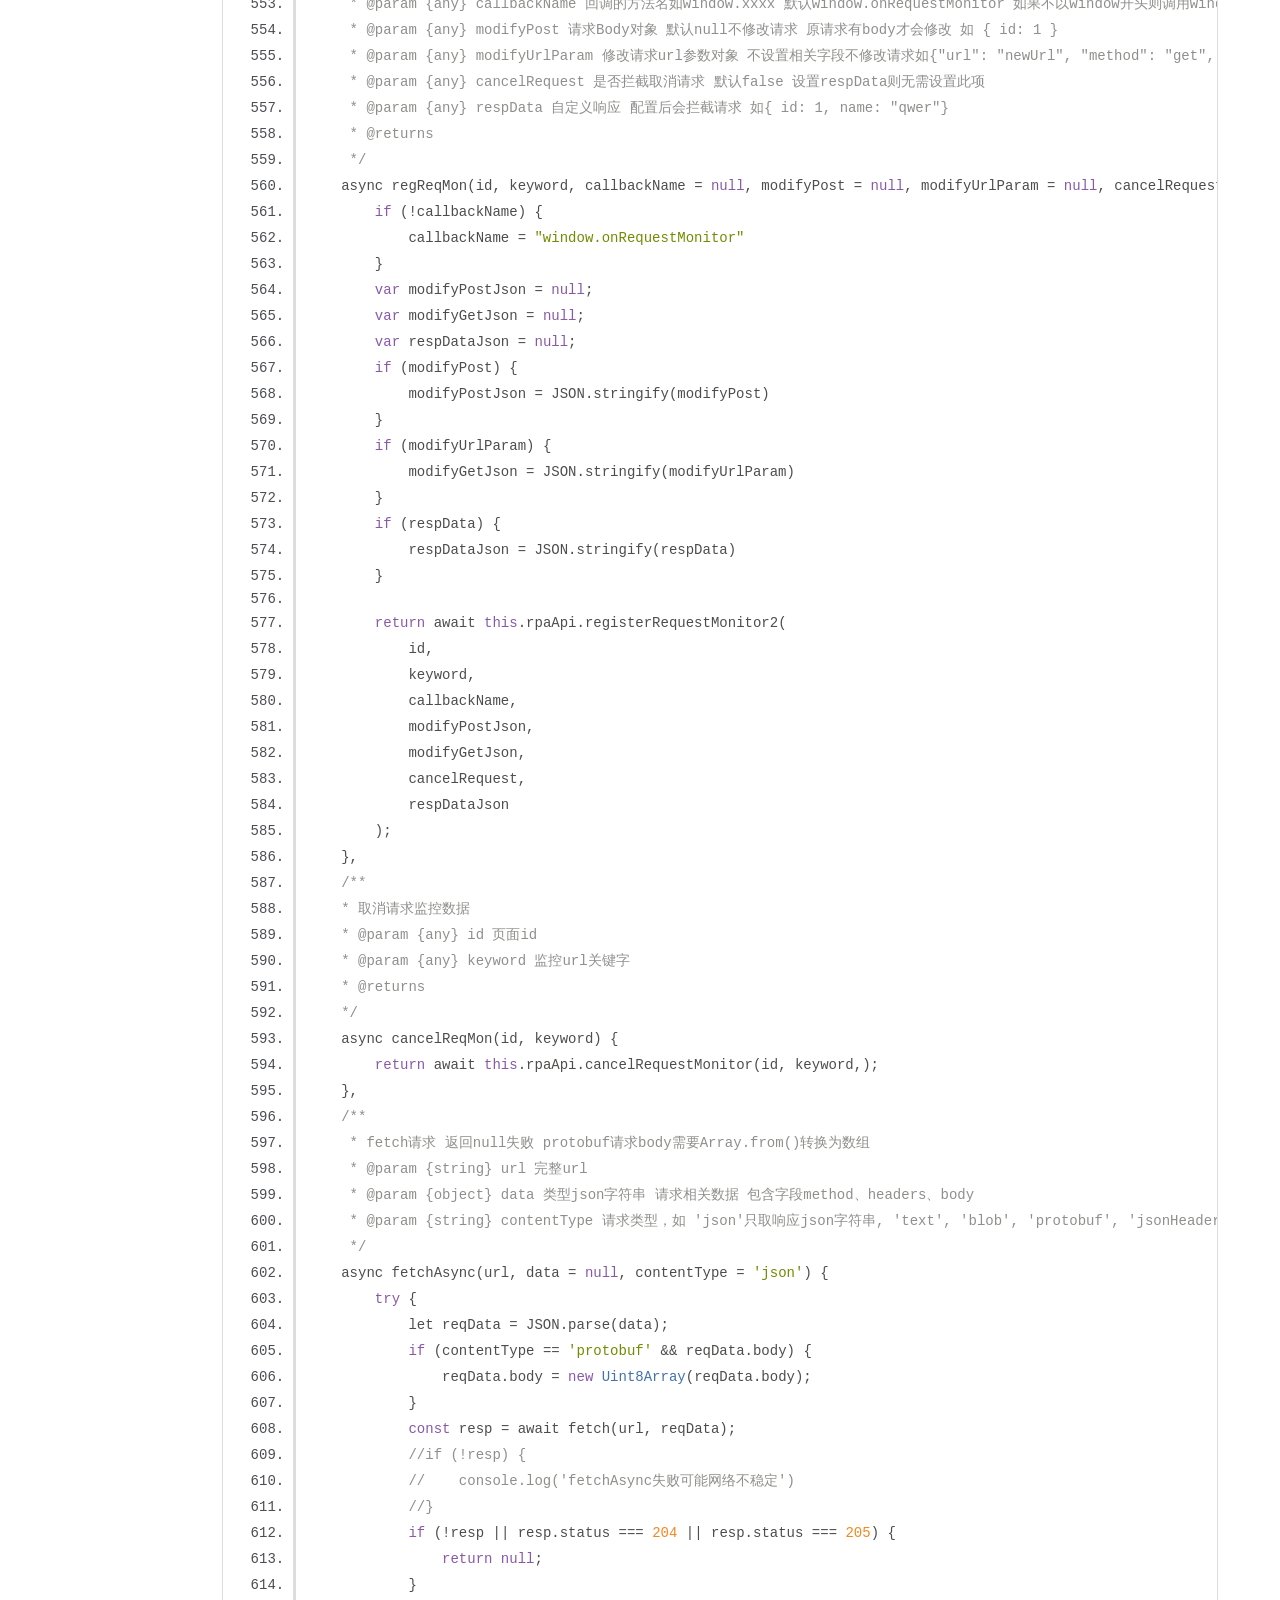
<file: jsDoc/docs/rpa.js.html>
<!DOCTYPE html>
<html lang="en">
<head>
    <meta charset="utf-8">
    <title>JSDoc: Source: rpa.js</title>

    <script src="scripts/prettify/prettify.js"></script>
    <script src="scripts/prettify/lang-css.js"></script>
    <!--[if lt IE 9]>
      <script src="//html5shiv.googlecode.com/svn/trunk/html5.js"></script>
    <![endif]-->
    <link type="text/css" rel="stylesheet" href="styles/prettify-tomorrow.css">
    <link type="text/css" rel="stylesheet" href="styles/jsdoc-default.css">
</head>

<body>

    <nav>
        <h2><a href="index.html">Home</a></h2>
    </nav>

    <div id="main">
        <h1 class="page-title">Source: rpa.js</h1>
        <section>
            <article>
                <pre class="prettyprint source linenums"><code>
//rpa常用功能 项目中可通过定义变量使用如var rpa = ____rpaName____; vscode只要打开有这句代码的文件就能智能提示、转到定义
var ____rpaName____ = {
    //是不是debug模式
    debug: ____debug____,
    //注册的内置方法 页面加载完成运行时赋值
    rpaApi: null,
    //是否已停止执行 为true后所有循环等待都停止
    stop: false,

    /**
     * 点击元素 会等待5秒元素出现 如果需要等待更长时间就使用等待指令
     * @param {any} elName 元素库保存的元素名
     * @param {any} useWinApi 使用真实鼠标 默认false
     * @param {any} useChildPoup 使用父子弹窗 默认false
     * @param {any} index 如果要循环点击多个元素在此传入第几个匹配元素即可 注意0表示第一个元素 默认-1 表示点击单个元素如出现多个元素则抛异常
     */
    async click(elName, useWinApi = false, useChildPoup = false, index = -1) {
        //等待元素出现
        var elItems = [];
        for (var i = 0; i < 5 * 2; i++) {
            if (this.stop) { break; }
            await this.sleep(500);
            elItems = await this.getElement(elName);
            if (elItems.length > 0) {
                break;
            }
        }
        //var elItems = await this.getElement(elName);
        if (elItems.length == 0) {
            throw `未找到元素：${elName} 页面可能发生变动请在元素库重新捕获元素`;
        }
        if (elItems.length > 1 && index == -1) {
            throw "发现多个元素 页面可能发生变动请在元素库重新捕获元素";
        }
        if (index != -1 && index >= elItems.length && index < 0) {
            throw `index 参数不合法 发现${elItems.length}个元素 传入的index参数应该在 0~${elItems.length - 1} 之间`;
        }

        if (useWinApi) await this.focusChromeForm(false);
        var el = elItems[0];
        if (index > -1) {
            el = elItems[index];
        }
        //不在视图区域则尝试移动
        var visible = this.elementMoveVisible(el, "center", true);
        if (visible) {
            //可见直接点
            await this.clickCEF(el, useWinApi, useChildPoup);
        }
        else {
            //不一定存在可视区域 等出现
            var r = await this.waitElementVisible(el, 5);
            if (r) {
                await this.clickCEF(el, useWinApi, useChildPoup);
            }
            else {
                throw "等待5秒元素一直不可见 无法点击";
            }
        }
    },
    /**
     * 获取元素文本 返回数组每个元素是个对象包含 会等待5秒元素出现 如果需要等待更长时间就使用等待指令
     * @param {any} elName 元素库保存的元素名
     * @param {any} getFirstInnerText 只取第一个元素的innerText 直接返回个字符串
     * @returns 返回匹配的所有元素 innerHTML、textContent、innerText、value
     */
    async getText(elName, getFirstInnerText = true) {
        //等待元素出现
        var elItems = [];
        for (var i = 0; i < 5 * 2; i++) {
            if (this.stop) { break; }
            await this.sleep(500);
            elItems = await this.getElement(elName);
            if (elItems.length > 0) {
                break;
            }
        }

        var result = [];
        try {
            //await this.sleep(200);
            //var elItems = await this.getElement(elName);
            if (elItems.length == 0) {
                throw "未找到元素 页面可能发生变动请重新捕获元素 此指令会等待5秒元素出现 如果需要等待更长时间请使用等待指令";
            }
            for (var i = 0; i < elItems.length; i++) {
                var el = elItems[i];
                var obj = {};
                if (el.innerHTML) {
                    obj.innerHTML = el.innerHTML;
                }
                if (el.textContent) {
                    obj.textContent = el.textContent;
                }
                if (el.innerText) {
                    if (getFirstInnerText) {
                        return el.innerText;
                    }
                    obj.innerText = el.innerText;
                }
                if (el.value) {
                    obj.value = el.value;
                }

                //读取其他属性
                for (var j = 0; j < el.attributes.length; j++) {
                    var attr = el.attributes[j];
                    /*console.info("读取自定义属性：", attr);*/
                    if (attr.value && attr.name) {
                        obj[attr.name] = attr.value;
                    }
                }

                result.push(obj);
            }
        } catch (e) {

        }
        return result;
    },
    /**
     * 输入文本
     * @param {any} elName 元素库保存的元素名
     * @param {any} content 字符串型文本内容
     * @param {any} useWinApi 是否使用winApi模拟键盘输入 支持调速度
     * @param {any} speed 输入速度1到100越大越快
     */
    async setText(elName, content, useWinApi = false, speed = 50) {
        if (useWinApi) {
            if (speed > 100) {
                throw "速度范围是1到100";
            }
            if (speed < 1) {
                throw "速度范围是1到100";
            }
            await this.focusChromeForm(useWinApi);
            await this.click(elName, true);
            await this.sleep(50);
            await this.rpaApi.inputText(content, speed);
        } else {
            var el = await this.waitInDoc(elName, 20, true, true);
            if (el) {
                this.elementMoveVisible(el, "center", true);
                this.inputText(el, content);
            } else {
                throw "未匹配到元素：" + elName;
            }
        }
    },

    /**
     * 等待元素消失在文档中 返回true则表示消失 false或者异常表示未消失
     * @param {any} elName 元素库保存的元素名
     * @param {any} waitSecond 等待秒数 默认20秒
     * @param {any} throwEx 超时不消失是否抛出异常 默认false
     * @returns
     */
    async waitNotInDoc(elName, waitSecond = 20, throwEx = false) {
        //等待消失
        for (var i = 0; i < waitSecond * 2; i++) {
            if (this.stop) { break; }
            await this.sleep(500);
            var elItems = await this.getElement(elName);
            if (elItems.length == 0) {
                return true;
            }
        }
        if (throwEx) {
            throw `等待元素 ${elName} 消失在文档中超时`;
        } else {
            return false;
        }
    },
    /**
     * 等待元素出现在文档中 返回true则表示已存在
     * @param {any} elName 元素库保存的元素名
     * @param {any} waitSecond 等待秒数 默认20秒
     * @param {any} throwEx 超时不存在是否抛出异常 默认true  检测元素是否存在传false
     * @param {any} returnEl 若发现元素是否返回元素 默认false 跨页面调用返回元素可能导致页面崩溃
     * @returns 返回第一个匹配的元素 返回null表示未出现
     */
    async waitInDoc(elName, waitSecond = 20, throwEx = true, returnEl = false) {
        for (var i = 0; i < waitSecond * 2; i++) {
            if (this.stop) { break; }
            await this.sleep(500);
            var elItems = await this.getElement(elName);
            if (elItems.length > 0) {
                if (returnEl) {
                    return elItems[0];                                    //直接返回这个可能导致页面崩溃
                }
                return true;
            }
        }
        if (throwEx) {
            throw `等待元素 ${elName} 出现在文档中超时`;
        } else {
            return false
        }
    },
    /**
     * 等待元素出现在可视区域中 返回ture表示已出现
     * @param {any} elName 元素库保存的元素名
     * @param {any} waitSecond 等待秒数 默认20秒
     * @param {any} throwEx 超时不存在是否抛出异常 默认true  检测元素是否存在传false
     * @param {any} returnEl 若发现元素是否返回元素 默认false 跨页面调用返回元素可能导致页面崩溃
     * @returns 
     */
    async waitVisible(elName, waitSecond = 20, throwEx = true, returnEl = false) {
        var elItems = [];
        for (var i = 0; i < waitSecond * 2; i++) {
            if (this.stop) { break; }
            await this.sleep(500);
            elItems = await this.getElement(elName);
            if (elItems.length > 0) {
                break;
            }
        }
        for (var i = 0; i < elItems.length; i++) {
            var el = elItems[i];
            var r = await this.waitElementVisible(el);
            if (r) {
                if (returnEl) {
                    return el;
                }
                return true;
            }
        }
        if (throwEx) {
            throw `等待元素 ${elName} 出现在可视区域中超时`;
        } else {
            //return null
            return false;
        }
    },
    /**
     * 鼠标悬停在元素上 返回true成功
     * @param {any} elName 元素库保存的元素名 
     * @param {any} throwEx 超时不存在是否抛出异常 默认true  检测元素是否存在传false
     * @returns
     */
    async hover(elName, useWinApi = false, throwEx = true) {
        var el = await this.waitInDoc(elName, 20, throwEx, true);
        if (!el) {
            return false;
        }
        this.elementMoveVisible(el, "center", true);
        if (useWinApi) await this.focusChromeForm(useWinApi);
        await this.hoverCEF(el, useWinApi);
        await this.sleep(200);
        return true;
    },

    /**
     * 鼠标滚轮
     * @param {any} x 鼠标相对页面左上角横坐标
     * @param {any} y 鼠标相对页面左上角竖坐标
     * @param {any} deltaY 鼠标垂直方向移动量 负值是鼠标往下滚即页面上移
     * @param {any} useWinApi 是否使用真实鼠标操作
     */
    async wheel(x, y, deltaY, useWinApi = false) {
        if (useWinApi) await this.focusChromeForm(useWinApi);
        await this.rpaApi.mouseWheel(x, y, deltaY, useWinApi);
    },

    /**
     * 等待任务完成 填任务名支持异步同时等待
     * @param {any} waitSecond 等待秒数 默认5秒 
     * @param {any} taskName 任务名 唯一即可
     */
    async wait(waitSecond = 5, taskName = null) {
        if (taskName) {
            await this.waitSleepAsync(taskName, 1000 * waitSecond);
        }
        else {
            //await this.sleep(1000 * waitSecond);
            await this.waitSleep(1000 * waitSecond)
        }
    },
    /**
     * 确认任务完成 填任务名支持异步同时等待
     * @param {any} taskName 任务名 唯一即可
     */
    async wake(taskName = null) {
        if (taskName) {
            await this.wakeSleepAsync(taskName);
        }
        else {
            await this.wakeSleep()
        }
    },

    /**
    * 打开web页面 返回页面id
    * @param {any} url 为空打开空白页
    * @param {any} focusChromeForm 是否激活浏览器窗体 默认false
    * @param {any} waitLoad 是否等待页面加载完成 默认true
    * @returns
    */
    async openPage(url, focusChromeForm = false, waitLoad = true) {
        if (focusChromeForm) await this.focusChromeForm(false);
        var id = await this.rpaApi.addTabPage(url);
        //最多等待20秒
        if (waitLoad) {
            for (var i = 0; i < 40; i++) {
                if (this.stop) { break; }
                await this.sleep(500);
                if (await this.rpaApi.getCurrPageRpaStatus() == 1) {
                    break;
                }
            }
        }
        return id;
    },
    /**
     * 在当前页面打开子弹窗 并把窗口引用保存到指定变量 以window.open方式打开可以父子窗口互相通信
     * @param {*} saveVarName 保存到rpa对象内的变量名称 以childPoup_开头 默认win1
     * @param {*} url 打开的url
     * @param {*} name 默认_blank
     * @param {*} specs 
     * @param {*} waitLoad 是否等待页面加载完成 默认true
     * @returns 
     */
    async openPoupPage(saveVarName = "win1", url, name = '_blank', specs = '', waitLoad = true) {
        var tabWindow = window.open(url, name, specs);
        await this.sleep(500);
        //最多等待20秒
        if (waitLoad) {
            for (var i = 0; i < 40; i++) {
                if (this.stop) { break; }
                await this.sleep(500);
                if (await this.rpaApi.getCurrPageRpaStatus() == 1) {
                    break;
                }
            }
        }
        if (tabWindow) {
            this["childPoup_" + saveVarName] = tabWindow;
            return true;
        }
        return false;
    },
    /**
     * 向子弹窗发送消息 win1.postMessage(jsonMsg, '*');
     * @param {any} saveVarName 打开是设置的变量名 如win1
     * @param {any} jsonMsg 这里传的啥子弹窗接受到就是啥 在子弹窗参数event.data就是一个序列化后的对象 例如 window.addEventListener('message', function (event) { console.log('收到消息', event.data) });
     * @returns
     */
    async sendMsgChildPoup(saveVarName = "win1", jsonMsg = null, isJson = true) {
        var childPoup = this["childPoup_" + saveVarName];
        if (!childPoup) {
            throw '未找到变量名：' + saveVarName;
        }
        if (isJson) {
            childPoup.postMessage(JSON.parse(jsonMsg), '*');
        }
        else {
            childPoup.postMessage(jsonMsg, '*');
        }
        return true;
    },
    /**
     * 获取多标签页配置信息 返回对象 失败返回null
     * @param {any} keyword 网页url或标题关键字 取不变的部分 不传则获取当前打开的页面
     * @param {any} waitSecond 等待加载完成秒数
     */
    async getPage(keyword = null, waitSecond = 10) {
        var id = -1;

        if (keyword) {
            for (var i = 0; i < waitSecond * 2; i++) {
                if (this.stop) { break; }
                await this.sleep(100);
                try {
                    var id = await this.rpaApi.getWebPageId(keyword);
                    if (id != -1) {
                        break;
                    }
                } catch (e) {

                }
            }
            //传了keyword未匹配到返回null
            if (id == -1) {
                return null;
            }
        }
        //await this.sleep(500);
        //取页面详情 id=-1会返回当前页面信息
        var resp = JSON.parse(await this.rpaApi.getTabPage(id));
        if (resp.ok) {
            return resp.body;
        }
        return null;
    },
    /**
     * 获取多标签页id 返回页面id 未匹配到则抛出异常
     * @param {any} keyword 网页url或标题关键字 取不变的部分 不传则获取当前打开的页面
     * @param {any} waitSecond 等待加载完成秒数
     */
    async getPageId(keyword, waitSecond = 20) {
        var id = -1;
        await this.sleep(100);
        //if (keyword) {
        for (var i = 0; i < waitSecond * 2; i++) {
            if (this.stop) { break; }
            await this.sleep(500);
            try {
                id = await this.rpaApi.getWebPageId(keyword, true);
                if (id != -1) {
                    break;
                }
            } catch (e) {

            }
        }
        //超时未取到 则忽略已加载完成的
        if (id == -1) {
            id = await this.rpaApi.getWebPageId(keyword);
        }

        //指定关键字未取到则抛出异常
        if (id == -1) {
            throw `未匹配到关键字：${keyword} 的页面`;
        }

        return id;

        //}
        ////await this.sleep(500);
        ////取页面详情 id=-1也就是关键字为空取当前页面
        //var resp = JSON.parse(await this.rpaApi.getTabPage(id));
        //if (resp.ok) {
        //    return resp.body.id;
        //}
        /*    return null;*/
    },
    /**
    * 刷新页面 返回页面id
    * @param {any} keyword url关键字 为空刷新当前激活的页面
    * @param {any} showConfirm 是否显示弹窗 默认true 设置false可以拦截弹窗
    * @returns
    */
    async refPage(keyword = null, showConfirm = true) {
        var tab = this.getPageId(keyword);
        if (tab) {
            var id = await this.rpaApi.refreshTabPage(tab.id, showConfirm);
            await this.sleep(500);
            return id;
        }
        return null;
    },
    /**
     * 刷新页面
     * @param {any} tabId 页面id
     * @param {any} showConfirm 是否显示弹窗 默认true 设置false可以拦截弹窗
     */
    async refPageId(tabId, showConfirm = true) {
        await this.rpaApi.refreshTabPage(tabId, showConfirm);
        await this.sleep(500);
    },
    /**
    * 关闭页面
    * @param {any} id 页面id
    * @param {any} showConfirm 是否显示弹窗 默认true 设置false可以拦截弹窗
    * @returns
    */
    async closePage(id, showConfirm = true) {
        await this.rpaApi.closeTabPage(id, showConfirm);
        await this.sleep(500);
    },
    /**
    * 激活页面
    * @param {any} id 页面id
    * @param {any} focusChromeForm 是否激活浏览器窗体 默认false
    * @returns
    */
    async activePage(id, focusChromeForm = false) {
        if (focusChromeForm) await this.focusChromeForm(false);
        await this.rpaApi.selectTabPage(id);
        await this.sleep(500);
    },

    /**
     * 等待指定tab窗口关闭
     * @param {any} tabId 窗口id 就是网页id
     */
    async waitPageClose(tabId, waitSecond = 10) {
        await this.waitSleepAsync("webPage_" + tabId, waitSecond * 1000);
    },
    /**
     * 指定tab窗口关闭后唤醒当前流程 此方法不需要开发者调用 由程序关闭窗口触发
     * @param {any} tabId 窗口id
     */
    wakePage(tabId) {
        this.wakeSleepAsync("webPage_" + tabId);
    },

    /**
     * 在指定web页面执行任意方法 支持传入json字符串参数 获取返回参数 会等待页面加载完成再执行
     * @param {any} id 页面id
     * @param {any} funcName js方法名 window.xxxxx 不管是不是异步方法都不需要带await
     * @param {any} waitSecond 执行等待超时秒数 参数必传否则会无法执行
     * @param {any} jsonParam json字符串参数无参数可传"null" 参数必传否则会无法执行 赋值语句传null
     * @param {any} throwEx 是否执行超时或者其他异常在此方法抛出 默认true
     * @returns 返回原方法数据 建议返回json字符串 直接返回对象可能会有意想不到问题
     */
    async callPageJS(id, funcName, waitSecond = 200, jsonParam = "null", throwEx = true) {
        if (id < 0) {
            throw '页面id必填 必须大于等于0';
        }
        if (!funcName) {
            throw 'rpa方法名必填';
        }
        var resp = JSON.parse(await this.rpaApi.callPageJS.apply(this, arguments));
        if (!resp.ok) {
            if (throwEx) {
                throw resp.message;
            }
            return null
        }
        return resp.body;
    },
    /**
     * 在指定页面执行rpa方法 前面两个参数必填 注意后面可继续增加参数是传入调用rpa方法的 会等待页面加载完成再执行
     * @param {any} id 页面id
     * @param {any} rpaFuncName rpa方法名 必须是rpa对象内方法
     * @returns 返回指定页面方法返回数据 失败返回null
     */
    async callPageRpa(id, rpaFuncName) {
        if (id < 0) {
            throw '页面id必填 必须大于等于0';
        }
        if (!rpaFuncName) {
            throw 'rpa方法名必填';
        }
        //返回null都是成功
        var json = await this.rpaApi.callPageRpa.apply(this, arguments);
        if (json) {
            var resp = JSON.parse(json);
            if (!resp.ok) {
                throw resp.message;
            }
            return resp.body;
        }
        return null;
    },

    /**
     * 注册请求监控数据 修改请求监控到的数据是不准的 经服务器测试收到数据正确的
     * @param {any} id 页面id
     * @param {any} keyword 监控匹配url关键字
     * @param {any} callbackName 回调的方法名如window.xxxx 默认window.onRequestMonitor 如果不以window开头则调用window.instructScript.你的callbackName
     * @param {any} modifyPost 请求Body对象 默认null不修改请求 原请求有body才会修改 如 { id: 1 }
     * @param {any} modifyUrlParam 修改请求url参数对象 不设置相关字段不修改请求如{"url": "newUrl", "method": "get", "urlKV": { "id": 1 }, "headeKV": { "token": "newToken" }}
     * @param {any} cancelRequest 是否拦截取消请求 默认false 设置respData则无需设置此项
     * @param {any} respData 自定义响应 配置后会拦截请求 如{ id: 1, name: "qwer"}
     * @returns
     */
    async regReqMon(id, keyword, callbackName = null, modifyPost = null, modifyUrlParam = null, cancelRequest = false, respData = null) {
        if (!callbackName) {
            callbackName = "window.onRequestMonitor"
        }
        var modifyPostJson = null;
        var modifyGetJson = null;
        var respDataJson = null;
        if (modifyPost) {
            modifyPostJson = JSON.stringify(modifyPost)
        }
        if (modifyUrlParam) {
            modifyGetJson = JSON.stringify(modifyUrlParam)
        }
        if (respData) {
            respDataJson = JSON.stringify(respData)
        }

        return await this.rpaApi.registerRequestMonitor2(
            id,
            keyword,
            callbackName,
            modifyPostJson,
            modifyGetJson,
            cancelRequest,
            respDataJson
        );
    },
    /**
    * 取消请求监控数据
    * @param {any} id 页面id
    * @param {any} keyword 监控url关键字
    * @returns
    */
    async cancelReqMon(id, keyword) {
        return await this.rpaApi.cancelRequestMonitor(id, keyword,);
    },
    /**
     * fetch请求 返回null失败 protobuf请求body需要Array.from()转换为数组
     * @param {string} url 完整url
     * @param {object} data 类型json字符串 请求相关数据 包含字段method、headers、body 
     * @param {string} contentType 请求类型，如 'json'只取响应json字符串, 'text', 'blob', 'protobuf', 'jsonHeader'包含响应头
     */
    async fetchAsync(url, data = null, contentType = 'json') {
        try {
            let reqData = JSON.parse(data);
            if (contentType == 'protobuf' && reqData.body) {
                reqData.body = new Uint8Array(reqData.body);
            }
            const resp = await fetch(url, reqData);
            //if (!resp) {
            //    console.log('fetchAsync失败可能网络不稳定')
            //}
            if (!resp || resp.status === 204 || resp.status === 205) {
                return null;
            }
            if (resp.ok) {
                var resHeader = {};
                resp.headers.forEach((value, key) => {
                    resHeader[key] = value;
                });
                switch (contentType) {
                    case 'json':
                        try {
                            var resJson = await resp.json();
                            if (resJson) {
                                return JSON.stringify(resJson);
                            }
                        } catch (error) {
                            throw new Error(`解析响应 JSON 数据出错 消息：${error} url：${url}`);
                        }
                    case 'jsonHeader':
                        try {
                            var resJson = await resp.json();
                            if (resJson) {
                                return JSON.stringify({ body: resJson, header: resHeader });
                            }
                        } catch (error) {
                            throw new Error(`解析响应 JSON 数据出错 消息：${error} url：${url}`);
                        }
                    case 'text':
                        return await resp.text();
                    case 'blob':
                        return await resp.blob();
                    case 'protobuf':
                        var resProtobuf = Array.from(new Uint8Array(await resp.arrayBuffer()));
                        if (resProtobuf) {
                            //console.log(`响应数据：`, resProtobuf);
                            return JSON.stringify(resProtobuf);
                        }
                    default:
                        throw new Error(`不支持的响应类型: ${contentType}`);
                }
            }
            return null;
        } catch (error) {
            console.error(`请求出错 消息：${error} url：${url}`);
        }
        return null;
    },

    /**
     * 打开选择文件弹窗
     * @param {any} nameExt 文件扩展名如"Excel文件|*.xlsx|Excel(97-2003)文件|*.xls"
     * @param {any} defDir 默认位置设置null则不限制 占位符%AppScript%脚本根目录 %AppName%应用名称目录
     * @returns 返回{ fileName, parentPath, fullPath}
     */
    async openFileDialog(nameExt, defDir = null) {
        var resp = JSON.parse(await this.rpaApi.openFileDialog(nameExt, defDir));
        if (!resp.ok) {
            throw resp.message;
        }
        return resp.body;
    },
    /**
     * 打开选择文件夹、目录弹窗
     * @param {any} defDir 默认位置 桌面 我的文档 系统下载
     * @param {any} desc 弹窗可见的一段描述文字
     * @returns
     */
    async openFolderDialog(defDir = null, desc = null) {
        var resp = JSON.parse(await this.rpaApi.openFolderBrowserDialog(defDir, desc));
        if (!resp.ok) {
            throw resp.message;          //throw new Error(resp.message);
        }
        return resp.body;
    },
    /**
     * 打开excel文件
     * @param {any} fileName 
     * @param {any} sheetName 不填默认第一个
     * @returns
     */
    async openExcel(fileName, sheetName = "") {
        var resp = JSON.parse(await this.rpaApi.openExcel(fileName, sheetName));
        if (!resp.ok) {
            throw resp.message;
        }
        return resp.body;
    },
    /**
    * 获取excel指定行列值 行列是excel软件显示的行和列 如1,A
     * @param {any} id 打开文件返回的id
     * @param {any} rowNum 行号 excel软件显示的行号 注意从1开始
     * @param {any} colNum 列号 excel软件显示的字母从A开始 AA是27列 优先匹配第一行的列名若匹配不到则用ABCD
     * @returns 返回null可能已经到底
     */
    async getCellValue(id, rowNum, colNum) {
        var resp = JSON.parse(await this.rpaApi.getCellValue(id, rowNum, colNum));
        if (!resp.ok) {
            throw resp.message;
        }
        return resp.body;
    },
    /**
     * 读指定列所有行 读到null停止
     * @param {any} id 打开文件返回的id
     * @param {any} colNum 列号 excel软件显示的字母从A开始 AA是27列 优先匹配第一行的列名若匹配不到则用ABCD
     * @returns
     */
    async getAllRowValue(id, colNum) {
        let items = []
        try {
            let rowNum = 1
            let rowVal = null
            do {
                rowVal = await rpa.getCellValue(id, rowNum, colNum)
                rowNum++
                if (rowVal) {
                    items.push(rowVal)
                }
            } while (rowVal);
        } catch (e) {

        }
        return items
    },
    /**
     * 设置excel指定行列值 行列是excel软件显示的行和列 如1,A
     * @param {any} id
     * @param {any} rowNum
     * @param {any} colNum
     * @param {any} value
     * @returns
     */
    async setCellValue(id, rowNum, colNum, value) {
        var resp = JSON.parse(await this.rpaApi.setCellValue(id, rowNum, colNum, value));
        if (!resp.ok) {
            throw resp.message;
        }
        //return resp.body;
    },
    /**
     * 关闭excel文件
     * @param {any} id
     * @returns
     */
    async closeExcel(id) {
        var resp = JSON.parse(await this.rpaApi.closeExcel(id));
        if (!resp.ok) {
            throw resp.message;
        }
        return resp.body;
    },

    /**
     * 注入js文件 
     * @param {any} scriptName 脚本名称如xxx.js 如果以http开头则从云端加载脚本
     * @param {any} id 页面id 默认-1是运行环境
     * @param {any} refreshInject 页面刷新后再次注入脚本 默认true
     * @returns
     */
    async injectionJs(scriptName, id = -1, refreshInject = true) {
        var resp = JSON.parse(await this.rpaApi.injectionJs(scriptName, id, refreshInject));
        if (!resp.ok) {
            throw resp.message;
        }
        return resp.message;
    },

    /**
     * 显示配置弹窗 等待弹窗关闭方法才返回配置结果
     * @param {any} htmlName
     * @param {any} jsonAppConfig 传给弹窗json字符串 在弹窗调window.rpaVue.updateData这个方法传入参数
     * @param {any} width               宽度 
     * @param {any} height              高度 尺寸同时设置0最大化
     * @param {any} left                   左侧距离设置-1居中
     * @param {any} top                   顶部距离设置-1居中
     * @param {any} topMost           是否最前显示默认false
     * @param {any} waitLoadSecoend 等待弹窗页面加载完成传入参数秒数
     * @returns 弹窗提交的json字符串
     */
    async showDialogForm(htmlName, jsonAppConfig = null, width = 1000, height = 700, left = -1, top = -1, topMost = false, waitLoadSecoend = 1) {
        if (window.rpaVue && window.rpaVue.canClose) {
            window.rpaVue.canClose = false;
        }
        var resp = JSON.parse(await this.rpaApi.showDialogForm(htmlName, jsonAppConfig, width, height, left, top, topMost, waitLoadSecoend));

        if (window.rpaVue) {
            window.rpaVue.canClose = true;
        }

        if (!resp.ok) {
            throw resp.message;
        }

        return JSON.parse(resp.body);
    },

    /**
     * 调用弹窗页面JS方法 一般用于调用运行配置弹窗页面方法传入数据
     * @param {any} funcName 方法名 window.rpaVue.xxxx
     * @param {any} jsonParam 字符串参数 可用json序列化
     * @returns
     */
    async callJsDialogForm(funcName, jsonParam) {
        await this.rpaApi.callJsDialogForm(funcName, jsonParam)
    },
    /**
     * 获取当前运行的app信息 字段.RunParameter是应用运行参数
     * @returns
     */
    async getAppInfo() {
        var resp = JSON.parse(await this.rpaApi.getAppInfo());
        if (!resp.ok) {
            throw resp.message;
        }
        return resp.body;
    },
    /**
     * 保存运行应用运行参数 可实现应用运行参数存储下次复用
     * @param {any} param js对象
     * @returns
     */
    async saveAppParameter(param) {
        var resp = JSON.parse(await this.rpaApi.saveAppParameter(JSON.stringify(param)));
        if (!resp.ok) {
            throw resp.message;
        }
        return resp.body;
    },

    /** 
     * 记录运行日志 参数和console.log一样
     * @returns
     */
    async writeRunLog() {
        if (arguments.length == 0) {
            console.error("打印日志必须有1个及以上参数");
            return;
        }
        console.log(...arguments);

        //let content = '打印日志：';
        let content = '';
        for (let i = 0; i < arguments.length; i++) {
            const arg = arguments[i];
            if (typeof arg === 'object' && arg !== null) {
                content += JSON.stringify(arg);
            } else {
                content += String(arg);
            }
            //不是最后一个加换行
            if (i < arguments.length - 1) {
                content += "\r\n";
            }
        }

        //记录日志 
        if (content) {
            await this.rpaApi.writeRunLog(content);
        } else {
            console.log('发现空日志');
        }
    },
    //启用这个runMessage时同时记录到运行日志
    runMessageWriteRunLog: false,
    /** 
    * 在运行窗口显示消息 可配置记录到文件默认不记录到文件 参数和console.log一样 
    * @returns
    */
    async runMessage() {
        if (arguments.length == 0) {
            console.error("打印日志必须有1个及以上参数");
            return;
        }
        if (this.runMessageWriteRunLog) {
            await this.writeRunLog(...arguments);
        }
        else {
            console.log(...arguments);
        }
        //let content = '打印日志：';
        let content = '';
        for (let i = 0; i < arguments.length; i++) {
            const arg = arguments[i];
            if (typeof arg === 'object' && arg !== null) {
                content += JSON.stringify(arg) + "\n";
            } else {
                content += String(arg) + "\n";
            }
        }

        //在运行窗口显示日志
        if (window.rpaVue && window.rpaVue.showRunLog) {
            window.rpaVue.showRunLog(content);
        }
    },

    /**
     * 在运行指令显示执行指令的位置显示消息
     * @param {any} msg 为空则不显示
     */
    async instructMessage(msg) {
        if (window.rpaVue) {
            await window.rpaVue.scriptInstructMsg(msg);
        }
    },

    /**
     * 反馈跟踪信息 同时支持运行界面点击暂停、停止 注意停止会抛出异常 
     * @param {any} msg 同时在运行指令显示执行指令的位置显示消息 为空则不显示不更新原消息
     * @param {any} feedbackTrack 手动点击停止后是否触发异常
     */
    async feedbackTrack(msg = '', feedbackTrack = true) {
        if (window.rpaVue) {
            await window.rpaVue.scriptFeedbackTrack(msg, feedbackTrack);
        }
    },

    ///**
    // * 加载js脚本 使用 script 元素动态创建
    // * @param {any} url
    // * @param {any} loadFinish 加载完成回调方法
    // */
    //loadScript(url, loadFinish = null) {
    //    const script = document.createElement('script');
    //    script.src = url;
    //    if (loadFinish != null) {
    //        script.onload = loadFinish;
    //    }
    //    script.onerror = function () {
    //        console.error(`Failed to load script: ${url}`);
    //    };
    //    document.head.appendChild(script);
    //},
    //// 加载js脚本 使用 fetch eval
    //async loadScriptWithFetch(url) {
    //    try {
    //        const response = await fetch(url);
    //        if (!response.ok) {
    //            throw new Error(`HTTP error! status: ${response.status}`);
    //        }
    //        const scriptContent = await response.text();
    //        // 使用 eval 执行脚本内容
    //        eval(scriptContent);
    //        console.log('Script loaded and executed successfully');
    //    } catch (error) {
    //        console.error(`Failed to load script: ${error.message}`);
    //    }
    //},
    /**
     * 解析url转换为对象 传入完整url 返回对象 { domain, path, search, params } params是对象
     * @param {any} url 要解析的url
     * @returns
     */
    parseUrl(url) {
        try {
            url = decodeURIComponent(url);
            const urlObj = new URL(url);
            const domain = urlObj.origin;
            const path = urlObj.pathname;
            const search = urlObj.search;
            const queryString = urlObj.search.slice(1);

            const params = {};
            if (queryString) {
                const pairs = queryString.split('&');
                for (let i = 0; i < pairs.length; i++) {
                    const pair = pairs[i].split('=');
                    const key = decodeURIComponent(pair[0]);
                    const value = decodeURIComponent(pair[1] || '');
                    params[key] = value;
                }
            }

            return {
                domain,
                path,
                search,
                params
            };
        } catch (e) {
            console.error(`url解析出错：`, url);
        }
    },
    /**
     * url对象转换为url字符串 传入{domain, path, params} 拼接 params是对象
     * @param {any} urlInfo 对象如 {domain, path, params}
     * @returns
     */
    urlStringify(urlInfo) {
        try {
            const { domain, path, params } = urlInfo;

            const queryString = Object.entries(params).map(([key, value]) => `${encodeURIComponent(key)}=${encodeURIComponent(value)}`).join('&');
            const fullUrl = decodeURIComponent(`${domain}${path}${(queryString ? `?${queryString}` : '')}`);
            return fullUrl;
        } catch (e) {
            console.error(`url序列化出错：`, urlInfo);
        }
    },
    /**   
     * url参数转换为字符串 传入 { id: 1 } 返回 ?id=1
     * @param {any} params 对象如 { id: 1 }
     */
    urlParamStringify(params) {
        try {
            const queryString = decodeURIComponent(Object.entries(params).map(([key, value]) => `${encodeURIComponent(key)}=${encodeURIComponent(value)}`).join('&'));
            return queryString ? ('?' + queryString) : '';
        } catch (e) {
            console.error(`url参数序列化出错：`, params);
        }
    },
    /**
     * 复制对象
     * @param {Object} obj 源对象
     */
    copyObject(obj) {
        const deepCopy = JSON.parse(JSON.stringify(obj));
        return deepCopy;
    },

    /**
     * sql查询列表数据 参数1 select * from user where age > @age" 参数2  { age = 25 } 
     * @param {string} sql 
     * @param {Object} jsonParam 使用对象字段对应sql中参数 需注意时间类型处理与拼接sql方式的格式可能不同 条件过滤可能存在时差
     * @returns 返回数组每个元素都是对象对应每行数据 如 [行数据]
     */
    async sqlQueryDataTable(sql, jsonParam = null) {
        var resp = JSON.parse(await this.rpaApi.sqlQueryDataTable(sql, JSON.stringify(jsonParam)));
        if (!resp.ok) {
            throw resp.message;
        }
        return resp.body;
    },
    /**
     * sql聚合查询 返回第一行第一列数据
     * @param {string} sql
     * @param {Object} jsonParam 使用对象字段对应sql中参数 需注意时间类型处理与拼接sql方式的格式可能不同 条件过滤可能存在时差
     * @returns 
     */
    async sqlExecuteScalar(sql, jsonParam = null) {
        var resp = JSON.parse(await this.rpaApi.sqlExecuteScalar(sql, JSON.stringify(jsonParam)));
        if (!resp.ok) {
            throw resp.message;
        }
        return resp.body;
    },
    /**
     * sql执行不查询 返回影响行数
     * @param {string} sql 
     * @param {Object} jsonParam  使用对象字段对应sql中参数 需注意时间类型处理与拼接sql方式的格式可能不同 条件过滤可能存在时差
     * @returns
     */
    async sqlExecuteNonQuery(sql, jsonParam = null) {
        var resp = JSON.parse(await this.rpaApi.sqlExecuteNonQuery(sql, JSON.stringify(jsonParam)));
        if (!resp.ok) {
            throw resp.message;
        }
        return resp.body;
    },
    //where对象转sql条件 如{field: value}转为field=value
    whereObjTransStr(whereObj) {
        const whereFieldNames = Object.keys(whereObj);
        if (whereFieldNames.length === 0) { return ''; }
        const supportedOperators = new Set(['=', '>', '<', '>=', '<=', '<>', '!=', 'LIKE', 'NOT LIKE']);                // 定义支持的常见SQL操作符（可根据需求扩展）
        const singleWhereClauses = whereFieldNames.map(field => {
            const value = whereObj[field];
            let formattedValue;
            let operator = '='; // 默认操作符为等值匹配
            // 第一步：判断是否为操作符对象 { op: 'xxx', value: xxx }
            if (value && typeof value === 'object' && !Array.isArray(value) && !(value instanceof Date) && 'op' in value && 'value' in value) {
                // 验证操作符是否支持，不支持则回退为默认的'='
                operator = supportedOperators.has(value.op.toUpperCase()) ? value.op.toUpperCase() : '=';
                // 提取操作符对象中的实际值，后续进行格式处理
                formattedValue = this.formatSqlValue(value.value);
            } else {
                // 普通值类型，沿用原有逻辑处理格式
                formattedValue = this.formatSqlValue(value);
            }
            // 拼接单个查询条件：字段 + 操作符 + 格式化后的值
            return `${field}${operator}${formattedValue}`;
        });
        return singleWhereClauses.join(' AND ');            // 多条件用AND连接，返回完整条件字符串
    },
    //格式化sql值 返回符合sql的值
    formatSqlValue(value) {
        let formattedValue = 'NULL';
        if (value === null || value === undefined) {
            return formattedValue;
        }
        // 处理不同数据类型，保证SQL语法正确
        if (typeof value === 'string') {
            // 字符串类型：包裹单引号，转义内部单引号避免SQL语法错误和注入风险
            formattedValue = `'${value.replace(/'/g, "''")}'`;
        } else if (value instanceof Date) {
            // 日期类型：转为ISO格式字符串，包裹单引号（兼容多数数据库）
            formattedValue = `'${value.toISOString().replace(/'/g, "''")}'`;
        } else if (typeof value === 'object' && !Array.isArray(value) && !(value instanceof Date)) {
            // 其他纯对象（非数组、非日期）：转为JSON字符串，包裹单引号并转义内部单引号
            formattedValue = `'${JSON.stringify(value).replace(/'/g, "''")}'`;
        } else {
            // 数值、布尔、数组等类型：直接转为字符串（无需包裹引号）
            formattedValue = String(value);
        }
        return formattedValue;
    },
    /**
     * 指定表简单插入对象数组
     * @param {string} tableName 目标表名
     * @param {[Object]} dataArray 要插入的对象数组（每个对象对应一行数据，字段对应表字段）时间建议统一.toISOString()处理传入字符串
     * @returns {int} 插入成功行数量
     */
    async tableInsert(tableName, dataArray) {
        // 1. 严格参数校验
        if (!tableName || typeof tableName !== 'string') {
            throw new Error('无效的表名，请传入非空字符串');
        }
        if (!Array.isArray(dataArray) || dataArray.every(item => !item || typeof item !== 'object' || Array.isArray(item))) {
            throw new Error('无效的数据数组，请传入包含有效对象的非空数组');
        }

        // 2. 收集所有对象的字段，去重（避免多对象字段不一致）
        const allFields = new Set();
        dataArray.forEach(item => {
            if (item && typeof item === 'object' && !Array.isArray(item)) {
                Object.keys(item).forEach(field => allFields.add(field));
            }
        });
        const fieldNames = Array.from(allFields);
        if (fieldNames.length === 0) {
            throw new Error('未提取到任何有效字段，无法生成SQL');
        }

        // 3. 生成多行VALUES子句（核心改造点：遍历数据数组，转换为每行的数值格式）
        const valuesClauses = dataArray.map(item => {
            // 过滤无效对象，避免报错
            if (!item || typeof item !== 'object' || Array.isArray(item)) {
                return '';
            }
            // 按统一字段顺序提取每个字段的值，做好转义和格式处理 
            const fieldValues = fieldNames.map(field => { return this.formatSqlValue(item[field]) });
            // 拼接当前行的VALUES括号
            return `  (${fieldValues.join(', ')})`;
        }).filter(clause => clause !== ''); // 过滤无效行的空字符串

        // 若没有有效VALUES子句，抛出异常
        if (valuesClauses.length === 0) {
            throw new Error('数据数组中无有效数据行，无法生成VALUES子句');
        }

        // 4. 拼接完整SQL（与目标格式完全对齐，包含换行和缩进）
        const sql = `INSERT INTO ${tableName.trim()} (${fieldNames.join(', ')})
VALUES
${valuesClauses.join(',\n')};`;

        var insR = await this.sqlExecuteNonQuery(sql);
        return insR;
    },
    /**
     * 指定表简单更新单个对象 where的op支持'=', '>', '<', '>=', '<=', '<>', '!=', 'LIKE', 'NOT LIKE'
     * @param {string} tableName 目标表名
     * @param {Object} updateObj 更新对象 不可包含主键等不可修改的列 如果包含时间字段建议转为字符串传入
     * @param {Object} where 条件对象或字符串 如{ id: 1, time: { op: '>=', value: now.toISOString() } } 或用`id = 1 AND time >= '2026-01-04T07:44:50.764Z'`
     * @returns {int} 更新行数
     */
    async tableUpdate(tableName, updateObj, where) {
        // 1. 严格参数校验（延续之前的健壮性风格，规避无效入参） 
        if (!tableName || typeof tableName !== 'string' || tableName.trim() === '') {
            throw new Error('无效的表名 请传入非空字符串');
        }
        if (!updateObj || typeof updateObj !== 'object' || Array.isArray(updateObj) || Object.keys(updateObj).length === 0) {
            throw new Error('无效的更新对象 请传入包含有效键值对的非空普通对象');
        }
        if (!where) throw new Error('请传入where条件');
        if (typeof where == 'object') where = this.whereObjTransStr(where);                                                        //对象转为字符串
        if (typeof where !== 'string') throw new Error('请传入where条件 并且类型是字符串类型 更新必须要传入条件');

        // 提取更新对象字段，生成SET子句（格式：field = @field，与示例占位符一致）
        const updateFieldNames = Object.keys(updateObj);
        const setClauses = updateFieldNames.map(field => {
            const value = updateObj[field];
            // 复用之前抽离的formatSqlValue方法格式化值（保证和where条件一致的处理逻辑）
            const formattedValue = this.formatSqlValue(value);
            return `${field}=${formattedValue}`;
        });
        const sql = `UPDATE ${tableName.trim()} SET ${setClauses.join(', ')} WHERE ${where};`;
        var updR = await this.sqlExecuteNonQuery(sql, updateObj);
        return updR;
    },
    /**
     * 指定表生成删除SQL并执行删除操作 where的op支持'=', '>', '<', '>=', '<=', '<>', '!=', 'LIKE', 'NOT LIKE'
     * @param {string} tableName 目标表名
     * @param {Object} where 条件对象或字符串 如{ id: 1, time: { op: '>=', value: now.toISOString() } } 或用`id = 1 AND time >= '2026-01-04T07:44:50.764Z'`
     * @returns {int} 受影响的行数（异步返回数据库删除操作影响的记录数）
     */
    async tableDelete(tableName, where) {
        if (!tableName || typeof tableName !== 'string' || tableName.trim() === '') {
            throw new Error('无效的表名 请传入非空字符串');
        }
        if (!where) throw new Error('请传入where条件');
        if (typeof where == 'object') where = this.whereObjTransStr(where);                                                        //对象转为字符串
        if (typeof where !== 'string') throw new Error('请传入where条件 并且类型是字符串类型 删除必须要传入条件');

        const whereClause = `WHERE ${where}`;
        //拼接完整SQL语句（与示例格式完全对齐，DELETE FROM 表名 WHERE 条件） 
        const sql = `DELETE FROM ${tableName.trim()} ${whereClause};`;
        const deleteResult = await this.sqlExecuteNonQuery(sql); // 与更新操作一致，使用sqlExecuteNonQuery执行非查询操作
        return deleteResult;
    },
    /**
     * 指定表生成查询SQL并执行查询 需要注意时间条件格式要与插入时一致包含毫秒否则可能出现>包含=的  where的op支持'=', '>', '<', '>=', '<=', '<>', '!=', 'LIKE', 'NOT LIKE'
     * @param {string} tableName 目标表名
     * @param {Object} where 条件对象或字符串 如{ id: 1, time: { op: '>=', value: now.toISOString() } } 或用`id = 1 AND time >= '2026-01-04T07:44:50.764Z'`
     * @param {string} selectStr 查询字段默认*所有字段 聚合查询传入统计函数字段
     * @param {string} sortStr 排序字符串 如 '字段1 ASC, 字段2 DESC' 后面可接分页参数' LIMIT 0, 10'
     * @param {bool} isScalar 是不是聚合查询默认false 如果传true返回第一行第一列数据
     * @returns {[Object]} 查询结果集（异步返回数据库查询结果）
     */
    async tableQuery(tableName, where, selectStr = '*', sortStr = null, isScalar = false) {
        if (!tableName || typeof tableName !== 'string' || tableName.trim() === '') {
            throw new Error('无效的表名，请传入非空字符串');
        }
        if (!where) throw new Error('请传入where条件');
        if (typeof where == 'object') where = this.whereObjTransStr(where);                                                        //对象转为字符串
        if (typeof where !== 'string') throw new Error('请传入where条件 并且类型是字符串类型');

        let whereClause = '';
        if (where) whereClause = `WHERE ${where}`;

        let sql = `SELECT ${selectStr} FROM ${tableName.trim()} ${whereClause}`;
        if (sortStr) {
            sql += ` ORDER BY ${sortStr}`;
        }
        sql += ";";
        if (isScalar) {
            return await this.sqlExecuteScalar(sql);
        }
        else {
            return await this.sqlQueryDataTable(sql);
        }
    },

    /**
     * 上传多个文件弹窗 设置上传文件路径 支持本地文件和data:开头的图片字符串
     * @param {string} jsonPaths 文件路径数组 ["文件路径", "或data:开头的图片字符串"]
     * @returns
     */
    async setUploadFilePath(jsonPaths) {
        var resp = JSON.parse(await this.rpaApi.setUploadFilePath(JSON.stringify(jsonPaths)));
        if (!resp.ok) {
            throw resp.message;
        }
        return resp.ok;
    },

    /**
     * 保存当前页面cookie到文件
     * @param {*} fileName 弹窗默认文件名
     */
    async saveCookie(fileName = 'cookie1.txt') {
        console.log('请选择保存位置 默认文件名：' + fileName);
        await this.rpaApi.saveCookie(fileName);
        console.log("操作完成");
    },
    /**
     * 载入本地cookie文件
     * @param {*} fileName 文件名 不用填可以弹窗选择文件
     * @param {*} autoGo 是否自动跳转页面 默认true
     */
    async loadCookie(fileName = 'cookie1.txt', autoGo = true) {
        console.log('请选择导入文件：' + fileName + (autoGo ? " 自动跳转页面" : " 不自动跳转页面"));
        console.log(await this.rpaApi.loadCookie(fileName, autoGo));
    },

    /**
     * 鼠标在页面指定位置按下 使用winApi会自动转换为桌面坐标
     * @param {any} x 水平坐标 相对于页面左上角不是桌面
     * @param {any} y
     * @param {any} useWinApi 使用真实鼠标 默认false
     */
    async mouseDown(x, y, useWinApi = false) {
        await this.rpaApi.mouseDown(x, y, useWinApi);
    },
    /**
     * 鼠标在页面指定位置按下 使用winApi会自动转换为桌面坐标
     * @param {any} x 水平坐标 相对于页面左上角不是桌面
     * @param {any} y
     * @param {any} useWinApi 使用真实鼠标 默认false
     */
    async mouseUp(x, y, useWinApi = false) {
        await this.rpaApi.mouseUp(x, y, useWinApi);
    },
    /**
     * 鼠标在页面指定位置按下 使用winApi会自动转换为桌面坐标
     * @param {any} x 水平坐标 相对于页面左上角不是桌面
     * @param {any} y
     * @param {any} useWinApi 使用真实鼠标 默认false
     */
    async mouseMove(x, y, useWinApi = false) {
        await this.rpaApi.mouseHover(x, y, useWinApi, false);
    },
    /**
     * 网页截图 指定矩形 最小化取截图矩形可能有问题 先激活窗口等待1秒再截图
     * @param {any} rect 矩形 获取方法：元素.getBoundingClientRect() 或者自定义：{x, y, width, height}
     * @param {any} saveFile 是否保存到本地文件
     * @returns 返回{savePath, base64}
     */
    async captureScreen(rect, saveFile = false) {
        //await this.focusChromeForm();
        await this.sleep(500);
        return await this.rpaApi.captureScreen(rect.x, rect.y, rect.width, rect.height, saveFile);
    },
    /**
     * 激活窗口 最小化会还原 
     * @param {any} focus 默认true会激活窗口前端显示
     */
    async focusChromeForm(focus = true) {
        await this.rpaApi.focusChromeForm(focus);
    },

    /**
     * 鼠标按轨迹拖拽元素
     * @param {any} startX 开始水平坐标 一般设置元素中心点
     * @param {any} startY 开始垂直坐标
     * @param {any} trajectoryArr 移动轨迹 参数如：[{x:0, y: 0, ms:1}] ms每次操作间隔秒数
     * @param {any} useWinApi 是否使用winApi 一般测试可用来看滑动轨迹
     */
    async mouseTrajectoryMove(startX, startY, trajectoryArr, useWinApi = false) {
        var currentX = startX;
        var currentY = startY;
        // 模拟鼠标按下事件 在滑块中心点按下
        this.mouseDown(currentX, currentY, useWinApi);
        await this.sleep(500);
        // 逐步移动鼠标
        for (const item of trajectoryArr) {
            currentX = item.x;
            currentY = item.y;      //随机y模拟人工拉
            // console.log('鼠标位置：', currentX, currentY);
            //创建鼠标移动事件 移动事件可以作用于document，模拟鼠标在页面上移动 
            this.mouseMove(currentX, currentY, useWinApi);
            await this.sleep(item.ms);
        }
        await this.sleep(500);
        // 最后模拟鼠标弹起
        //console.log('即将弹起 鼠标位置：', currentX, currentY);
        this.mouseUp(currentX, currentY, useWinApi);
    },
    /**
     * 生成滑块移动轨迹 适用从左向右移动拉滑块补缺口验证
     * @param {number} startX 开始X坐标 一般都是鼠标按下的位置
     * @param {number} startY 开始Y坐标
     * @param {number} totalPixels 总移动像素数
     * @param {number} moveCount 移动次数（移动次数越高越精细但会变慢 建议为总像素数的1/3到1/4）
     * @param {number} speed 基础速度（影响延迟时间数值越大越快 建议70左右）
     * @returns {Array} 轨迹数组，每个元素包含x、y坐标和延迟毫秒数ms
     */
    generateSliderTrajectoryHorizontal(startX, startY, totalPixels, moveCount, speed = 60) {
        const trajectory = [];
        let currentX = startX;
        let currentY = startY;
        let totalMoved = 0;
        let direction = 1; // 1表示向右，-1表示向左

        // 每次移动的基础像素（平均分配）
        const baseStep = totalPixels / moveCount;

        for (let i = 0; i < moveCount; i++) {
            // 计算本次X方向移动的像素（在基础步长上下浮动）
            let stepX;
            if (direction === 1) {
                // 向右移动时，确保不会一次移动过多导致超出
                const remaining = totalPixels - totalMoved;
                stepX = Math.min(
                    baseStep * (0.8 + Math.random() * 0.4), // 80%-120%的基础步长
                    remaining + baseStep * 0.5 // 允许略微超过
                );
            } else {
                // 向左移动
                stepX = baseStep * (0.8 + Math.random() * 0.4);
            }

            // 计算新X坐标
            const newX = currentX + stepX * direction;
            // Y坐标在原位置上下随机-5到5
            const newY = currentY + (Math.random() * 10 - 5);

            // 更新总移动距离
            totalMoved += stepX;

            // 检查是否需要改变方向（向右移动超过总像素时）
            if (direction === 1 && (newX - startX) > totalPixels) {
                direction = -1; // 改为向左移动
            }

            // 计算延迟时间（基于速度，加入随机变化）
            const baseDelay = 1000 / speed; // 基础延迟
            const delay = Math.floor(baseDelay * (0.7 + Math.random() * 0.6)); // 70%-130%的基础延迟

            // 添加到轨迹
            trajectory.push({
                x: Math.round(newX),
                y: Math.round(newY),
                ms: delay
            });

            // 更新当前位置
            currentX = newX;
            currentY = newY;
        }

        // 最后一步确保回到总像素位置（处理可能的偏差）
        if (Math.abs(currentX - (startX + totalPixels)) > 1) {
            trajectory.push({
                x: Math.round(startX + totalPixels),
                y: Math.round(startY + (Math.random() * 10 - 5)),
                ms: Math.floor((1000 / speed) * 0.8)
            });
        }

        return trajectory;
    },
    /**
     * 生成滑块移动轨迹 支持任意目标坐标，模拟更自然的人工操作
     * @param {number} startX 开始X坐标 一般是鼠标按下的位置
     * @param {number} startY 开始Y坐标
     * @param {number} targetX 目标X坐标
     * @param {number} targetY 目标Y坐标
     * @param {number} moveCount 移动次数（移动次数越高越精细但会变慢 建议为总距离的1/3到1/4）
     * @param {number} speed 基础速度（影响延迟时间数值越大越快 建议70左右）
     * @returns {Array} 轨迹数组，每个元素包含x、y坐标和延迟毫秒数ms
     */
    generateSliderTrajectory(startX, startY, targetX, targetY, moveCount, speed = 60) {
        const trajectory = [];
        let currentX = startX;
        let currentY = startY;

        // 计算总距离和每一步的基础方向向量
        const totalDeltaX = targetX - startX;
        const totalDeltaY = targetY - startY;
        const totalDistance = Math.sqrt(totalDeltaX * totalDeltaX + totalDeltaY * totalDeltaY);

        // 每一步的基础距离（平均分配）
        const baseStepDistance = totalDistance / moveCount;

        for (let i = 0; i < moveCount; i++) {
            // 计算当前应该移动到的理想位置（直线）
            const progress = i / moveCount;
            const idealX = startX + totalDeltaX * progress;
            const idealY = startY + totalDeltaY * progress;

            // 计算步长距离（在基础步长上下浮动，模拟不均匀速度）
            const stepDistance = baseStepDistance * (0.7 + Math.random() * 0.6);

            // 计算方向（基于理想位置，但加入随机偏移使轨迹更自然）
            let dirX = idealX - currentX;
            let dirY = idealY - currentY;

            // 标准化方向向量
            const currentDist = Math.sqrt(dirX * dirX + dirY * dirY) || 0.1;
            dirX /= currentDist;
            dirY /= currentDist;

            // 添加随机偏移，使轨迹更像人手移动
            const randomAngle = (Math.random() - 0.5) * Math.PI / 3; // -30° 到 30° 随机角度偏移
            const randomDistX = Math.cos(randomAngle) * stepDistance * (0.2 + Math.random() * 0.3);
            const randomDistY = Math.sin(randomAngle) * stepDistance * (0.2 + Math.random() * 0.3);

            // 计算新位置
            let newX = currentX + dirX * stepDistance + randomDistX;
            let newY = currentY + dirY * stepDistance + randomDistY;

            // 接近目标时减少随机偏移，提高准确性
            const remainingDistance = Math.sqrt(
                (targetX - newX) ** 2 +
                (targetY - newY) ** 2
            );
            if (remainingDistance < baseStepDistance * 2) {
                // 最后两步直接向目标靠近
                newX = targetX * 0.7 + newX * 0.3;
                newY = targetY * 0.7 + newY * 0.3;
            }

            // 计算延迟时间（模拟人手速度变化）
            const baseDelay = 1000 / speed;
            // 开始和结束时速度较慢，中间较快
            const speedFactor = 0.8 + Math.sin((i / moveCount) * Math.PI) * 0.4;
            const delay = Math.floor(baseDelay * speedFactor * (0.8 + Math.random() * 0.4));

            // 添加到轨迹
            trajectory.push({
                x: Math.round(newX),
                y: Math.round(newY),
                ms: delay
            });

            // 更新当前位置
            currentX = newX;
            currentY = newY;
        }

        // 最后一步确保精确到达目标位置
        if (Math.abs(currentX - targetX) > 1 || Math.abs(currentY - targetY) > 1) {
            trajectory.push({
                x: Math.round(targetX),
                y: Math.round(targetY),
                ms: Math.floor((1000 / speed) * 0.9)
            });
        }

        return trajectory;
    },

    /**
     * 常规拉动滑块补缺口验证 此方法只能在滑块所在页面执行
     * @param {any} slideName 可移动的滑块元素 支持传入已获取的页面元素和元素库已保存的名称使用匹配第一个
     * @param {any} moveXNum 需要水平方向移动的像素数
     * @param {any} moveYNum 需要垂直方向移动的像素数
     * @param {any} useWinApi 是否使用winApi 设置true可用来看滑动轨迹
     */
    async autoGapFillSlider(slideName, moveXNum, moveYNum, useWinApi = false) {
        var moveSlide = null;
        if (typeof slideName == "string") {
            var elements = await this.getElement(slideName);
            if (elements && elements.length > 0) {
                moveSlide = elements[0];
            }
        } else {
            moveSlide = slideName;
        }

        // 检查元素是否存在
        if (moveSlide) {
            await this.focusChromeForm(false);
            // 获取元素在页面中的位置信息
            const rect = moveSlide.getBoundingClientRect();
            // 以元素中心作为起始点 鼠标操作过程中的xy坐标 要注意鼠标按下弹起时都用这个坐标
            var currentX = parseInt(rect.left + rect.width / 2);
            var currentY = parseInt(rect.top + rect.height / 2);

            // 模拟鼠标移动过程（分步骤移动使动画更自然）
            var steps = parseInt(moveXNum / 3.0); // 移动步数根据需移动像素数计算 除以3则表示每次移动3像素左右
            if (moveYNum > moveXNum) {
                steps = parseInt(moveYNum / 3.0);
            }
            //生成轨迹点 
            var trajectoryArr = this.generateSliderTrajectory(currentX, currentY, currentX + moveXNum, currentY + moveYNum, steps, 60);
            //console.log(`准备拖动次数：${steps} 鼠标位置：${currentX},${currentY} 轨迹点：`, trajectoryArr); 
            //开始移动
            await this.mouseTrajectoryMove(currentX, currentY, trajectoryArr, useWinApi);
        }
    },

    // 下载图片并转为Base64返回
    async fetchImageAsBase64(url) {
        const response = await fetch(url);
        if (!response.ok) throw new Error(`下载图片失败: ${url}`);
        const blob = await response.blob();
        // 使用FileReader将Blob转换为Base64
        return new Promise((resolve, reject) => {
            const reader = new FileReader();
            // 转换完成时触发
            reader.onloadend = () => {
                // result属性包含Base64字符串
                resolve(reader.result);
            };
            // 转换失败时触发
            reader.onerror = reject;
            // 开始转换
            reader.readAsDataURL(blob);
        });
    },
    /**
     * 识别缺口滑块验证图片 传了前两个字段才能自动拉滑块否则都是返回识别结果 从左往右拉的滑块根据返回的slideImageLeftPercent*背景图宽度计算滑块需要移动的像素数 
     * @param {any} bgName 背景图保存到元素库名称 不配置则使用bgImgUrl识别返回缺口位置 支持传入已获取的html元素和保存的元素名
     * @param {any} slideName 滑块图保存到元素库名称
     * @param {any} bgImgUrl 背景图url 优先级比bgName高（不包含滑块的背景图可从元素上src下载 不要截图） 支持传入base64图片字符串
     * @param {any} slideImgUrl 滑块图url
     * @param {any} offsetX 水平偏移量 往右+ 往下+
     * @param {any} offsetY 垂直偏移量
     * @param {any} useWinApi 是否使用winApi 可以看到鼠标移动轨迹建议测试用
     * @returns 响应识别结果json对象 { code: 200, data: { slideImageLeftPercent: 0.9 } }
     */
    async ocrGapSliderImage(bgName = null, slideName = null, bgImgUrl = null, slideImgUrl = null, offsetX = 0, offsetY = 0, useWinApi = false) {
        var result = { code: 200, message: '' };
        try {
            //// 并发下载两张图片
            //const [bgBase64, slideBase64] = await Promise.all([
            //    this.fetchImageAsBase64(bgImgUrl),
            //    this.fetchImageAsBase64(slideImgUrl)
            //]);
            //处理下载图片 优先从指定图片字段下载
            var bgBase64 = bgImgUrl;
            if (bgImgUrl && (bgImgUrl.startsWith("http://") || bgImgUrl.startsWith("https://"))) {
                bgBase64 = await this.fetchImageAsBase64(bgImgUrl);
            }
            var slideBase64 = slideImgUrl;
            if (slideImgUrl && (slideImgUrl.startsWith("http://") || slideImgUrl.startsWith("https://"))) {
                slideBase64 = await this.fetchImageAsBase64(slideImgUrl);
            }

            //获取元素
            var imgBackground = null;
            if (bgName && typeof bgName == "string") {
                var elements = await this.getElement(bgName);
                if (elements && elements.length > 0) {
                    imgBackground = elements[0];
                }
            } else {
                imgBackground = bgName;
            }
            if (!bgBase64) {
                bgBase64 = await this.fetchImageAsBase64(imgBackground.src);                 //如果未取到背景图则尝试从元素上的src上获取
            }
            var imgMoveSlide = null;
            if (slideName && typeof slideName == "string") {
                var elements = await this.getElement(slideName);
                if (elements && elements.length > 0) {
                    imgMoveSlide = elements[0];
                }
            } else {
                imgMoveSlide = slideName;
            }
            if (!slideBase64) {
                slideBase64 = await this.fetchImageAsBase64(imgMoveSlide.src);
            }

            //开始识别
            if (bgBase64 && slideBase64) {
                var resp = JSON.parse(await this.rpaApi.ocrGapSliderImage(bgBase64, slideBase64));
                //console.log('识别结果：', resp);
                if (!imgBackground || !imgMoveSlide) {
                    return JSON.stringify(resp);                    //返回识别结果 只有取到所需元素才能自动拉滑块
                }
                if (resp && resp.code == 200 && resp.data) {
                    var bgRect = imgBackground.getBoundingClientRect();
                    var slideRect = imgMoveSlide.getBoundingClientRect();
                    var qkLeft = bgRect.width * resp.data.slideImageLeftPercent;                        //缺口左侧到背景左侧距离
                    var hkBgLeft = slideRect.left - bgRect.left;                                                     //滑块图左侧到背景图左侧距离
                    var moveXNum = parseInt(qkLeft - hkBgLeft + offsetX);                               //计算滑块需要水平移动的像素数
                    var moveYNum = parseInt(bgRect.height * resp.data.slideImageTopPercent - (slideRect.top - bgRect.top) + offsetY);
                    await this.autoGapFillSlider(imgMoveSlide, moveXNum, moveYNum, useWinApi);
                    result.data = resp.data;
                    result.message = '操作成功'
                } else {
                    return JSON.stringify(resp);
                }
            } else {
                result.message = '未获取到滑块图和背景图参数'
                result.code = 400;
            }
        } catch (e) {
            result.message = `处理过程出错：${e}`
            result.code = 400;
        }
        return JSON.stringify(result);
    },

    /**
     * 识别图形验证码 返回文本验证码 建议获取结果后先校验验证码位数是否符合再继续操作
     * @param {any} imgName 图片保存到元素库名称
     * @param {any} imgUrl 图片url或base64字符串 优先级比imgName高 二选一
     * @returns 响应识别结果json对象 { code: 200, data: 'xxxx' }
     */
    async ocrImgVerifyCode(imgName = null, imgUrl = null) {
        var result = { code: 200, message: '' };
        try {
            //处理下载图片 优先从指定图片字段下载 最终需要base64
            var bgBase64 = imgUrl;
            if (imgUrl && (imgUrl.startsWith("http://") || imgUrl.startsWith("https://"))) {
                bgBase64 = await this.fetchImageAsBase64(imgUrl);
            }

            //获取元素src下载图片 最终需要base64
            var imgBackground = null;
            if (imgName && typeof imgName == "string") {
                var elements = await this.getElement(imgName);
                if (elements && elements.length > 0) {
                    imgBackground = elements[0];
                }
            } else {
                imgBackground = imgName;
            }
            if (!bgBase64 && imgBackground) {
                await this.focusChromeForm(false);
                await this.sleep(1000);
                var captureScreen = JSON.parse(await this.captureScreen(imgBackground.getBoundingClientRect()));
                if (captureScreen && captureScreen.base64) {
                    bgBase64 = captureScreen.base64;
                }
            }

            //开始识别
            if (bgBase64) {
                var resp = JSON.parse(await this.rpaApi.ocrImgVerifyCode(bgBase64));
                //console.log('识别结果：', resp); 
                return JSON.stringify(resp);
            } else {
                result.message = '未获取到滑块图和背景图参数'
                result.code = 400;
            }
        } catch (e) {
            result.message = `处理过程出错：${e}`;
            result.code = 400;
        }
        return JSON.stringify(result);
    },
    //同步睡眠
    sleepSync(ms = 100) {
        const start = Date.now(); // 记录起始时间戳（毫秒）
        // 循环阻塞，直到时间差超过延迟毫秒数
        while (Date.now() - start < ms) {
            // 空循环，消耗时间
        }
        return 'sleepSync完成'
    },
    //获取指定范围随机数 包含min和max
    getRandomNum(min = 1, max = 100) {
        return Math.floor(Math.random() * (max - min + 1)) + min;
    }

}

if (window.____rpaApiName____) {
____rpaName____.rpaApi = window.____rpaApiName____                                  //在其他环境尝试赋值一下
}
console.log('rpa加载完成');

</code></pre>
            </article>
        </section>

        <footer>
            Documentation generated by <a href="https://github.com/jsdoc/jsdoc">JSDoc 4.0.5</a> on Wed Dec 17 2025 14:54:15 GMT+0800 (中国标准时间)
        </footer>
    </div>

    <br class="clear">



    <script>prettyPrint();</script>
    <script src="scripts/linenumber.js"></script>
</body>
</html>
</file>
<file: jsDoc/styles/prettify-tomorrow.css>
/* Tomorrow Theme */
/* Original theme - https://github.com/chriskempson/tomorrow-theme */
/* Pretty printing styles. Used with prettify.js. */
/* SPAN elements with the classes below are added by prettyprint. */
/* plain text */
.pln {
  color: #4d4d4c; }

@media screen {
  /* string content */
  .str {
    color: #718c00; }

  /* a keyword */
  .kwd {
    color: #8959a8; }

  /* a comment */
  .com {
    color: #8e908c; }

  /* a type name */
  .typ {
    color: #4271ae; }

  /* a literal value */
  .lit {
    color: #f5871f; }

  /* punctuation */
  .pun {
    color: #4d4d4c; }

  /* lisp open bracket */
  .opn {
    color: #4d4d4c; }

  /* lisp close bracket */
  .clo {
    color: #4d4d4c; }

  /* a markup tag name */
  .tag {
    color: #c82829; }

  /* a markup attribute name */
  .atn {
    color: #f5871f; }

  /* a markup attribute value */
  .atv {
    color: #3e999f; }

  /* a declaration */
  .dec {
    color: #f5871f; }

  /* a variable name */
  .var {
    color: #c82829; }

  /* a function name */
  .fun {
    color: #4271ae; } }
/* Use higher contrast and text-weight for printable form. */
@media print, projection {
  .str {
    color: #060; }

  .kwd {
    color: #006;
    font-weight: bold; }

  .com {
    color: #600;
    font-style: italic; }

  .typ {
    color: #404;
    font-weight: bold; }

  .lit {
    color: #044; }

  .pun, .opn, .clo {
    color: #440; }

  .tag {
    color: #006;
    font-weight: bold; }

  .atn {
    color: #404; }

  .atv {
    color: #060; } }
/* Style */
/*
pre.prettyprint {
  background: white;
  font-family: Consolas, Monaco, 'Andale Mono', monospace;
  font-size: 12px;
  line-height: 1.5;
  border: 1px solid #ccc;
  padding: 10px; }
*/

/* Specify class=linenums on a pre to get line numbering */
ol.linenums {
  margin-top: 0;
  margin-bottom: 0; }

/* IE indents via margin-left */
li.L0,
li.L1,
li.L2,
li.L3,
li.L4,
li.L5,
li.L6,
li.L7,
li.L8,
li.L9 {
  /* */ }

/* Alternate shading for lines */
li.L1,
li.L3,
li.L5,
li.L7,
li.L9 {
  /* */ }
</file>
<file: jsDoc/styles/jsdoc-default.css>
@font-face {
    font-family: 'Open Sans';
    font-weight: normal;
    font-style: normal;
    src: url('../fonts/OpenSans-Regular-webfont.eot');
    src:
        local('Open Sans'),
        local('OpenSans'),
        url('../fonts/OpenSans-Regular-webfont.eot?#iefix') format('embedded-opentype'),
        url('../fonts/OpenSans-Regular-webfont.woff') format('woff'),
        url('../fonts/OpenSans-Regular-webfont.svg#open_sansregular') format('svg');
}

@font-face {
    font-family: 'Open Sans Light';
    font-weight: normal;
    font-style: normal;
    src: url('../fonts/OpenSans-Light-webfont.eot');
    src:
        local('Open Sans Light'),
        local('OpenSans Light'),
        url('../fonts/OpenSans-Light-webfont.eot?#iefix') format('embedded-opentype'),
        url('../fonts/OpenSans-Light-webfont.woff') format('woff'),
        url('../fonts/OpenSans-Light-webfont.svg#open_sanslight') format('svg');
}

html
{
    overflow: auto;
    background-color: #fff;
    font-size: 14px;
}

body
{
    font-family: 'Open Sans', sans-serif;
    line-height: 1.5;
    color: #4d4e53;
    background-color: white;
}

a, a:visited, a:active {
    color: #0095dd;
    text-decoration: none;
}

a:hover {
    text-decoration: underline;
}

header
{
    display: block;
    padding: 0px 4px;
}

tt, code, kbd, samp {
    font-family: Consolas, Monaco, 'Andale Mono', monospace;
}

.class-description {
    font-size: 130%;
    line-height: 140%;
    margin-bottom: 1em;
    margin-top: 1em;
}

.class-description:empty {
    margin: 0;
}

#main {
    float: right;
    width: 85%;
}

article dl {
    margin-bottom: 40px;
}

article img {
  max-width: 100%;
}

section
{
    display: block;
    background-color: #fff;
    padding: 12px 24px;
    border-bottom: 1px solid #ccc;
    margin-right: 30px;
}

.variation {
    display: none;
}

.signature-attributes {
    font-size: 60%;
    color: #aaa;
    font-style: italic;
    font-weight: lighter;
}

nav
{
    display: block;
    float: left;
    margin-top: 28px;
    width: 15%;
    box-sizing: border-box;
    border-left: 1px solid #ccc;
    padding-left: 16px;
}

nav ul {
    font-family: 'Lucida Grande', 'Lucida Sans Unicode', arial, sans-serif;
    font-size: 100%;
    line-height: 17px;
    padding: 0;
    margin: 0;
    list-style-type: none;
}

nav ul a, nav ul a:visited, nav ul a:active {
    font-family: Consolas, Monaco, 'Andale Mono', monospace;
    line-height: 18px;
    color: #4D4E53;
}

nav h3 {
    margin-top: 12px;
}

nav li {
    margin-top: 6px;
}

footer {
    display: block;
    padding: 6px;
    margin-top: 12px;
    font-style: italic;
    font-size: 90%;
}

h1, h2, h3, h4 {
    font-weight: 200;
    margin: 0;
}

h1
{
    font-family: 'Open Sans Light', sans-serif;
    font-size: 48px;
    letter-spacing: -2px;
    margin: 12px 24px 20px;
}

h2, h3.subsection-title
{
    font-size: 30px;
    font-weight: 700;
    letter-spacing: -1px;
    margin-bottom: 12px;
}

h3
{
    font-size: 24px;
    letter-spacing: -0.5px;
    margin-bottom: 12px;
}

h4
{
    font-size: 18px;
    letter-spacing: -0.33px;
    margin-bottom: 12px;
    color: #4d4e53;
}

h5, .container-overview .subsection-title
{
    font-size: 120%;
    font-weight: bold;
    letter-spacing: -0.01em;
    margin: 8px 0 3px 0;
}

h6
{
    font-size: 100%;
    letter-spacing: -0.01em;
    margin: 6px 0 3px 0;
    font-style: italic;
}

table
{
    border-spacing: 0;
    border: 0;
    border-collapse: collapse;
}

td, th
{
    border: 1px solid #ddd;
    margin: 0px;
    text-align: left;
    vertical-align: top;
    padding: 4px 6px;
    display: table-cell;
}

thead tr
{
    background-color: #ddd;
    font-weight: bold;
}

th { border-right: 1px solid #aaa; }
tr > th:last-child { border-right: 1px solid #ddd; }

.ancestors, .attribs { color: #999; }
.ancestors a, .attribs a
{
    color: #999 !important;
    text-decoration: none;
}

.clear
{
    clear: both;
}

.important
{
    font-weight: bold;
    color: #950B02;
}

.yes-def {
    text-indent: -1000px;
}

.type-signature {
    color: #aaa;
}

.name, .signature {
    font-family: Consolas, Monaco, 'Andale Mono', monospace;
}

.details { margin-top: 14px; border-left: 2px solid #DDD; }
.details dt { width: 120px; float: left; padding-left: 10px;  padding-top: 6px; }
.details dd { margin-left: 70px; }
.details ul { margin: 0; }
.details ul { list-style-type: none; }
.details li { margin-left: 30px; padding-top: 6px; }
.details pre.prettyprint { margin: 0 }
.details .object-value { padding-top: 0; }

.description {
    margin-bottom: 1em;
    margin-top: 1em;
}

.code-caption
{
    font-style: italic;
    font-size: 107%;
    margin: 0;
}

.source
{
    border: 1px solid #ddd;
    width: 80%;
    overflow: auto;
}

.prettyprint.source {
    width: inherit;
}

.source code
{
    font-size: 100%;
    line-height: 18px;
    display: block;
    padding: 4px 12px;
    margin: 0;
    background-color: #fff;
    color: #4D4E53;
}

.prettyprint code span.line
{
  display: inline-block;
}

.prettyprint.linenums
{
  padding-left: 70px;
  -webkit-user-select: none;
  -moz-user-select: none;
  -ms-user-select: none;
  user-select: none;
}

.prettyprint.linenums ol
{
  padding-left: 0;
}

.prettyprint.linenums li
{
  border-left: 3px #ddd solid;
}

.prettyprint.linenums li.selected,
.prettyprint.linenums li.selected *
{
  background-color: lightyellow;
}

.prettyprint.linenums li *
{
  -webkit-user-select: text;
  -moz-user-select: text;
  -ms-user-select: text;
  user-select: text;
}

.params .name, .props .name, .name code {
    color: #4D4E53;
    font-family: Consolas, Monaco, 'Andale Mono', monospace;
    font-size: 100%;
}

.params td.description > p:first-child,
.props td.description > p:first-child
{
    margin-top: 0;
    padding-top: 0;
}

.params td.description > p:last-child,
.props td.description > p:last-child
{
    margin-bottom: 0;
    padding-bottom: 0;
}

.disabled {
    color: #454545;
}
</file>
<file: jsDoc/docs/styles/prettify-tomorrow.css>
/* Tomorrow Theme */
/* Original theme - https://github.com/chriskempson/tomorrow-theme */
/* Pretty printing styles. Used with prettify.js. */
/* SPAN elements with the classes below are added by prettyprint. */
/* plain text */
.pln {
  color: #4d4d4c; }

@media screen {
  /* string content */
  .str {
    color: #718c00; }

  /* a keyword */
  .kwd {
    color: #8959a8; }

  /* a comment */
  .com {
    color: #8e908c; }

  /* a type name */
  .typ {
    color: #4271ae; }

  /* a literal value */
  .lit {
    color: #f5871f; }

  /* punctuation */
  .pun {
    color: #4d4d4c; }

  /* lisp open bracket */
  .opn {
    color: #4d4d4c; }

  /* lisp close bracket */
  .clo {
    color: #4d4d4c; }

  /* a markup tag name */
  .tag {
    color: #c82829; }

  /* a markup attribute name */
  .atn {
    color: #f5871f; }

  /* a markup attribute value */
  .atv {
    color: #3e999f; }

  /* a declaration */
  .dec {
    color: #f5871f; }

  /* a variable name */
  .var {
    color: #c82829; }

  /* a function name */
  .fun {
    color: #4271ae; } }
/* Use higher contrast and text-weight for printable form. */
@media print, projection {
  .str {
    color: #060; }

  .kwd {
    color: #006;
    font-weight: bold; }

  .com {
    color: #600;
    font-style: italic; }

  .typ {
    color: #404;
    font-weight: bold; }

  .lit {
    color: #044; }

  .pun, .opn, .clo {
    color: #440; }

  .tag {
    color: #006;
    font-weight: bold; }

  .atn {
    color: #404; }

  .atv {
    color: #060; } }
/* Style */
/*
pre.prettyprint {
  background: white;
  font-family: Consolas, Monaco, 'Andale Mono', monospace;
  font-size: 12px;
  line-height: 1.5;
  border: 1px solid #ccc;
  padding: 10px; }
*/

/* Specify class=linenums on a pre to get line numbering */
ol.linenums {
  margin-top: 0;
  margin-bottom: 0; }

/* IE indents via margin-left */
li.L0,
li.L1,
li.L2,
li.L3,
li.L4,
li.L5,
li.L6,
li.L7,
li.L8,
li.L9 {
  /* */ }

/* Alternate shading for lines */
li.L1,
li.L3,
li.L5,
li.L7,
li.L9 {
  /* */ }
</file>
<file: jsDoc/docs/styles/jsdoc-default.css>
@font-face {
    font-family: 'Open Sans';
    font-weight: normal;
    font-style: normal;
    src: url('../fonts/OpenSans-Regular-webfont.eot');
    src:
        local('Open Sans'),
        local('OpenSans'),
        url('../fonts/OpenSans-Regular-webfont.eot?#iefix') format('embedded-opentype'),
        url('../fonts/OpenSans-Regular-webfont.woff') format('woff'),
        url('../fonts/OpenSans-Regular-webfont.svg#open_sansregular') format('svg');
}

@font-face {
    font-family: 'Open Sans Light';
    font-weight: normal;
    font-style: normal;
    src: url('../fonts/OpenSans-Light-webfont.eot');
    src:
        local('Open Sans Light'),
        local('OpenSans Light'),
        url('../fonts/OpenSans-Light-webfont.eot?#iefix') format('embedded-opentype'),
        url('../fonts/OpenSans-Light-webfont.woff') format('woff'),
        url('../fonts/OpenSans-Light-webfont.svg#open_sanslight') format('svg');
}

html
{
    overflow: auto;
    background-color: #fff;
    font-size: 14px;
}

body
{
    font-family: 'Open Sans', sans-serif;
    line-height: 1.5;
    color: #4d4e53;
    background-color: white;
}

a, a:visited, a:active {
    color: #0095dd;
    text-decoration: none;
}

a:hover {
    text-decoration: underline;
}

header
{
    display: block;
    padding: 0px 4px;
}

tt, code, kbd, samp {
    font-family: Consolas, Monaco, 'Andale Mono', monospace;
}

.class-description {
    font-size: 130%;
    line-height: 140%;
    margin-bottom: 1em;
    margin-top: 1em;
}

.class-description:empty {
    margin: 0;
}

#main {
    float: right;
    width: 85%;
}

article dl {
    margin-bottom: 40px;
}

article img {
  max-width: 100%;
}

section
{
    display: block;
    background-color: #fff;
    padding: 12px 24px;
    border-bottom: 1px solid #ccc;
    margin-right: 30px;
}

.variation {
    display: none;
}

.signature-attributes {
    font-size: 60%;
    color: #aaa;
    font-style: italic;
    font-weight: lighter;
}

nav
{
    display: block;
    float: left;
    margin-top: 28px;
    width: 15%;
    box-sizing: border-box;
    border-left: 1px solid #ccc;
    padding-left: 16px;
}

nav ul {
    font-family: 'Lucida Grande', 'Lucida Sans Unicode', arial, sans-serif;
    font-size: 100%;
    line-height: 17px;
    padding: 0;
    margin: 0;
    list-style-type: none;
}

nav ul a, nav ul a:visited, nav ul a:active {
    font-family: Consolas, Monaco, 'Andale Mono', monospace;
    line-height: 18px;
    color: #4D4E53;
}

nav h3 {
    margin-top: 12px;
}

nav li {
    margin-top: 6px;
}

footer {
    display: block;
    padding: 6px;
    margin-top: 12px;
    font-style: italic;
    font-size: 90%;
}

h1, h2, h3, h4 {
    font-weight: 200;
    margin: 0;
}

h1
{
    font-family: 'Open Sans Light', sans-serif;
    font-size: 48px;
    letter-spacing: -2px;
    margin: 12px 24px 20px;
}

h2, h3.subsection-title
{
    font-size: 30px;
    font-weight: 700;
    letter-spacing: -1px;
    margin-bottom: 12px;
}

h3
{
    font-size: 24px;
    letter-spacing: -0.5px;
    margin-bottom: 12px;
}

h4
{
    font-size: 18px;
    letter-spacing: -0.33px;
    margin-bottom: 12px;
    color: #4d4e53;
}

h5, .container-overview .subsection-title
{
    font-size: 120%;
    font-weight: bold;
    letter-spacing: -0.01em;
    margin: 8px 0 3px 0;
}

h6
{
    font-size: 100%;
    letter-spacing: -0.01em;
    margin: 6px 0 3px 0;
    font-style: italic;
}

table
{
    border-spacing: 0;
    border: 0;
    border-collapse: collapse;
}

td, th
{
    border: 1px solid #ddd;
    margin: 0px;
    text-align: left;
    vertical-align: top;
    padding: 4px 6px;
    display: table-cell;
}

thead tr
{
    background-color: #ddd;
    font-weight: bold;
}

th { border-right: 1px solid #aaa; }
tr > th:last-child { border-right: 1px solid #ddd; }

.ancestors, .attribs { color: #999; }
.ancestors a, .attribs a
{
    color: #999 !important;
    text-decoration: none;
}

.clear
{
    clear: both;
}

.important
{
    font-weight: bold;
    color: #950B02;
}

.yes-def {
    text-indent: -1000px;
}

.type-signature {
    color: #aaa;
}

.name, .signature {
    font-family: Consolas, Monaco, 'Andale Mono', monospace;
}

.details { margin-top: 14px; border-left: 2px solid #DDD; }
.details dt { width: 120px; float: left; padding-left: 10px;  padding-top: 6px; }
.details dd { margin-left: 70px; }
.details ul { margin: 0; }
.details ul { list-style-type: none; }
.details li { margin-left: 30px; padding-top: 6px; }
.details pre.prettyprint { margin: 0 }
.details .object-value { padding-top: 0; }

.description {
    margin-bottom: 1em;
    margin-top: 1em;
}

.code-caption
{
    font-style: italic;
    font-size: 107%;
    margin: 0;
}

.source
{
    border: 1px solid #ddd;
    width: 80%;
    overflow: auto;
}

.prettyprint.source {
    width: inherit;
}

.source code
{
    font-size: 100%;
    line-height: 18px;
    display: block;
    padding: 4px 12px;
    margin: 0;
    background-color: #fff;
    color: #4D4E53;
}

.prettyprint code span.line
{
  display: inline-block;
}

.prettyprint.linenums
{
  padding-left: 70px;
  -webkit-user-select: none;
  -moz-user-select: none;
  -ms-user-select: none;
  user-select: none;
}

.prettyprint.linenums ol
{
  padding-left: 0;
}

.prettyprint.linenums li
{
  border-left: 3px #ddd solid;
}

.prettyprint.linenums li.selected,
.prettyprint.linenums li.selected *
{
  background-color: lightyellow;
}

.prettyprint.linenums li *
{
  -webkit-user-select: text;
  -moz-user-select: text;
  -ms-user-select: text;
  user-select: text;
}

.params .name, .props .name, .name code {
    color: #4D4E53;
    font-family: Consolas, Monaco, 'Andale Mono', monospace;
    font-size: 100%;
}

.params td.description > p:first-child,
.props td.description > p:first-child
{
    margin-top: 0;
    padding-top: 0;
}

.params td.description > p:last-child,
.props td.description > p:last-child
{
    margin-bottom: 0;
    padding-bottom: 0;
}

.disabled {
    color: #454545;
}
</file>
